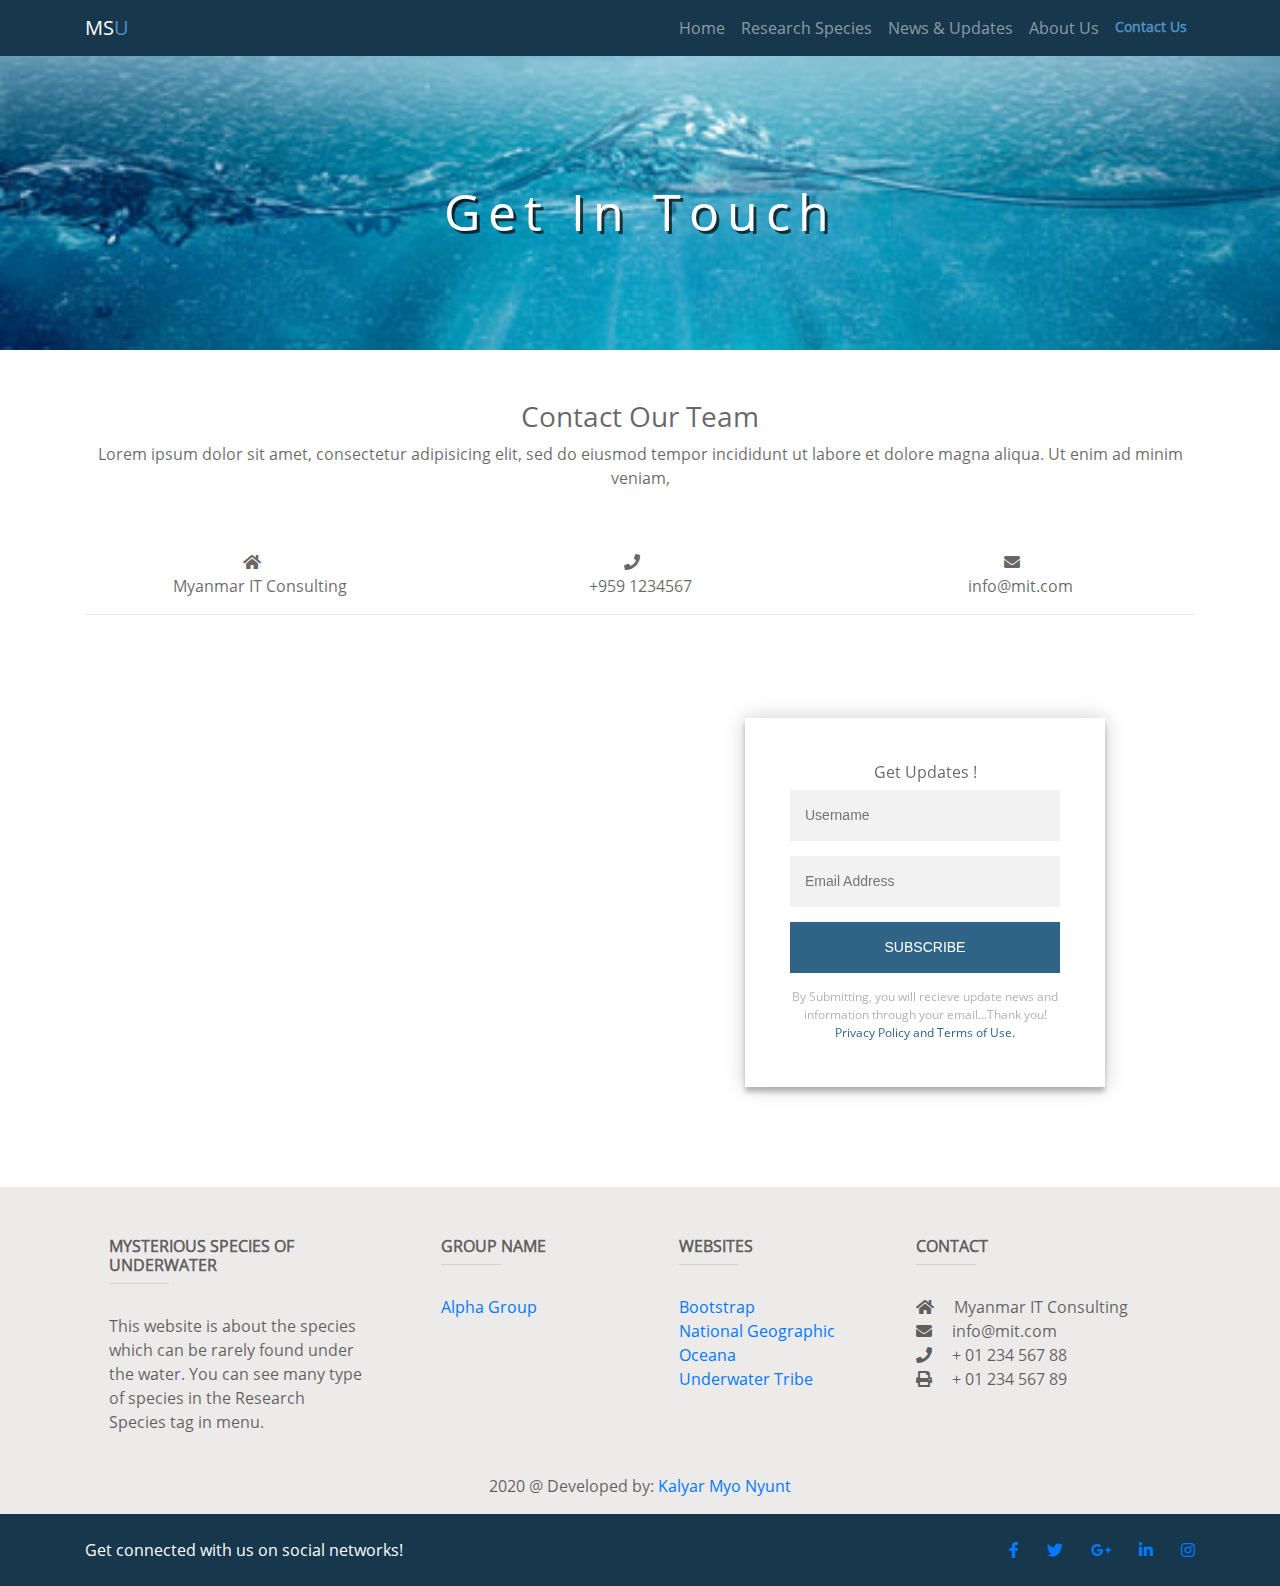
<file: contact.html>
<!DOCTYPE html>
<html>
<head>
	<title>Mysterious Speices of Underwater</title>
	<meta name="viewport" content="width=device-width, initial-scale=1, shrink-to-fit=no">
	<link rel="stylesheet" type="text/css" href="css/bootstrap.min.css">
	<script type="text/javascript" src="js/jquery.min.js"></script>
	<script type="text/javascript" src="js/bootstrap.bundle.min.js"></script>
	<link rel="stylesheet" type="text/css" href="style.css">
	<link rel="stylesheet" type="text/css" href="font.css">
	<link rel="stylesheet" type="text/css" href="fontawesome/css/all.min.css">
	<script type="text/javascript" href="custom.js"></script>
</head>
<body>

    
           <nav class="navbar navbar-expand-lg navbar-dark bg-transparent fixed-top">
                <div class="container">
                <a class="navbar-brand" href="index.html"> MS<span class="blue">U</span> </a>
                <button class="navbar-toggler" type="button" data-toggle="collapse" data-target="#navbarSupportedContent" aria-controls="navbarSupportedContent" aria-expanded="false" aria-label="Toggle navigation">
                <span class="navbar-toggler-icon"></span>
                </button>

                <div class="collapse navbar-collapse" id="navbarSupportedContent">
                <ul class="navbar-nav ml-auto">
                <li class="nav-item">
                <a class="nav-link" href="index.html">Home</a>
                </li>
                <li class="nav-item dropdown">
                <a class="nav-link dropdown-toggle" href="news.html" id="navbarDropdown" >
                Research Species 
                </a>

                <div class="dropdown-menu" >
                <a class="dropdown-item" href="newly.html">Newly Discovered Rare Species from last five years </a>
                <a class="dropdown-item" href="deep.html">Deep Ocean Sea Creatures </a>
               <a class="dropdown-item" href="end.html">Endangered Species </a>
                <a class="dropdown-item" href="rare.html">Rare Species </a>
                </div>
                </li>
                <li class="nav-item dropdown">
                <a class="nav-link dropdown-toggle" href="news.html" id="navbarDropdown" >
                News & Updates 
                </a>

                <div class="dropdown-menu" >
                <a class="dropdown-item" href="news.html">Popular News</a>
                 <a class="dropdown-item" href="news.html#upcoming">Upcoming Posts</a>
               
                </div>
                </li>
                <li class="nav-item">
                <a class="nav-link" href="about.html">About Us</a>
                </li>
                <li class="nav-item active">
                <a class="nav-link" href="contact.html">Contact Us<span class="sr-only">(current)</span></a>
                </li>

                </ul>
                </div>
                </div>
    </nav>
    <div class="bander10">
        <div class="bander-text">
       Get In Touch
        </div>
        <div class="overlay"></div>
    </div>
 
    <main class="container" style="margin-top: 50px">
            <section style="text-align: center">
            <h3>Contact Our Team </h3>
            <p>Lorem ipsum dolor sit amet, consectetur adipisicing elit, sed do eiusmod
            tempor incididunt ut labore et dolore magna aliqua. Ut enim ad minim veniam,
            </p>
            </section>
            
    </main>
    <main class="container" style="margin-top: 50px">
    <section class="row">
            <div class="col-lg-4 col-md-4 col-sm-6 col-xs-12">
            <p style="text-align: center">
            <i class="fas fa-home mr-3"></i> <br> Myanmar IT Consulting </p>
            <p>
            </div>
            <div class="col-lg-4 col-md-4 col-sm-6 col-xs-12">
            <p style="text-align: center">
           <i class="fas fa-phone mr-3"></i><br> +959 1234567</p>
            <p>
            </div>
            <div class="col-lg-4 col-md-4 col-sm-6 col-xs-12">
            <p style="text-align: center">
         <i class="fas fa-envelope mr-3"></i> <br> info@mit.com </p>
            <p>
            </div>
    </section>
<hr>
</main>
<main class="container" style="margin-top: 50px">
<section class="row">
            <div class="col-md-12 col-lg-6 col-sm-6 col-xs-12">
         <iframe src="https://www.google.com/maps/embed?pb=!1m18!1m12!1m3!1d3818.6059881264796!2d96.12316661467938!3d16.845891722630235!2m3!1f0!2f0!3f0!3m2!1i1024!2i768!4f13.1!3m3!1m2!1s0x30c1953fc49fb755%3A0x45b19605a43c3143!2sMyanmar%20IT%20Consulting!5e0!3m2!1sen!2smm!4v1588353828815!5m2!1sen!2smm" width="600" height="450" frameborder="0" style="border:0;" allowfullscreen="" aria-hidden="false" tabindex="0"></iframe>
           
            </div>
            <div class="col-md-12 col-lg-6  col-sm-6 col-xs-12">
                <div class="login-page">

                    <div class="form">
                    <h6>Get Updates !</h6>
                    <form class="login-form">
                    <input type="text" placeholder="Username"/>
                    <input type="email" placeholder="Email Address"/>
                    <button>Subscribe</button>
                    <p class="message">By Submitting, you will recieve update news and information through your email...Thank you! <br> <a href="#">Privacy Policy and Terms of Use.</a></p>
                    </form>
                    </div>
                </div>
            </div>
    </section>
              
</main>
<style type="text/css">
.login-page {
  width: 360px;
  padding: 8% 0 0;
  margin: auto;
}
.form {
  position: relative;
  z-index: 1;
  background: #FFFFFF;
  max-width: 360px;
  margin: 0 auto 100px;
  padding: 45px;
  text-align: center;
  box-shadow: 0 0 20px 0 rgba(0, 0, 0, 0.2), 0 5px 5px 0 rgba(0, 0, 0, 0.24);
}
.form input {
  font-family: "Roboto", sans-serif;
  outline: 0;
  background: #f2f2f2;
  width: 100%;
  border: 0;
  margin: 0 0 15px;
  padding: 15px;
  box-sizing: border-box;
  font-size: 14px;
}
.form button {
  font-family: "Roboto", sans-serif;
  text-transform: uppercase;
  outline: 0;
  background: #2f6487;
  width: 100%;
  border: 0;
  padding: 15px;
  color: #FFFFFF;
  font-size: 14px;
  -webkit-transition: all 0.3 ease;
  transition: all 0.3 ease;
  cursor: pointer;
}
.form button:hover,.form button:active,.form button:focus {
  background: #16374c;
}
.form .message {
  margin: 15px 0 0;
  color: #b3b3b3;
  font-size: 12px;
}
.form .message a {
  color: #2f6487;
  text-decoration: none;
}
.form .register-form {
  display: none;
}

</style>

<footer class="page-footer font-small unique-color-dark" style="background-color: #edeaea;" >
    <br>
    <div class="container text-center text-md-left mt-8">
    <div class="row mt-3">
    <div class="col-md-3 col-lg-4 col-xl-3 mx-auto mb-4">
    <h6 class="text-uppercase font-weight-bold">Mysterious Species of Underwater</h6>
    <hr class="deep-purple accent-2 mb-4 mt-0 d-inline-block mx-auto" style="width: 60px;">
    <p>This website is about the species which can be rarely found under the water. You can see many type of species in the Research Species tag in menu. </p>
    </div>
    <div class="col-md-2 col-lg-2 col-xl-2 mx-auto mb-4">

    <h6 class="text-uppercase font-weight-bold">Group Name</h6>
    <hr class="deep-purple accent-2 mb-4 mt-0 d-inline-block mx-auto" style="width: 60px;">
    <p>
    <a href="">Alpha Group</a>
    </p>
    

    </div>
    <div class="col-md-3 col-lg-2 col-xl-2 mx-auto mb-4">

    <h6 class="text-uppercase font-weight-bold">Websites</h6>
    <hr class="deep-purple accent-2 mb-4 mt-0 d-inline-block mx-auto" style="width: 60px;">
    <p>
    <a href="">Bootstrap</a>
    </p>
    <p>
    <a href="">National Geographic</a>
    </p>
    <p>
    <a href="">Oceana</a>
    </p>
    <p>
    <a href="">Underwater Tribe</a>
    </p>
    </div>

    <div class="col-md-4 col-lg-3 col-xl-3 mx-auto mb-md-0 mb-4">
    <h6 class="text-uppercase font-weight-bold">Contact</h6>
    <hr class="deep-purple accent-2 mb-4 mt-0 d-inline-block mx-auto" style="width: 60px;">
    <p>
    <i class="fas fa-home mr-3"></i> Myanmar IT Consulting</p>
    <p>
    <i class="fas fa-envelope mr-3"></i> info@mit.com</p>
    <p>
    <i class="fas fa-phone mr-3"></i> + 01 234 567 88</p>
    <p>
    <i class="fas fa-print mr-3"></i> + 01 234 567 89</p>
    </div>
    </div>
    </div>
    <div class="footer-copyright text-center py-3"> 2020 @ Developed by:
    <a href="https://mdbootstrap.com/"> Kalyar Myo Nyunt </a>
    </div>

    <div style="background-color: #16374c; ">
    <div class="container">
    <div class="row py-4 d-flex align-items-center">
    <div class="col-md-6 col-lg-5 text-center text-md-left mb-4 mb-md-0">
    <h6 class="mb-0" style="color: white;">Get connected with us on social networks!</h6>
    </div>
    <div class="col-md-6 col-lg-7 text-center text-md-right">
    <a href="" class="fb-ic">
      <i class="fab fa-facebook-f white-text mr-4"> </i>
    </a>
    <a href="" class="tw-ic">
      <i class="fab fa-twitter white-text mr-4"> </i>
    </a>
    <a  href="" class="gplus-ic">
      <i class="fab fa-google-plus-g white-text mr-4"> </i>
    </a>
    <a  href="" class="li-ic">
      <i class="fab fa-linkedin-in white-text mr-4"> </i>
    </a>
    <a href="" class="ins-ic">
      <i class="fab fa-instagram white-text"> </i>
    </a>
    </div>
    </div>
    </div>
    </div>
</footer>

</body>
</html>
</file>
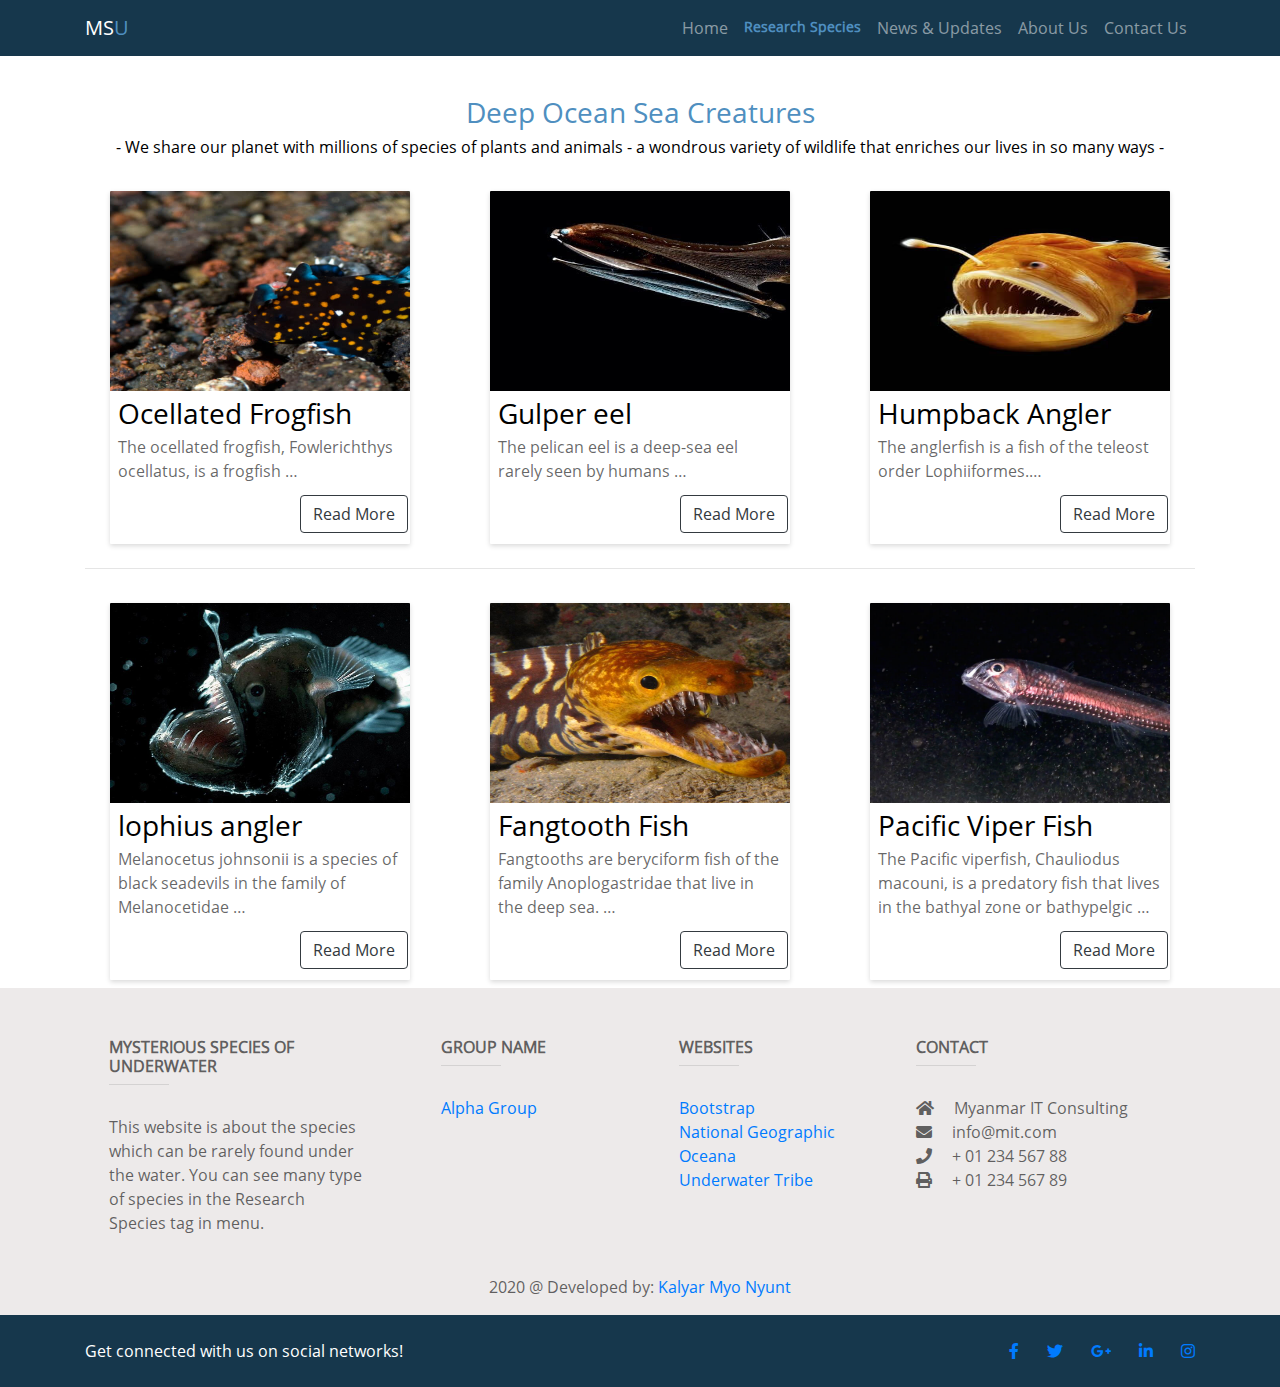
<file: deep.html>
<!DOCTYPE html>
<html>
<head>
	<title>Mysterious Speices of Underwater</title>
	<meta name="viewport" content="width=device-width, initial-scale=1, shrink-to-fit=no">
	<link rel="stylesheet" type="text/css" href="css/bootstrap.min.css">
	<script type="text/javascript" src="js/jquery.min.js"></script>
	<script type="text/javascript" src="js/bootstrap.bundle.min.js"></script>
	<link rel="stylesheet" type="text/css" href="style.css">
	<link rel="stylesheet" type="text/css" href="font.css">
	<link rel="stylesheet" type="text/css" href="fontawesome/css/all.min.css">
	<script type="text/javascript" href="custom.js"></script>
</head>
<body>

  
             <nav class="navbar navbar-expand-lg navbar-dark bg-transparent fixed-top">
                <div class="container">
                <a class="navbar-brand" href="index.html"> MS<span class="blue">U</span> </a>
                <button class="navbar-toggler" type="button" data-toggle="collapse" data-target="#navbarSupportedContent" aria-controls="navbarSupportedContent" aria-expanded="false" aria-label="Toggle navigation">
                <span class="navbar-toggler-icon"></span>
                </button>

                <div class="collapse navbar-collapse" id="navbarSupportedContent">
                <ul class="navbar-nav ml-auto">
                <li class="nav-item">
                <a class="nav-link" href="index.html">Home</a>
                </li>
                <li class="nav-item active dropdown">
                <a class="nav-link dropdown-toggle" href="news.html" id="navbarDropdown" >
                Research Species 
                </a>

                <div class="dropdown-menu" >
                <a class="dropdown-item" href="newly.html">Newly Discovered Rare Species from last five years </a>
                <a class="dropdown-item" href="deep.html">Deep Ocean Sea Creatures </a>
                <a class="dropdown-item" href="end.html">Endangered Species </a>
                <a class="dropdown-item" href="rare.html">Rare Species </a>
                </div>
                </li>
                <li class="nav-item dropdown">
                <a class="nav-link dropdown-toggle" href="news.html" id="navbarDropdown" >
                News & Updates 
               </a>

                <div class="dropdown-menu" >
                <a class="dropdown-item" href="news.html">Popular News</a>
                 <a class="dropdown-item" href="news.html#upcoming">Upcoming Posts</a>
               
                </div>
                </li>
                <li class="nav-item">
                <a class="nav-link" href="about.html">About Us</a>
                </li>
                <li class="nav-item">
                <a class="nav-link" href="contact.html">Contact Us</a>
                </li>

                </ul>
                </div>
                </div>
    </nav>
<br>
<br>

<div class="col-lg-12  mt-5 mb-1">
              <div>
              <h3 class='text-center' style="color:  #4F8FC0;">  Deep Ocean Sea Creatures </h3>
              <h6 class='text-center' style="color:  black;"> - We share our planet with millions of species of plants and animals -
              a wondrous variety of wildlife that enriches our lives in so many ways -</h6>

              </div>
</div>

<main class="container mt-3">

        <section class="row">
              <div class="col-lg-4 col-md-6 col-sm-6 col-xs-12">
                      <div class="my-2 mx-auto p-relative bg-white shadow-1 blue-hover" style="width: 300px ; overflow: hidden; border-radius: 1px;">
                      <img src="images/deep/ocellated frogfish3.jpg" alt="Man with backpack" style="height:200px; width:400px;">

                      <div class="px-2 py-2">

                      <h3 class="text-black" style="line-height: 1;">
                      Ocellated Frogfish
                      </h3>

                      <p class="mb-1">
                      The ocellated frogfish, Fowlerichthys ocellatus, is a frogfish &hellip;
                      </p>

                      </div>

                     <button type="button" onclick="window.location.href = 'ocellated.html' ;
                     "class="btn btn-outline-dark" style="margin-left: 190px; margin-bottom: 10px;" > Read More </button>
                      </div>
              </div>
               <div class="col-lg-4 col-md-6 col-sm-6 col-xs-12">
                      <div class="my-2 mx-auto p-relative bg-white shadow-1 blue-hover" style="width: 300px ; overflow: hidden; border-radius: 1px;">
                      <img src="images/deep/gulper eel.jpg" alt="Man with backpack" style="height:200px; width:400px;">

                      <div class="px-2 py-2">

                      <h3 class="text-black" style="line-height: 1;">
                     Gulper eel
                      </h3>

                      <p class="mb-1">
                     The pelican eel is a deep-sea eel rarely seen by humans &hellip;
                      </p>

                      </div>

                     <button type="button" onclick="window.location.href = 'nd1.html' ;
                     "class="btn btn-outline-dark" style="margin-left: 190px; margin-bottom: 10px;" > Read More </button>
                      </div>
              </div>
                <div class="col-lg-4 col-md-6 col-sm-6 col-xs-12">
                      <div class="my-2 mx-auto p-relative bg-white shadow-1 blue-hover" style="width: 300px ; overflow: hidden; border-radius: 1px;">
                      <img src="images/deep/humpback.jpg" alt="Man with backpack" style="height:200px; width:400px;">

                      <div class="px-2 py-2">

                      <h3 class="text-black" style="line-height: 1;">
                       Humpback Angler
                      </h3>

                      <p class="mb-1">
                      The anglerfish is a fish of the teleost order Lophiiformes.&hellip;
                      </p>

                      </div>

                     <button type="button" onclick="window.location.href = 'nd1.html' ;
                     "class="btn btn-outline-dark" style="margin-left: 190px; margin-bottom: 10px;" > Read More </button>
                      </div>
              </div>
               

              </section>
              <hr>
                      <section class="row">
             <div class="col-lg-4 col-md-6 col-sm-6 col-xs-12">
                      <div class="my-2 mx-auto p-relative bg-white shadow-1 blue-hover" style="width: 300px ; overflow: hidden; border-radius: 1px;">
                      <img src="images/deep/lophius angler.jpg" alt="Man with backpack" style="height:200px; width:400px;">

                      <div class="px-2 py-2">
                      <h3 class="text-black" style="line-height: 1;">
                      lophius angler
                      </h3>

                      <p class="mb-1">
                      Melanocetus johnsonii is a species of black seadevils in the family of Melanocetidae &hellip;
                      </p>

                      </div>

                     <button type="button" onclick="window.location.href = 'nd1.html' ;
                     "class="btn btn-outline-dark" style="margin-left: 190px; margin-bottom: 10px;" > Read More </button>
                      </div>
              </div>
               <div class="col-lg-4 col-md-6 col-sm-6 col-xs-12">
                      <div class="my-2 mx-auto p-relative bg-white shadow-1 blue-hover" style="width: 300px ; overflow: hidden; border-radius: 1px;">
                      <img src="images/deep/fangtooth fish3.jpg" alt="Man with backpack" style="height:200px; width:400px;">

                      <div class="px-2 py-2">

                      <h3 class="text-black" style="line-height: 1;">
                      Fangtooth Fish
                      </h3>

                      <p class="mb-1">
                     Fangtooths are beryciform fish of the family Anoplogastridae that live in the deep sea.   &hellip;
                      </p>

                      </div>

                     <button type="button" onclick="window.location.href = 'nd1.html' ;
                     "class="btn btn-outline-dark" style="margin-left: 190px; margin-bottom: 10px;" > Read More </button>
                      </div>
              </div>
               
                <div class="col-lg-4 col-md-6 col-sm-6 col-xs-12">
                      <div class="my-2 mx-auto p-relative bg-white shadow-1 blue-hover" style="width: 300px ; overflow: hidden; border-radius: 1px;">
                      <img src="images/deep/pacific viper fish 3.jpg" alt="Man with backpack" style="height:200px; width:400px;">

                      <div class="px-2 py-2">

                      <h3 class="text-black" style="line-height: 1;">
                      Pacific Viper Fish
                      </h3>

                      <p class="mb-1">
                      The Pacific viperfish, Chauliodus macouni, is a predatory fish that lives in the bathyal zone or bathypelgic &hellip;
                      </p>

                      </div>

                     <button type="button" onclick="window.location.href = 'nd1.html' ;
                     "class="btn btn-outline-dark" style="margin-left: 190px; margin-bottom: 10px;" > Read More </button>
                      </div>
              </div>
               

              </section>
            </main>
<footer class="page-footer font-small unique-color-dark" style="background-color: #edeaea;" >
    <br>
    <div class="container text-center text-md-left mt-8">
    <div class="row mt-3">
    <div class="col-md-3 col-lg-4 col-xl-3 mx-auto mb-4">
    <h6 class="text-uppercase font-weight-bold">Mysterious Species of Underwater</h6>
    <hr class="deep-purple accent-2 mb-4 mt-0 d-inline-block mx-auto" style="width: 60px;">
    <p>This website is about the species which can be rarely found under the water. You can see many type of species in the Research Species tag in menu. </p>
    </div>
    <div class="col-md-2 col-lg-2 col-xl-2 mx-auto mb-4">

    <h6 class="text-uppercase font-weight-bold">Group Name</h6>
    <hr class="deep-purple accent-2 mb-4 mt-0 d-inline-block mx-auto" style="width: 60px;">
    <p>
    <a href="">Alpha Group</a>
    </p>
    

    </div>
    <div class="col-md-3 col-lg-2 col-xl-2 mx-auto mb-4">

    <h6 class="text-uppercase font-weight-bold">Websites</h6>
    <hr class="deep-purple accent-2 mb-4 mt-0 d-inline-block mx-auto" style="width: 60px;">
    <p>
    <a href="">Bootstrap</a>
    </p>
    <p>
    <a href="">National Geographic</a>
    </p>
    <p>
    <a href="">Oceana</a>
    </p>
    <p>
    <a href="">Underwater Tribe</a>
    </p>
    </div>

    <div class="col-md-4 col-lg-3 col-xl-3 mx-auto mb-md-0 mb-4">
    <h6 class="text-uppercase font-weight-bold">Contact</h6>
    <hr class="deep-purple accent-2 mb-4 mt-0 d-inline-block mx-auto" style="width: 60px;">
    <p>
    <i class="fas fa-home mr-3"></i> Myanmar IT Consulting</p>
    <p>
    <i class="fas fa-envelope mr-3"></i> info@mit.com</p>
    <p>
    <i class="fas fa-phone mr-3"></i> + 01 234 567 88</p>
    <p>
    <i class="fas fa-print mr-3"></i> + 01 234 567 89</p>
    </div>
    </div>
    </div>
    <div class="footer-copyright text-center py-3"> 2020 @ Developed by:
    <a href="https://mdbootstrap.com/"> Kalyar Myo Nyunt </a>
    </div>

    <div style="background-color: #16374c; ">
    <div class="container">
    <div class="row py-4 d-flex align-items-center">
    <div class="col-md-6 col-lg-5 text-center text-md-left mb-4 mb-md-0">
    <h6 class="mb-0" style="color: white;">Get connected with us on social networks!</h6>
    </div>
    <div class="col-md-6 col-lg-7 text-center text-md-right">
    <a href="" class="fb-ic">
      <i class="fab fa-facebook-f white-text mr-4"> </i>
    </a>
    <a href="" class="tw-ic">
      <i class="fab fa-twitter white-text mr-4"> </i>
    </a>
    <a  href="" class="gplus-ic">
      <i class="fab fa-google-plus-g white-text mr-4"> </i>
    </a>
    <a  href="" class="li-ic">
      <i class="fab fa-linkedin-in white-text mr-4"> </i>
    </a>
    <a href="" class="ins-ic">
      <i class="fab fa-instagram white-text"> </i>
    </a>
    </div>
    </div>
    </div>
    </div>
</footer>


</body>
</html>
</file>
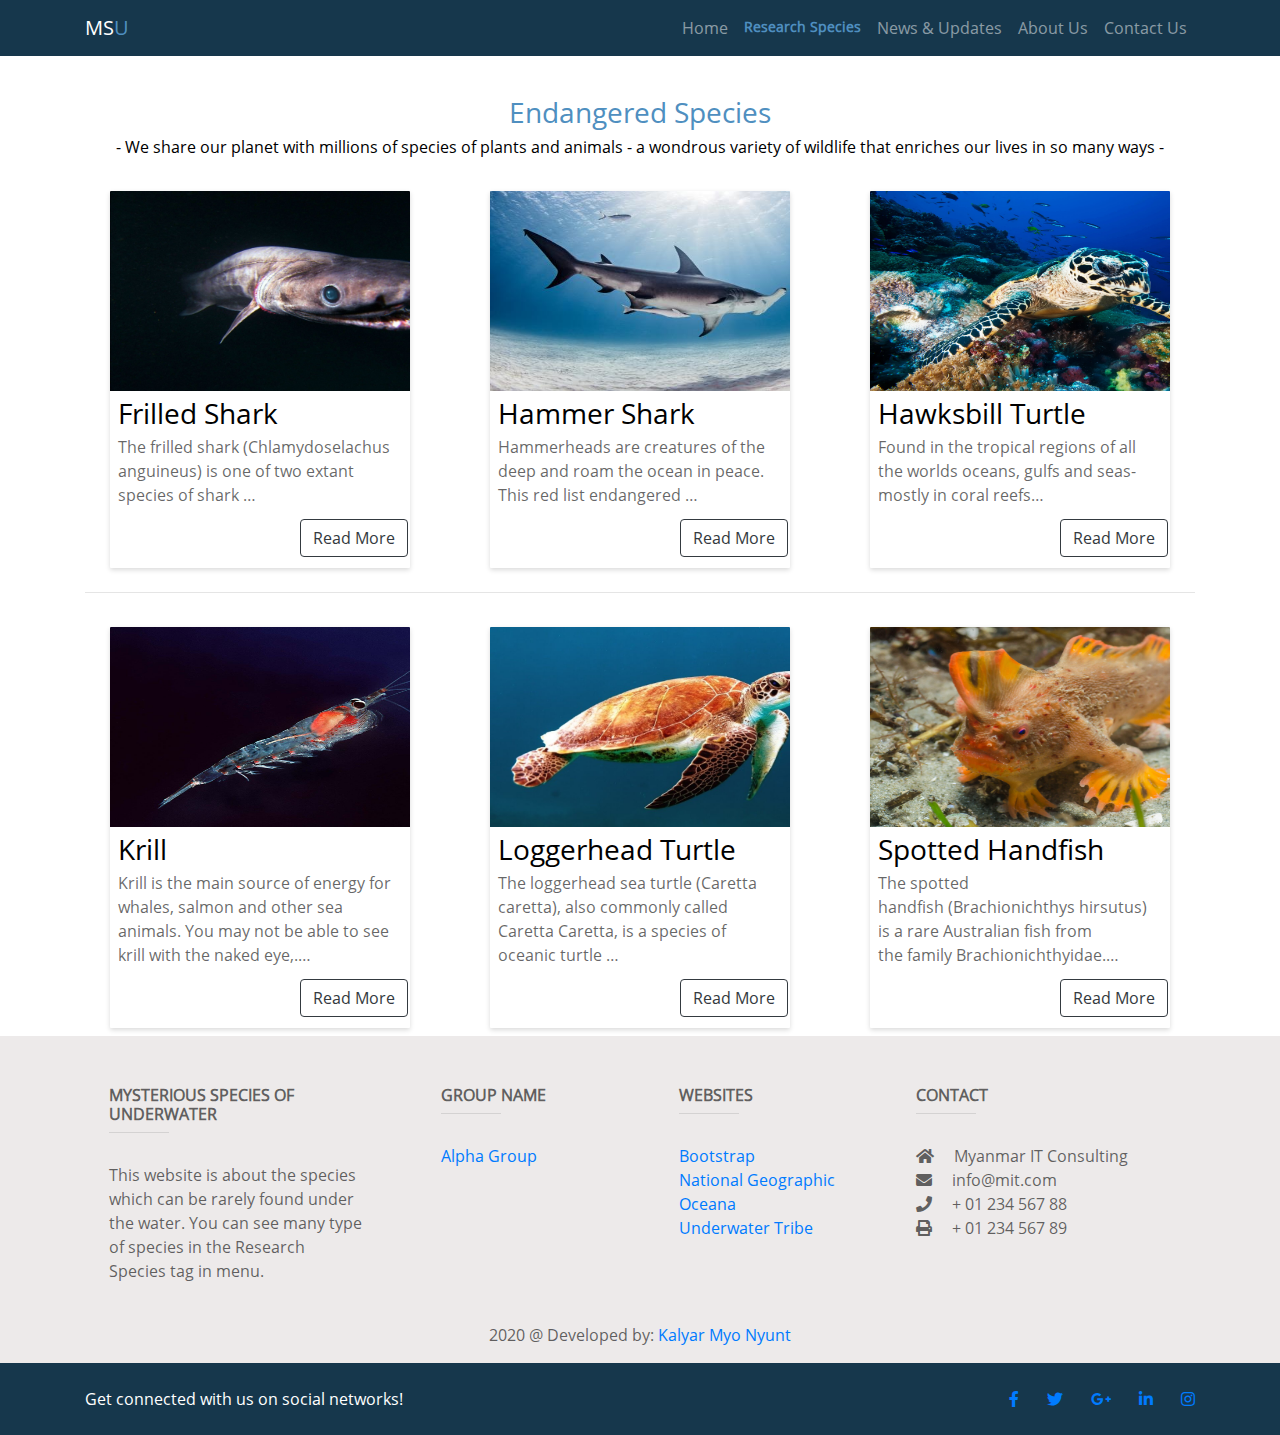
<file: end.html>
<!DOCTYPE html>
<html>
<head>
	<title>Mysterious Speices of Underwater</title>
	<meta name="viewport" content="width=device-width, initial-scale=1, shrink-to-fit=no">
	<link rel="stylesheet" type="text/css" href="css/bootstrap.min.css">
	<script type="text/javascript" src="js/jquery.min.js"></script>
	<script type="text/javascript" src="js/bootstrap.bundle.min.js"></script>
	<link rel="stylesheet" type="text/css" href="style.css">
	<link rel="stylesheet" type="text/css" href="font.css">
	<link rel="stylesheet" type="text/css" href="fontawesome/css/all.min.css">
	<script type="text/javascript" href="custom.js"></script>
</head>
<body>

  
             <nav class="navbar navbar-expand-lg navbar-dark bg-transparent fixed-top">
                <div class="container">
                <a class="navbar-brand" href="index.html"> MS<span class="blue">U</span> </a>
                <button class="navbar-toggler" type="button" data-toggle="collapse" data-target="#navbarSupportedContent" aria-controls="navbarSupportedContent" aria-expanded="false" aria-label="Toggle navigation">
                <span class="navbar-toggler-icon"></span>
                </button>

                <div class="collapse navbar-collapse" id="navbarSupportedContent">
                <ul class="navbar-nav ml-auto">
                <li class="nav-item">
                <a class="nav-link" href="index.html">Home</a>
                </li>
                <li class="nav-item active dropdown">
                <a class="nav-link dropdown-toggle" href="news.html" id="navbarDropdown" >
                Research Species 
                </a>

                <div class="dropdown-menu" >
                <a class="dropdown-item" href="newly.html">Newly Discovered Rare Species from last five years </a>
                <a class="dropdown-item" href="deep.html">Deep Ocean Sea Creatures </a>
                <a class="dropdown-item" href="end.html">Endangered Species </a>
                <a class="dropdown-item" href="rare.html">Rare Species </a>
                </div>
                </li>
                <li class="nav-item dropdown">
                <a class="nav-link dropdown-toggle" href="news.html" id="navbarDropdown" >
                News & Updates 
               </a>

                <div class="dropdown-menu" >
                <a class="dropdown-item" href="news.html">Popular News</a>
                 <a class="dropdown-item" href="news.html#upcoming">Upcoming Posts</a>
               
                </div>
                </li>
                <li class="nav-item">
                <a class="nav-link" href="about.html">About Us</a>
                </li>
                <li class="nav-item">
                <a class="nav-link" href="contact.html">Contact Us</a>
                </li>

                </ul>
                </div>
                </div>
    </nav>
<br>
<br>

<div class="col-lg-12  mt-5 mb-1">
              <div>
              <h3 class='text-center' style="color:  #4F8FC0;"> Endangered Species </h3>
              <h6 class='text-center' style="color:  black;"> - We share our planet with millions of species of plants and animals -
              a wondrous variety of wildlife that enriches our lives in so many ways -</h6>

              </div>
</div>

<main class="container mt-3">

        <section class="row">
              <div class="col-lg-4 col-md-6 col-sm-6 col-xs-12">
                      <div class="my-2 mx-auto p-relative bg-white shadow-1 blue-hover" style="width: 300px ; overflow: hidden; border-radius: 1px;">
                      <img src="images/end/frilled shark.jpg" alt="Man with backpack" style="height:200px; width:400px;">

                      <div class="px-2 py-2">
                      <h3 class="text-black" style="line-height: 1;">
                     Frilled Shark 
                      </h3>

                      <p class="mb-1">
                      The frilled shark (Chlamydoselachus anguineus) is one of two extant species of shark &hellip;
                      </p>

                      </div>

                     <button type="button" onclick="window.location.href = 'nd1.html' ;
                     "class="btn btn-outline-dark" style="margin-left: 190px; margin-bottom: 10px;" > Read More </button>
                      </div>
              </div>
                <div class="col-lg-4 col-md-6 col-sm-6 col-xs-12">
                      <div class="my-2 mx-auto p-relative bg-white shadow-1 blue-hover" style="width: 300px ; overflow: hidden; border-radius: 1px;">
                      <img src="images/end/hammershark3.jpeg" alt="Man with backpack" style="height:200px; width:400px;">

                      <div class="px-2 py-2">

                      <h3 class="text-black" style="line-height: 1;">
                    Hammer Shark 
                      </h3>

                      <p class="mb-1">
                  Hammerheads are creatures of the deep and roam the ocean in peace. This red list endangered &hellip;
                      </p>

                      </div>

                     <button type="button" onclick="window.location.href = '#' ;
                     "class="btn btn-outline-dark" style="margin-left: 190px; margin-bottom: 10px;" > Read More </button>
                      </div>
              </div>
                <div class="col-lg-4 col-md-6 col-sm-6 col-xs-12">
                      <div class="my-2 mx-auto p-relative bg-white shadow-1 blue-hover" style="width: 300px ; overflow: hidden; border-radius: 1px;">
                      <img src="images/end/hawksbill turtle.jpg" alt="Man with backpack" style="height:200px; width:400px;">

                      <div class="px-2 py-2">
                      <h3 class="text-black" style="line-height: 1;">
                      Hawksbill Turtle
                      </h3>

                      <p class="mb-1">
                     Found in the tropical regions of all the worlds oceans, gulfs and seas- mostly in coral reefs&hellip;
                      </p>

                      </div>

                     <button type="button" onclick="window.location.href = '#' ;
                     "class="btn btn-outline-dark" style="margin-left: 190px; margin-bottom: 10px;" > Read More </button>
                      </div>
              </div>
               

              </section>
              <hr>
                      <section class="row">
              <div class="col-lg-4 col-md-6 col-sm-6 col-xs-12">
                      <div class="my-2 mx-auto p-relative bg-white shadow-1 blue-hover" style="width: 300px ; overflow: hidden; border-radius: 1px;">
                      <img src="images/end/krill2.jpg" alt="Man with backpack" style="height:200px; width:400px;">

                      <div class="px-2 py-2">
                      <h3 class="text-black" style="line-height: 1;">
                      Krill
                      </h3>

                      <p class="mb-1">
                      Krill is the main source of energy for whales, salmon and other sea animals. You may not be able to see krill with the naked eye,.&hellip;
                      </p>

                      </div>

                     <button type="button" onclick="window.location.href = '#' ;
                     "class="btn btn-outline-dark" style="margin-left: 190px; margin-bottom: 10px;" > Read More </button>
                      </div>
              </div>
                <div class="col-lg-4 col-md-6 col-sm-6 col-xs-12">
                      <div class="my-2 mx-auto p-relative bg-white shadow-1 blue-hover" style="width: 300px ; overflow: hidden; border-radius: 1px;">
                      <img src="images/end/loggerhead sea turtle3.jpg" alt="Man with backpack" style="height:200px; width:400px;">

                      <div class="px-2 py-2">
                      <h3 class="text-black" style="line-height: 1;">
                      Loggerhead Turtle
                      </h3>

                      <p class="mb-1">
                      The loggerhead sea turtle (Caretta caretta), also commonly called Caretta Caretta, is a species of oceanic turtle &hellip;
                      </p>

                      </div>

                     <button type="button" onclick="window.location.href = '#' ;
                     "class="btn btn-outline-dark" style="margin-left: 190px; margin-bottom: 10px;" > Read More </button>
                      </div>
              </div>
                <div class="col-lg-4 col-md-6 col-sm-6 col-xs-12">
                      <div class="my-2 mx-auto p-relative bg-white shadow-1 blue-hover" style="width: 300px ; overflow: hidden; border-radius: 1px;">
                      <img src="images/end/spotted handfish 3.jpg" alt="Man with backpack" style="height:200px; width:400px;">

                      <div class="px-2 py-2">
                      <h3 class="text-black" style="line-height: 1;">
                      Spotted Handfish
                      </h3>

                      <p class="mb-1">
                     The spotted handfish (Brachionichthys hirsutus) is a rare Australian fish from the family Brachionichthyidae.&hellip;
                      </p>

                      </div>

                     <button type="button" onclick="window.location.href = '#' ;
                     "class="btn btn-outline-dark" style="margin-left: 190px; margin-bottom: 10px;" > Read More </button>
                      </div>
              </div>
               

              </section>
            </main>
<footer class="page-footer font-small unique-color-dark" style="background-color: #edeaea;" >
    <br>
    <div class="container text-center text-md-left mt-8">
    <div class="row mt-3">
    <div class="col-md-3 col-lg-4 col-xl-3 mx-auto mb-4">
    <h6 class="text-uppercase font-weight-bold">Mysterious Species of Underwater</h6>
    <hr class="deep-purple accent-2 mb-4 mt-0 d-inline-block mx-auto" style="width: 60px;">
    <p>This website is about the species which can be rarely found under the water. You can see many type of species in the Research Species tag in menu. </p>
    </div>
    <div class="col-md-2 col-lg-2 col-xl-2 mx-auto mb-4">

    <h6 class="text-uppercase font-weight-bold">Group Name</h6>
    <hr class="deep-purple accent-2 mb-4 mt-0 d-inline-block mx-auto" style="width: 60px;">
    <p>
    <a href="">Alpha Group</a>
    </p>
    

    </div>
    <div class="col-md-3 col-lg-2 col-xl-2 mx-auto mb-4">

    <h6 class="text-uppercase font-weight-bold">Websites</h6>
    <hr class="deep-purple accent-2 mb-4 mt-0 d-inline-block mx-auto" style="width: 60px;">
    <p>
    <a href="">Bootstrap</a>
    </p>
    <p>
    <a href="">National Geographic</a>
    </p>
    <p>
    <a href="">Oceana</a>
    </p>
    <p>
    <a href="">Underwater Tribe</a>
    </p>
    </div>

    <div class="col-md-4 col-lg-3 col-xl-3 mx-auto mb-md-0 mb-4">
    <h6 class="text-uppercase font-weight-bold">Contact</h6>
    <hr class="deep-purple accent-2 mb-4 mt-0 d-inline-block mx-auto" style="width: 60px;">
    <p>
    <i class="fas fa-home mr-3"></i> Myanmar IT Consulting</p>
    <p>
    <i class="fas fa-envelope mr-3"></i> info@mit.com</p>
    <p>
    <i class="fas fa-phone mr-3"></i> + 01 234 567 88</p>
    <p>
    <i class="fas fa-print mr-3"></i> + 01 234 567 89</p>
    </div>
    </div>
    </div>
    <div class="footer-copyright text-center py-3"> 2020 @ Developed by:
    <a href="https://mdbootstrap.com/"> Kalyar Myo Nyunt </a>
    </div>

    <div style="background-color: #16374c; ">
    <div class="container">
    <div class="row py-4 d-flex align-items-center">
    <div class="col-md-6 col-lg-5 text-center text-md-left mb-4 mb-md-0">
    <h6 class="mb-0" style="color: white;">Get connected with us on social networks!</h6>
    </div>
    <div class="col-md-6 col-lg-7 text-center text-md-right">
    <a href="" class="fb-ic">
      <i class="fab fa-facebook-f white-text mr-4"> </i>
    </a>
    <a href="" class="tw-ic">
      <i class="fab fa-twitter white-text mr-4"> </i>
    </a>
    <a  href="" class="gplus-ic">
      <i class="fab fa-google-plus-g white-text mr-4"> </i>
    </a>
    <a  href="" class="li-ic">
      <i class="fab fa-linkedin-in white-text mr-4"> </i>
    </a>
    <a href="" class="ins-ic">
      <i class="fab fa-instagram white-text"> </i>
    </a>
    </div>
    </div>
    </div>
    </div>
</footer>


</body>
</html>
</file>
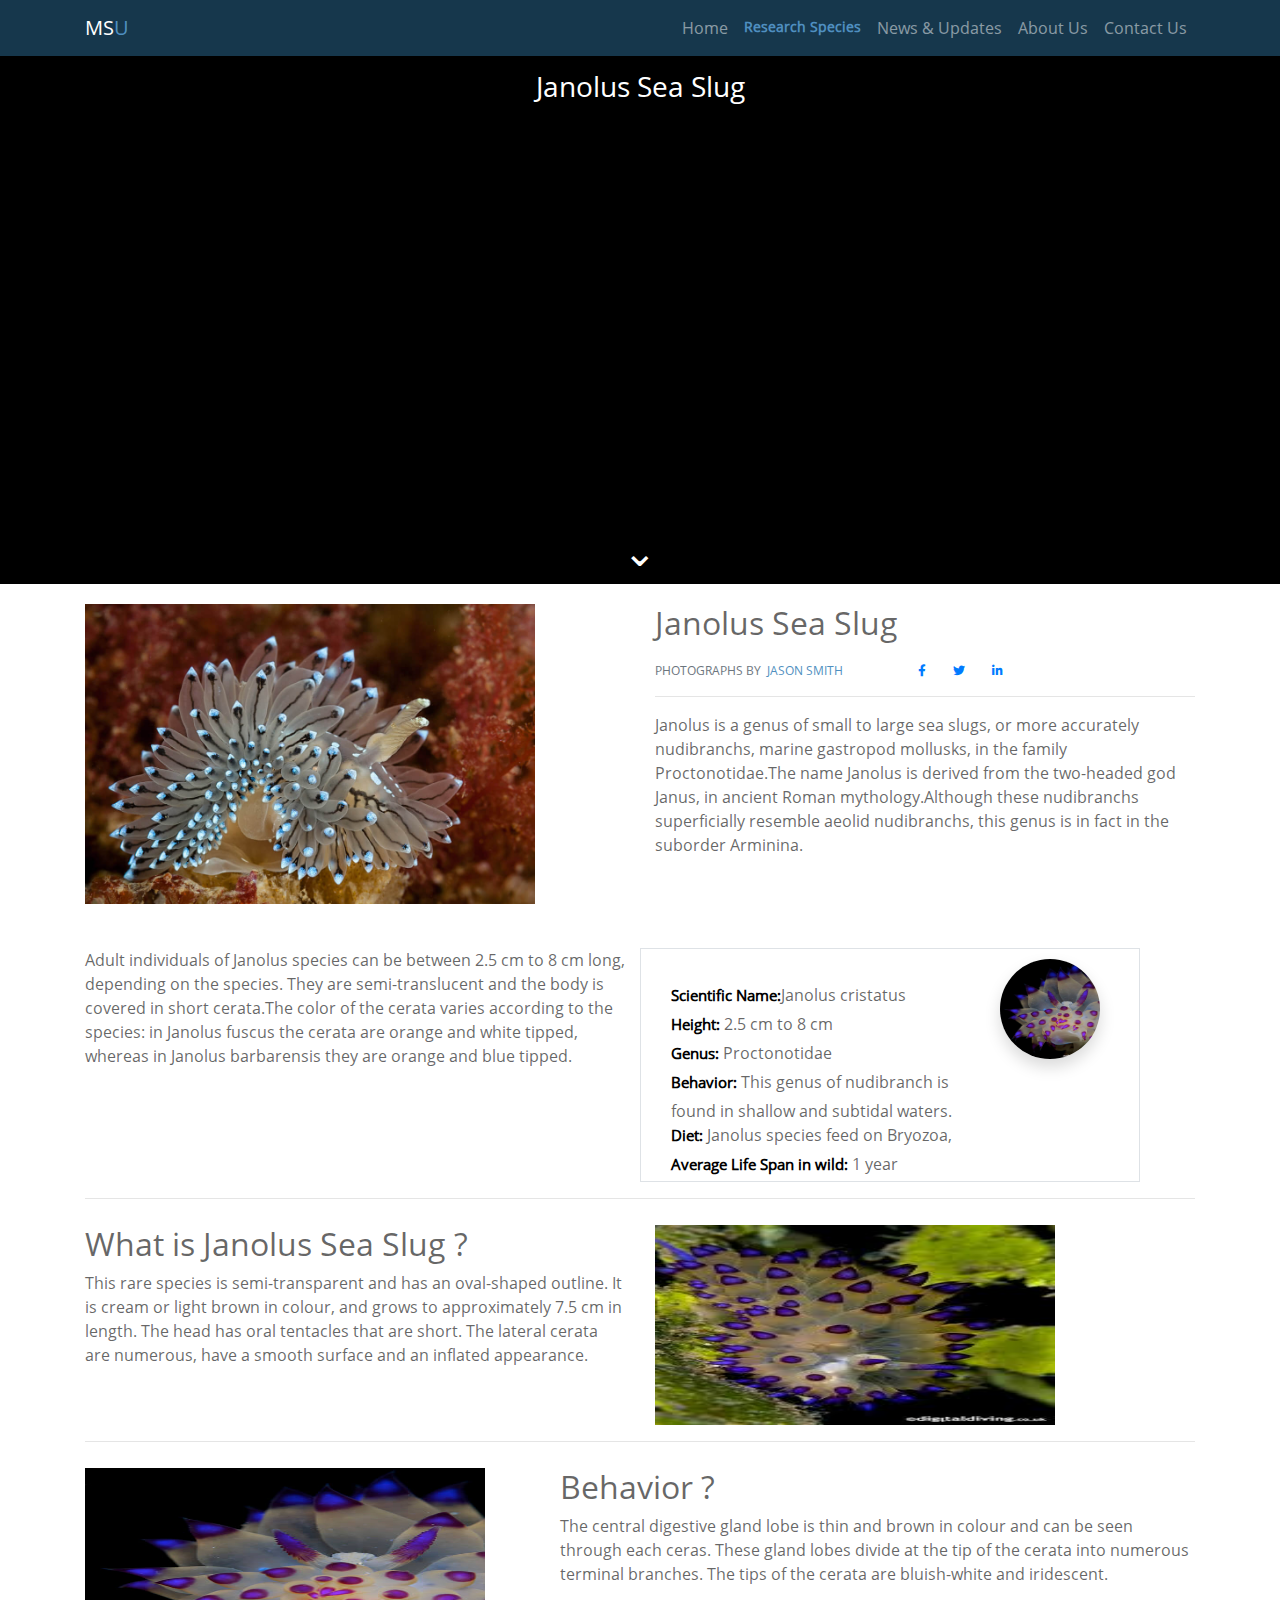
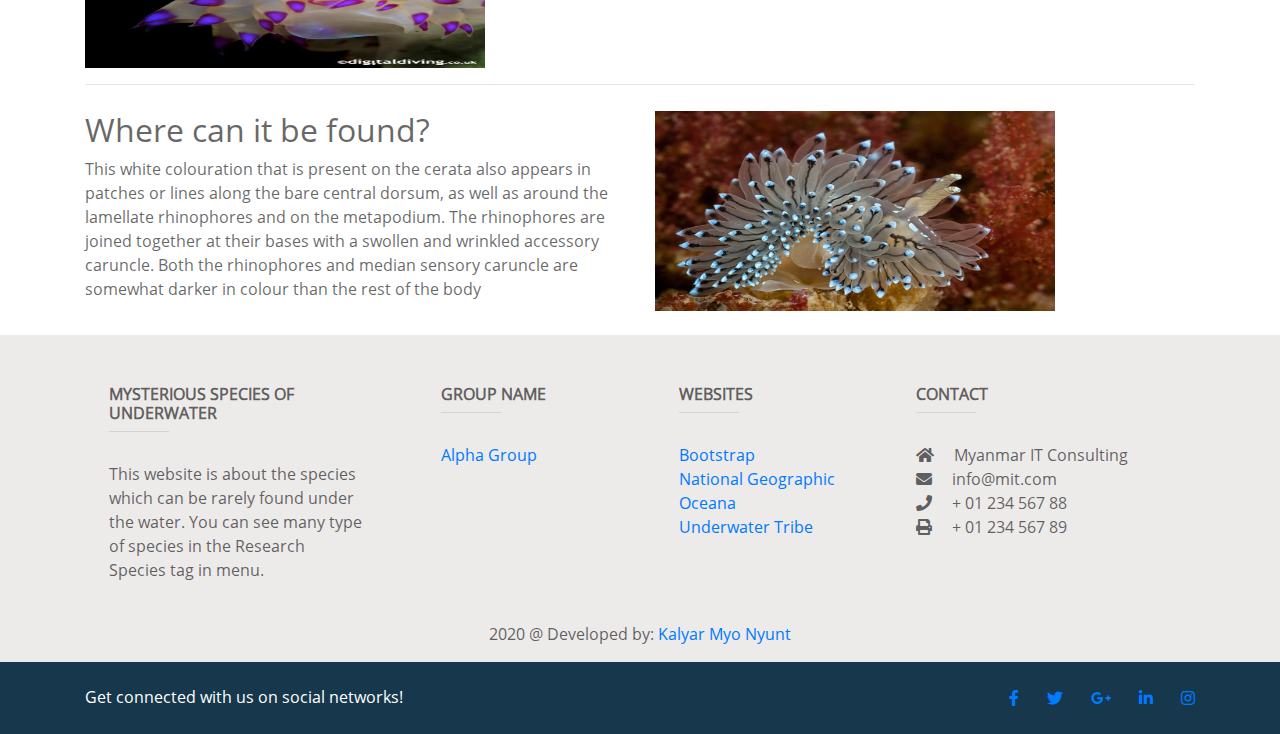
<file: janolus.html>
<!DOCTYPE html>
<html>
<head>
	<title>Mysterious Speices of Underwater</title>
	<meta name="viewport" content="width=device-width, initial-scale=1, shrink-to-fit=no">
	<link rel="stylesheet" type="text/css" href="css/bootstrap.min.css">
	<script type="text/javascript" src="js/jquery.min.js"></script>
	<script type="text/javascript" src="js/bootstrap.bundle.min.js"></script>
	<link rel="stylesheet" type="text/css" href="style.css">
	<link rel="stylesheet" type="text/css" href="font.css">
	<link rel="stylesheet" type="text/css" href="fontawesome/css/all.min.css">
	<script type="text/javascript" href="custom.js"></script>
</head>
<body>

            <nav class="navbar navbar-expand-lg navbar-dark bg-transparent fixed-top">
                <div class="container">
                <a class="navbar-brand" href="index.html"> MS<span class="blue">U</span> </a>
                <button class="navbar-toggler" type="button" data-toggle="collapse" data-target="#navbarSupportedContent" aria-controls="navbarSupportedContent" aria-expanded="false" aria-label="Toggle navigation">
                <span class="navbar-toggler-icon"></span>
                </button>

                <div class="collapse navbar-collapse" id="navbarSupportedContent">
                <ul class="navbar-nav ml-auto">
                <li class="nav-item ">
                <a class="nav-link" href="index.html">Home</a>
                </li>
                <li class="nav-item active dropdown">
                <a class="nav-link dropdown-toggle" href="news.html" id="navbarDropdown" >
                Research Species 
                <span class="sr-only">(current)</span></a>

                <div class="dropdown-menu" >
            <a class="dropdown-item" href="newly.html">Newly Discovered Rare Species from last five years </a>
                <a class="dropdown-item" href="deep.html">Deep Ocean Sea Creatures </a>
                 <a class="dropdown-item" href="end.html">Endangered Species </a>
                <a class="dropdown-item" href="rare.html">Rare Species </a>
                </div>
                </li>
                <li class="nav-item dropdown">
                <a class="nav-link dropdown-toggle" href="news.html" id="navbarDropdown" >
                News & Updates 
                </a>

                <div class="dropdown-menu" >
                <a class="dropdown-item" href="news.html">Popular News</a>
                 <a class="dropdown-item" href="news.html#upcoming">Upcoming Posts</a>
                
                </div>
                </li>
                <li class="nav-item">
                <a class="nav-link" href="about.html">About Us</a>
                </li>
                <li class="nav-item">
                <a class="nav-link" href="contact.html">Contact Us</a>
                </li>

                </ul>
                </div>
                </div>
    </nav>
<div style="background-color: black;">
            <main class="container" style="margin-top: 50px" >

            <section class="row" >

            <div class="col-lg-12 col-md-4 col-sm-6 col-xs-12" style="text-align: center">
            <h3 style="text-align: center; color:white; margin-top: 10px;">  Janolus Sea Slug </h3>
          <iframe width="700" height="400" src="https://www.youtube.com/embed/NSpF_jSnFb4" frameborder="0" allow="accelerometer; autoplay; encrypted-media; gyroscope; picture-in-picture" allowfullscreen></iframe>
            <br>
            <p class="down">  &#8964;</p>
            </div>
            </section>
            </main>
</div>

<main class="container" style="margin-top: 10px" >

        <section class="row" >


        <div class="col-lg-6 col-md-4 col-sm-6 col-xs-12">
        <img src="images/newly/janolus2.jpg" style="width:300; height:300px;">
        </div>

        <div class="col-lg-6 col-md-4 col-sm-6 col-xs-12">
        <h2>Janolus Sea Slug </h2>
        <p class="mb-0 small font-weight-medium text-uppercase mb-1 text-muted lts-2px" style=" margin-top: 20px;">
        Photographs By<span class="blue"> &nbsp;Jason Smith</span>
        &nbsp; &nbsp; &nbsp; &nbsp; &nbsp; &nbsp; &nbsp; &nbsp; &nbsp; &nbsp; &nbsp; &nbsp;
        <a href="" class="fb-ic">
        <i class="fab fa-facebook-f white-text mr-4"> </i>
        </a>
        <a href="" class="tw-ic">
        <i class="fab fa-twitter white-text mr-4"> </i>
        </a>
        <a  href="" class="li-ic">
        <i class="fab fa-linkedin-in white-text mr-4"> </i>
        </a>
        </p>
        <hr>
        <p>Janolus is a genus of small to large sea slugs, or more accurately nudibranchs, marine gastropod mollusks, in the family Proctonotidae.The name Janolus is derived from the two-headed god Janus, in ancient Roman mythology.Although these nudibranchs superficially resemble aeolid nudibranchs, this genus is in fact in the suborder Arminina.</p>
        </div>

        </section>
</main>
<br>

<main class="container" style="margin-top: 10px;" >
    <section class="row" >
        <div class="col-lg-6"> 
            <p>Adult individuals of Janolus species can be between 2.5 cm to 8 cm long, depending on the species. They are semi-translucent and the body is covered in short cerata.The color of the cerata varies according to the species: in Janolus fuscus the cerata are orange and white tipped, whereas in Janolus barbarensis they are orange and blue tipped.
        </p></div>
 <span class="border" style="width:500px">
        <div class="col-lg-12">
               

                <div class="col-lg-12 row">
                <div class="col-lg-9">
                <p>
                <br>
                <h3 class="catse"> Scientific Name: </h3>Janolus cristatus <br>
                <h3 class="catse"> Height: </h3> 2.5 cm to 8 cm  <br>
                <h3 class="catse"> Genus: </h3> Proctonotidae <br>
                <h3 class="catse"> Behavior: </h3> This genus of nudibranch is found in shallow and subtidal waters. <br>
                <h3 class="catse"> Diet: </h3>  Janolus species feed on Bryozoa, <br>
                <h3 class="catse">Average Life Span in wild: </h3>  1 year <br>
                </p>
                </div>
                <div class="col-lg-3">
                <img src="images/newly/janolus sea slug 3.jpg" alt="" class="rounded-circle shadow" width="100em;" height="100em;">
                </div>
                </div>
              
         </div>
          </span>
      </section>
      <hr>
  </main>


<div class="container"> 
    <section class="row"> 
        <div class="col-lg-6"> 
            <h2> What is Janolus Sea Slug ? </h2>
            <p>
            This rare species is semi-transparent and has an oval-shaped outline. It is cream or light brown in colour, and grows to approximately 7.5 cm in length. The head has oral tentacles that are short.
            The lateral cerata are numerous, have a smooth surface and an inflated appearance. 
            </p>
        </div>

        <div class="col-lg-6"> 
            <img src="images/newly/janolus sea slug2.jpg" style="width:400px; height:200px;">
        </div>
    </section>
    <hr>
        <section class="row"> 
        <div class="col-lg-5"> 
        <img src="images/newly/janolus sea slug 3.jpg" style="width:400px; height:200px;">
        </div>
        <div class="col-lg-7"> 
            <h2> Behavior ? </h2>
            <p>
               The central digestive gland lobe is thin and brown in colour and can be seen through each ceras. These gland lobes divide at the tip of the cerata into numerous terminal branches. The tips of the cerata are bluish-white and iridescent.
            </p>

        </div>

     
    </section>
    <hr>
            <section class="row"> 
            <div class="col-lg-6"> 
            <h2>Where can it be found? </h2>
            <p>  This white colouration that is present on the cerata also appears in patches or lines along the bare central dorsum, as well as around the lamellate rhinophores and on the metapodium. The rhinophores are joined together at their bases with a swollen and wrinkled accessory caruncle. Both the rhinophores and median sensory caruncle are somewhat darker in colour than the rest of the body</p>
            </div>
            <div class="col-lg-6"> 
           <img src="images/newly/janolus2.jpg " style="width:400px; height:200px;">
            </div>
    </section>
    <br>
</div>


<footer class="page-footer font-small unique-color-dark" style="background-color: #edeaea;" >
    <br>
    <div class="container text-center text-md-left mt-8">
    <div class="row mt-3">
    <div class="col-md-3 col-lg-4 col-xl-3 mx-auto mb-4">
    <h6 class="text-uppercase font-weight-bold">Mysterious Species of Underwater</h6>
    <hr class="deep-purple accent-2 mb-4 mt-0 d-inline-block mx-auto" style="width: 60px;">
    <p>This website is about the species which can be rarely found under the water. You can see many type of species in the Research Species tag in menu. </p>
    </div>
    <div class="col-md-2 col-lg-2 col-xl-2 mx-auto mb-4">

    <h6 class="text-uppercase font-weight-bold">Group Name</h6>
    <hr class="deep-purple accent-2 mb-4 mt-0 d-inline-block mx-auto" style="width: 60px;">
    <p>
    <a href="">Alpha Group</a>
    </p>
    

    </div>
    <div class="col-md-3 col-lg-2 col-xl-2 mx-auto mb-4">

    <h6 class="text-uppercase font-weight-bold">Websites</h6>
    <hr class="deep-purple accent-2 mb-4 mt-0 d-inline-block mx-auto" style="width: 60px;">
    <p>
    <a href="">Bootstrap</a>
    </p>
    <p>
    <a href="">National Geographic</a>
    </p>
    <p>
    <a href="">Oceana</a>
    </p>
    <p>
    <a href="">Underwater Tribe</a>
    </p>
    </div>

    <div class="col-md-4 col-lg-3 col-xl-3 mx-auto mb-md-0 mb-4">
    <h6 class="text-uppercase font-weight-bold">Contact</h6>
    <hr class="deep-purple accent-2 mb-4 mt-0 d-inline-block mx-auto" style="width: 60px;">
    <p>
    <i class="fas fa-home mr-3"></i> Myanmar IT Consulting</p>
    <p>
    <i class="fas fa-envelope mr-3"></i> info@mit.com</p>
    <p>
    <i class="fas fa-phone mr-3"></i> + 01 234 567 88</p>
    <p>
    <i class="fas fa-print mr-3"></i> + 01 234 567 89</p>
    </div>
    </div>
    </div>
    <div class="footer-copyright text-center py-3"> 2020 @ Developed by:
    <a href="https://mdbootstrap.com/"> Kalyar Myo Nyunt </a>
    </div>

    <div style="background-color: #16374c; ">
    <div class="container">
    <div class="row py-4 d-flex align-items-center">
    <div class="col-md-6 col-lg-5 text-center text-md-left mb-4 mb-md-0">
    <h6 class="mb-0" style="color: white;">Get connected with us on social networks!</h6>
    </div>
    <div class="col-md-6 col-lg-7 text-center text-md-right">
    <a href="" class="fb-ic">
      <i class="fab fa-facebook-f white-text mr-4"> </i>
    </a>
    <a href="" class="tw-ic">
      <i class="fab fa-twitter white-text mr-4"> </i>
    </a>
    <a  href="" class="gplus-ic">
      <i class="fab fa-google-plus-g white-text mr-4"> </i>
    </a>
    <a  href="" class="li-ic">
      <i class="fab fa-linkedin-in white-text mr-4"> </i>
    </a>
    <a href="" class="ins-ic">
      <i class="fab fa-instagram white-text"> </i>
    </a>
    </div>
    </div>
    </div>
    </div>
</footer>


</body>
</html>
</file>
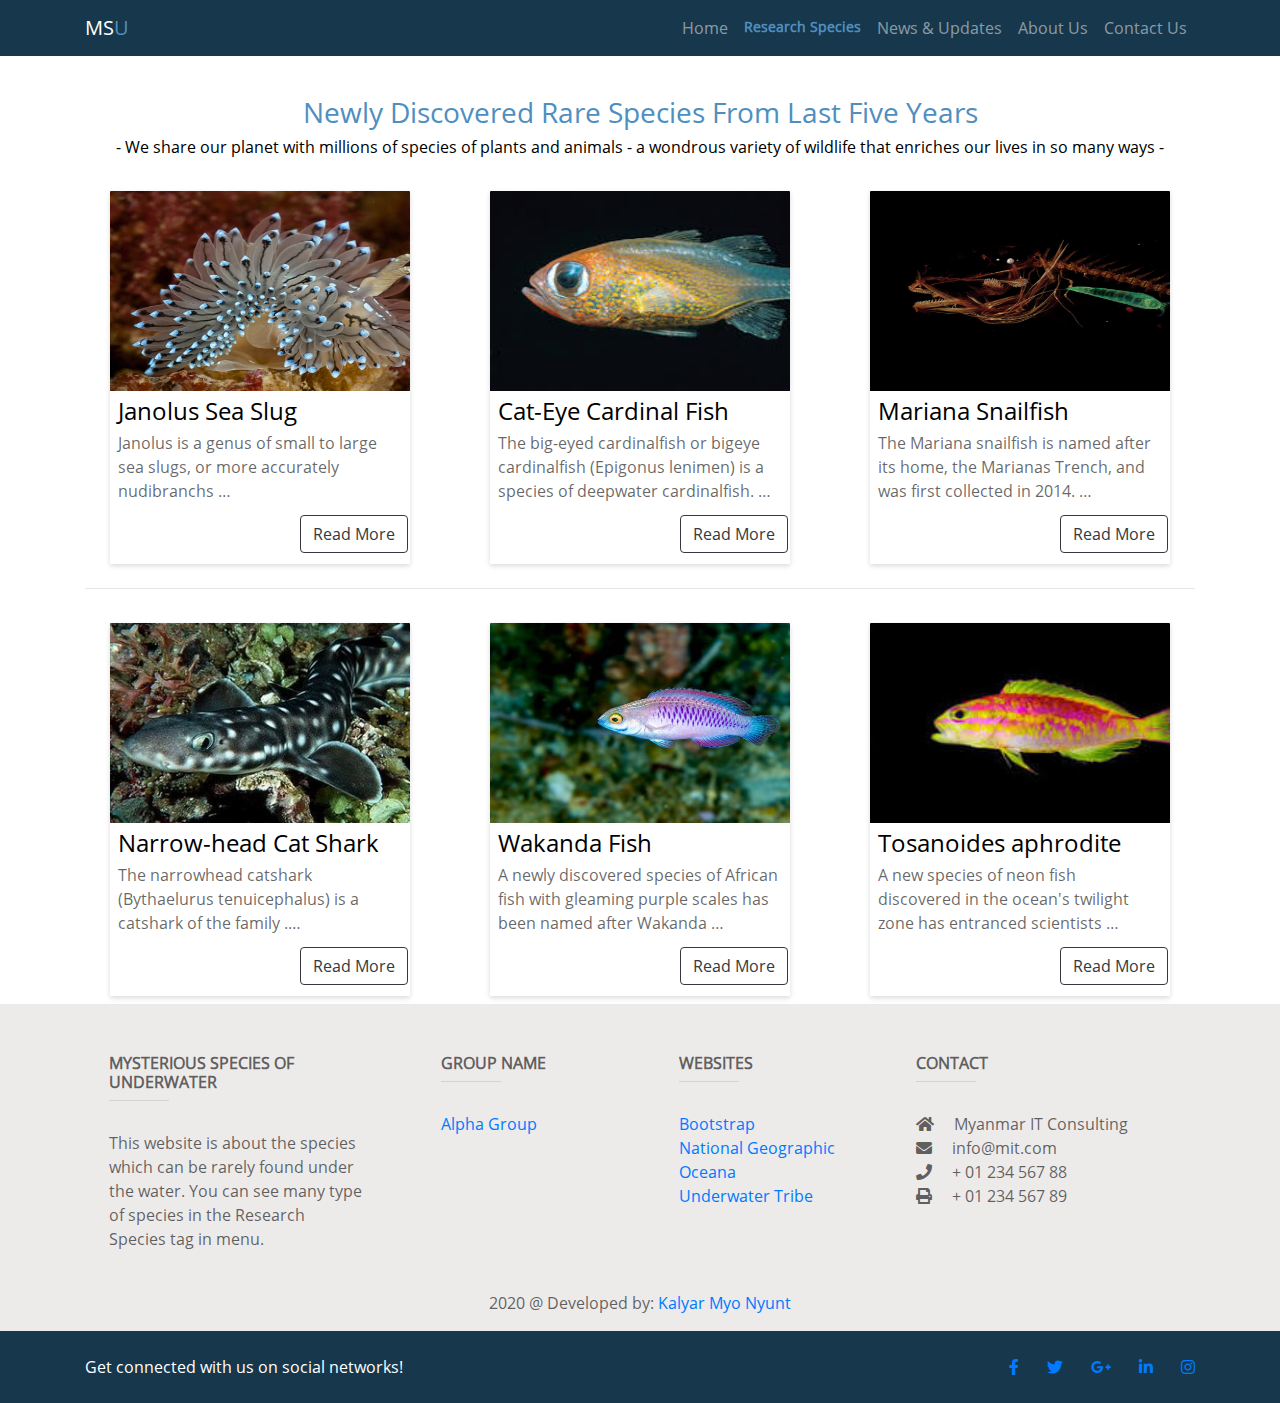
<file: newly.html>
<!DOCTYPE html>
<html>
<head>
	<title>Mysterious Speices of Underwater</title>
	<meta name="viewport" content="width=device-width, initial-scale=1, shrink-to-fit=no">
	<link rel="stylesheet" type="text/css" href="css/bootstrap.min.css">
	<script type="text/javascript" src="js/jquery.min.js"></script>
	<script type="text/javascript" src="js/bootstrap.bundle.min.js"></script>
	<link rel="stylesheet" type="text/css" href="style.css">
	<link rel="stylesheet" type="text/css" href="font.css">
	<link rel="stylesheet" type="text/css" href="fontawesome/css/all.min.css">
	<script type="text/javascript" href="custom.js"></script>
</head>
<body>

  
             <nav class="navbar navbar-expand-lg navbar-dark bg-transparent fixed-top">
                <div class="container">
                <a class="navbar-brand" href="index.html"> MS<span class="blue">U</span> </a>
                <button class="navbar-toggler" type="button" data-toggle="collapse" data-target="#navbarSupportedContent" aria-controls="navbarSupportedContent" aria-expanded="false" aria-label="Toggle navigation">
                <span class="navbar-toggler-icon"></span>
                </button>

                <div class="collapse navbar-collapse" id="navbarSupportedContent">
                <ul class="navbar-nav ml-auto">
                <li class="nav-item">
                <a class="nav-link" href="index.html">Home</a>
                </li>
                <li class="nav-item active dropdown">
                <a class="nav-link dropdown-toggle" href="news.html" id="navbarDropdown" >
                Research Species 
                </a>

                <div class="dropdown-menu" >
                <a class="dropdown-item" href="newly.html">Newly Discovered Rare Species from last five years </a>
                 <a class="dropdown-item" href="deep.html">Deep Ocean Sea Creatures </a>
                 <a class="dropdown-item" href="end.html">Endangered Species </a>
                <a class="dropdown-item" href="rare.html">Rare Species </a>
                </div>
                </li>
                <li class="nav-item dropdown">
                <a class="nav-link dropdown-toggle" href="news.html" id="navbarDropdown" >
                News & Updates 
               </a>

                <div class="dropdown-menu" >
                <a class="dropdown-item" href="news.html">Popular News</a>
                 <a class="dropdown-item" href="news.html#upcoming">Upcoming Posts</a>
               
                </div>
                </li>
                <li class="nav-item">
                <a class="nav-link" href="about.html">About Us</a>
                </li>
                <li class="nav-item">
                <a class="nav-link" href="contact.html">Contact Us</a>
                </li>

                </ul>
                </div>
                </div>
    </nav>
<br>
<br>

<div class="col-lg-12  mt-5 mb-1">
              <div>
              <h3 class='text-center' style="color:  #4F8FC0;">  Newly Discovered Rare Species From Last Five Years  </h3>
              <h6 class='text-center' style="color:  black;"> - We share our planet with millions of species of plants and animals -
              a wondrous variety of wildlife that enriches our lives in so many ways -</h6>

              </div>
</div>

<main class="container mt-3">

        <section class="row">
                <div class="col-lg-4 col-md-6 col-sm-6 col-xs-12">
                      <div class="my-2 mx-auto p-relative bg-white shadow-1 blue-hover" style="width: 300px ; overflow: hidden; border-radius: 1px;">
                      <img src="images/newly/janolus2.jpg" alt="Man with backpack" style="height:200px; width:400px;">

                      <div class="px-2 py-2">

                      <h4 class="text-black" style="line-height: 1;">
                       Janolus Sea Slug
                      </h4>

                      <p class="mb-1">
                      Janolus is a genus of small to large sea slugs, or more accurately nudibranchs &hellip;
                      </p>

                      </div>

                     <button type="button" onclick="window.location.href = 'janolus.html' ;
                     "class="btn btn-outline-dark" style="margin-left: 190px; margin-bottom: 10px;" > Read More </button>
                      </div>
              </div>
              <div class="col-lg-4 col-md-6 col-sm-6 col-xs-12">
                      <div class="my-2 mx-auto p-relative bg-white shadow-1 blue-hover" style="width: 300px ; overflow: hidden; border-radius: 1px;">
                      <img src="images/newly/cat eye.jpeg" alt="Man with backpack" style="height:200px; width:400px;">

                      <div class="px-2 py-2">

                      <h4 class="text-black" style="line-height: 1;">
                      Cat-Eye Cardinal Fish
                      </h4>

                      <p class="mb-1">
                      The big-eyed cardinalfish or bigeye cardinalfish (Epigonus lenimen) is a species of deepwater cardinalfish. &hellip;
                      </p>

                      </div>

                     <button type="button" onclick="window.location.href = 'nd1.html' ;
                     "class="btn btn-outline-dark" style="margin-left: 190px; margin-bottom: 10px;" > Read More </button>
                      </div>
              </div>
             
               <div class="col-lg-4 col-md-6 col-sm-6 col-xs-12">
                      <div class="my-2 mx-auto p-relative bg-white shadow-1 blue-hover" style="width: 300px ; overflow: hidden; border-radius: 1px;">
                      <img src="images/newly/maina.jpg" alt="Man with backpack" style="height:200px; width:400px;">

                      <div class="px-2 py-2">

                      <h4 class="text-black" style="line-height: 1;">
                     Mariana Snailfish
                      </h4>

                      <p class="mb-1">
                      The Mariana snailfish is named after its home, the Marianas Trench, and was first collected in 2014. &hellip;
                      </p>

                      </div>

                     <button type="button" onclick="window.location.href = 'nd1.html' ;
                     "class="btn btn-outline-dark" style="margin-left: 190px; margin-bottom: 10px;" > Read More </button>
                      </div>
              </div>

              </section>
              <hr>
                      <section class="row">
              <div class="col-lg-4 col-md-6 col-sm-6 col-xs-12">
                      <div class="my-2 mx-auto p-relative bg-white shadow-1 blue-hover" style="width: 300px ; overflow: hidden; border-radius: 1px;">
                      <img src="images/newly/cat shark3.jpg" alt="Man with backpack" style="height:200px; width:400px;">

                      <div class="px-2 py-2">

                      <h4 class="text-black" style="line-height: 1;">
                      Narrow-head Cat Shark
                      </h4>

                      <p class="mb-1">
                     The narrowhead catshark (Bythaelurus tenuicephalus) is a catshark of the family .&hellip;
                      </p>

                      </div>

                     <button type="button" onclick="window.location.href = '#' ;
                     "class="btn btn-outline-dark" style="margin-left: 190px; margin-bottom: 10px;" > Read More </button>
                      </div>
              </div>
                <div class="col-lg-4 col-md-6 col-sm-6 col-xs-12">
                      <div class="my-2 mx-auto p-relative bg-white shadow-1 blue-hover" style="width: 300px ; overflow: hidden; border-radius: 1px;">
                      <img src="images/newly/wakanda.jpg" alt="Man with backpack" style="height:200px; width:400px;">

                      <div class="px-2 py-2">
                      <h4 class="text-black" style="line-height: 1;">
                     Wakanda Fish
                      </h4>

                      <p class="mb-1">
                      A newly discovered species of African fish with gleaming purple scales has been named after Wakanda &hellip;
                      </p>

                      </div>

                     <button type="button" onclick="window.location.href = '#' ;
                     "class="btn btn-outline-dark" style="margin-left: 190px; margin-bottom: 10px;" > Read More </button>
                      </div>
              </div>
                <div class="col-lg-4 col-md-6 col-sm-6 col-xs-12">
                      <div class="my-2 mx-auto p-relative bg-white shadow-1 blue-hover" style="width: 300px ; overflow: hidden; border-radius: 1px;">
                      <img src="images/newly/Tosanoides aphrodite.jpeg" alt="Man with backpack" style="height:200px; width:400px;">

                      <div class="px-2 py-2">
                      <h4 class="text-black" style="line-height: 1;">
                      Tosanoides aphrodite 
                      </h4>

                      <p class="mb-1">
                    A new species of neon fish discovered in the ocean's twilight zone has entranced scientists  &hellip;
                      </p>

                      </div>

                     <button type="button" onclick="window.location.href = '#' ;
                     "class="btn btn-outline-dark" style="margin-left: 190px; margin-bottom: 10px;" > Read More </button>
                      </div>
              </div>
               

              </section>
            </main>
<footer class="page-footer font-small unique-color-dark" style="background-color: #edeaea;" >
    <br>
    <div class="container text-center text-md-left mt-8">
    <div class="row mt-3">
    <div class="col-md-3 col-lg-4 col-xl-3 mx-auto mb-4">
    <h6 class="text-uppercase font-weight-bold">Mysterious Species of Underwater</h6>
    <hr class="deep-purple accent-2 mb-4 mt-0 d-inline-block mx-auto" style="width: 60px;">
    <p>This website is about the species which can be rarely found under the water. You can see many type of species in the Research Species tag in menu. </p>
    </div>
    <div class="col-md-2 col-lg-2 col-xl-2 mx-auto mb-4">

    <h6 class="text-uppercase font-weight-bold">Group Name</h6>
    <hr class="deep-purple accent-2 mb-4 mt-0 d-inline-block mx-auto" style="width: 60px;">
    <p>
    <a href="">Alpha Group</a>
    </p>
    

    </div>
    <div class="col-md-3 col-lg-2 col-xl-2 mx-auto mb-4">

    <h6 class="text-uppercase font-weight-bold">Websites</h6>
    <hr class="deep-purple accent-2 mb-4 mt-0 d-inline-block mx-auto" style="width: 60px;">
    <p>
    <a href="">Bootstrap</a>
    </p>
    <p>
    <a href="">National Geographic</a>
    </p>
    <p>
    <a href="">Oceana</a>
    </p>
    <p>
    <a href="">Underwater Tribe</a>
    </p>
    </div>

    <div class="col-md-4 col-lg-3 col-xl-3 mx-auto mb-md-0 mb-4">
    <h6 class="text-uppercase font-weight-bold">Contact</h6>
    <hr class="deep-purple accent-2 mb-4 mt-0 d-inline-block mx-auto" style="width: 60px;">
    <p>
    <i class="fas fa-home mr-3"></i> Myanmar IT Consulting</p>
    <p>
    <i class="fas fa-envelope mr-3"></i> info@mit.com</p>
    <p>
    <i class="fas fa-phone mr-3"></i> + 01 234 567 88</p>
    <p>
    <i class="fas fa-print mr-3"></i> + 01 234 567 89</p>
    </div>
    </div>
    </div>
    <div class="footer-copyright text-center py-3"> 2020 @ Developed by:
    <a href="https://mdbootstrap.com/"> Kalyar Myo Nyunt </a>
    </div>

    <div style="background-color: #16374c; ">
    <div class="container">
    <div class="row py-4 d-flex align-items-center">
    <div class="col-md-6 col-lg-5 text-center text-md-left mb-4 mb-md-0">
    <h6 class="mb-0" style="color: white;">Get connected with us on social networks!</h6>
    </div>
    <div class="col-md-6 col-lg-7 text-center text-md-right">
    <a href="" class="fb-ic">
      <i class="fab fa-facebook-f white-text mr-4"> </i>
    </a>
    <a href="" class="tw-ic">
      <i class="fab fa-twitter white-text mr-4"> </i>
    </a>
    <a  href="" class="gplus-ic">
      <i class="fab fa-google-plus-g white-text mr-4"> </i>
    </a>
    <a  href="" class="li-ic">
      <i class="fab fa-linkedin-in white-text mr-4"> </i>
    </a>
    <a href="" class="ins-ic">
      <i class="fab fa-instagram white-text"> </i>
    </a>
    </div>
    </div>
    </div>
    </div>
</footer>


</body>
</html>
</file>
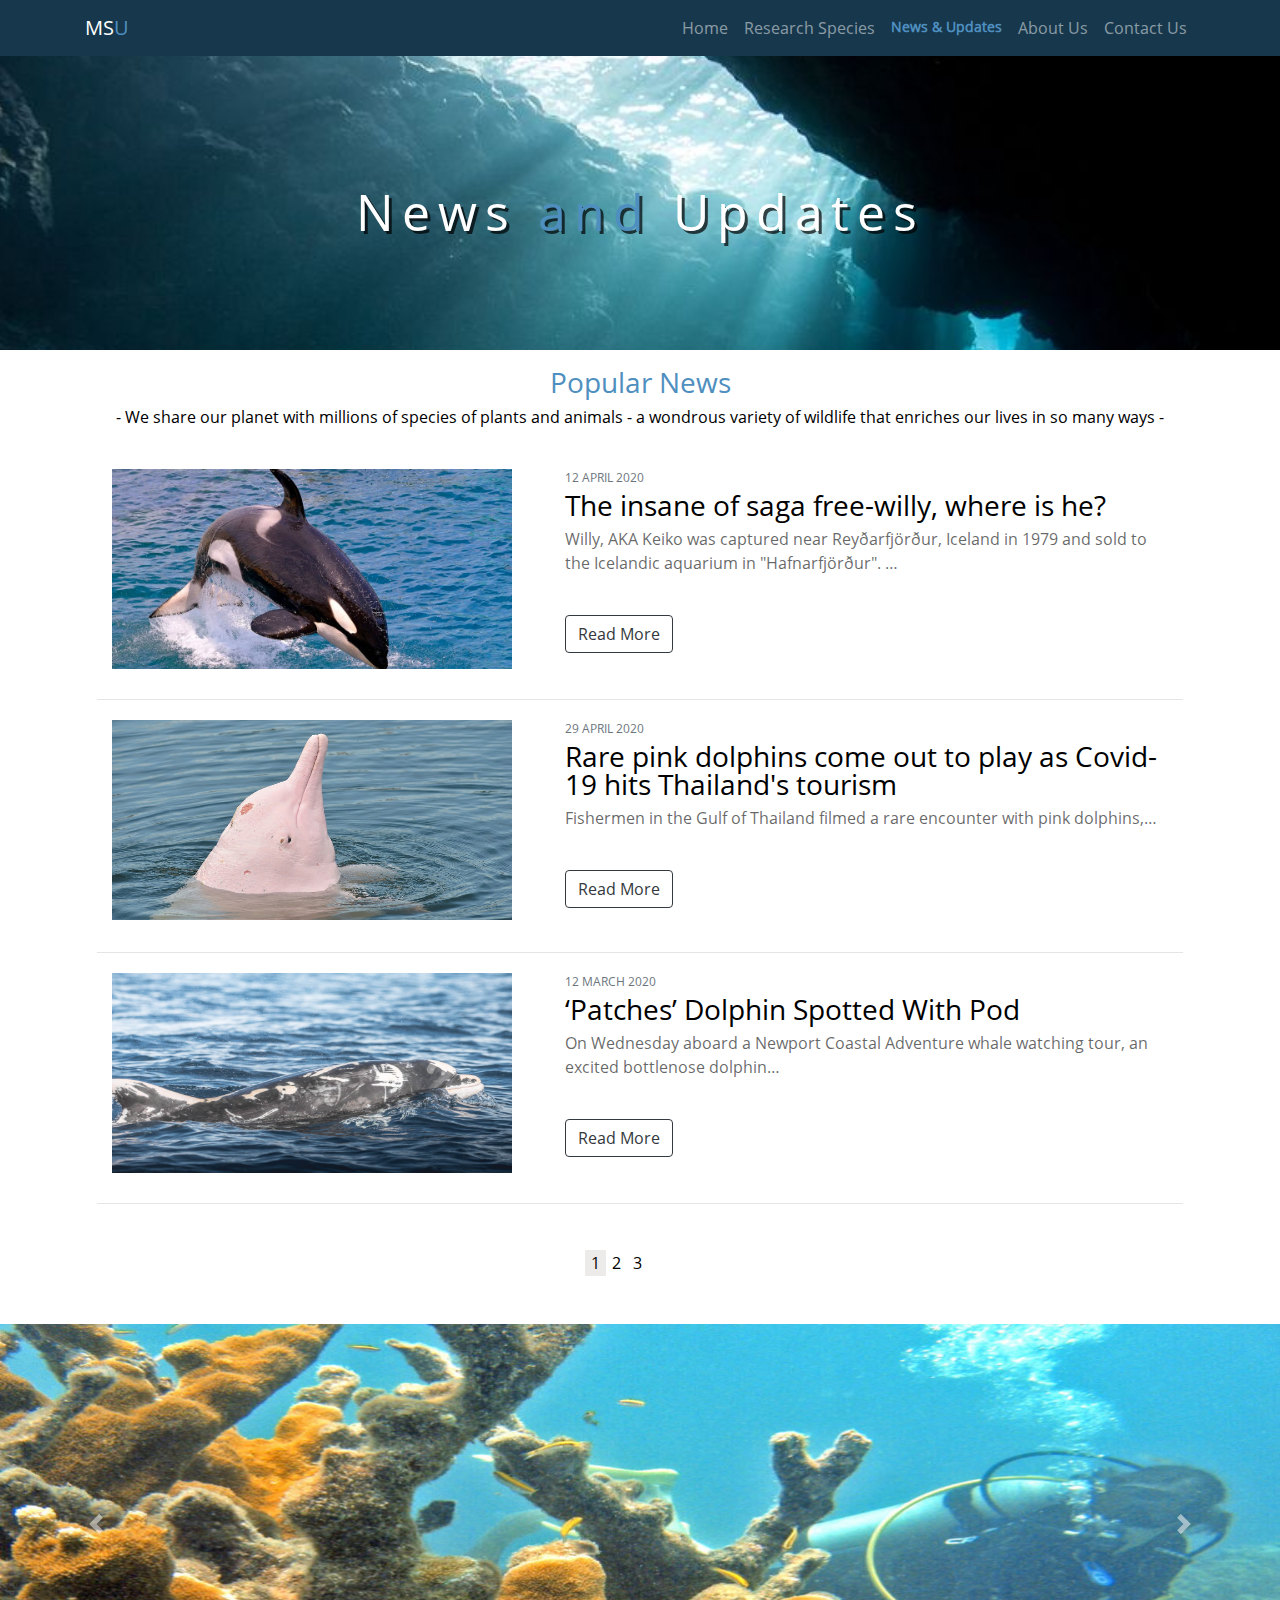
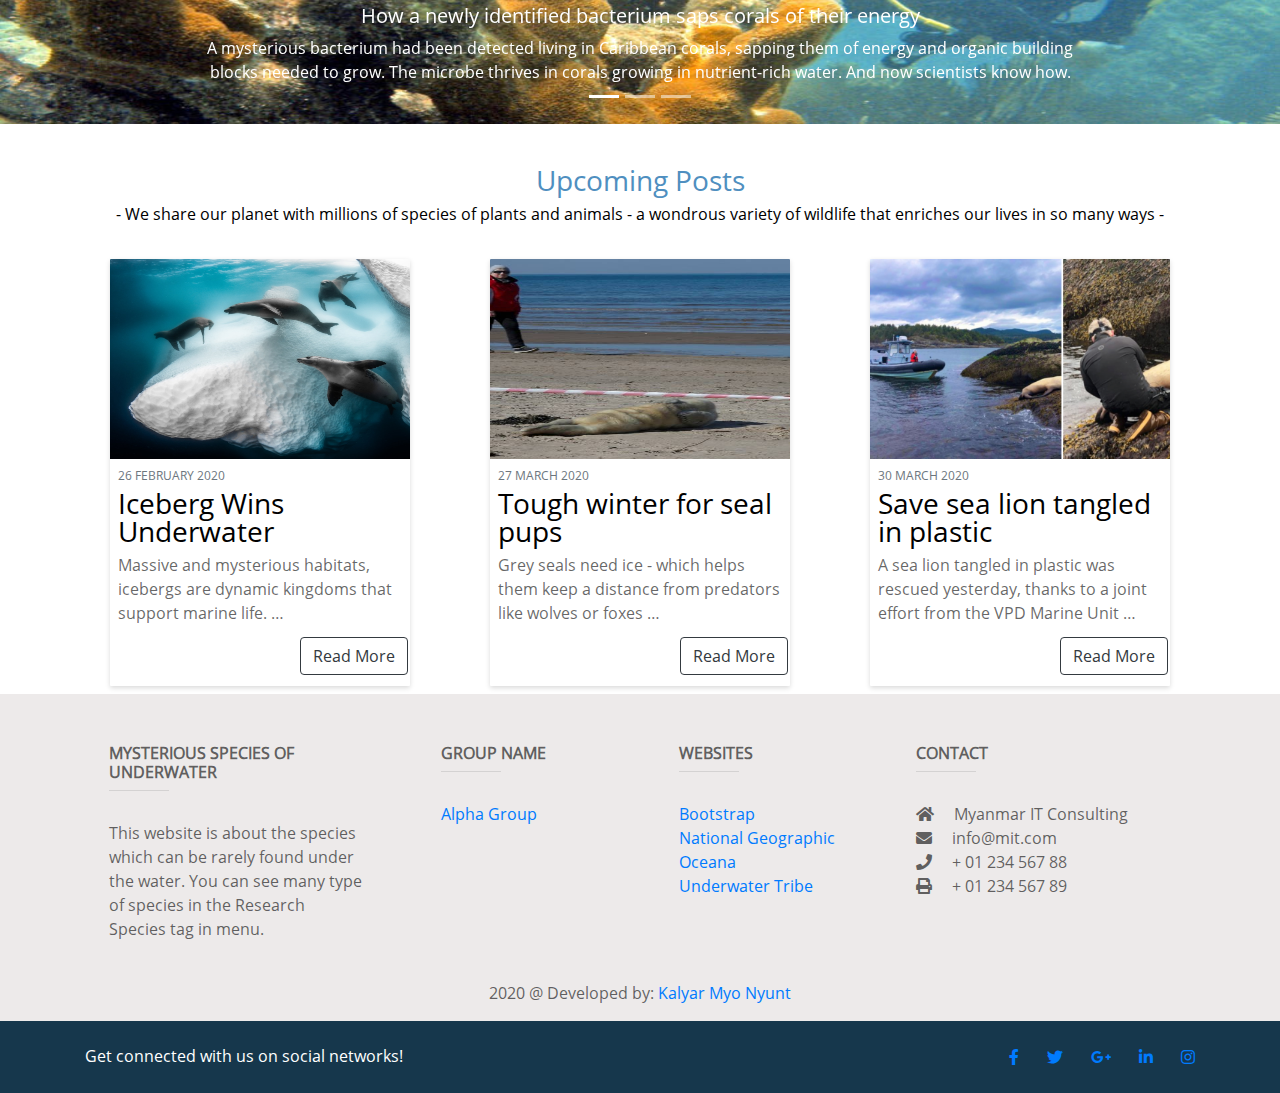
<file: news.html>
<!DOCTYPE html>
<html>
<head>
	<title>Mysterious Speices of Underwater</title>
	<meta name="viewport" content="width=device-width, initial-scale=1, shrink-to-fit=no">
	<link rel="stylesheet" type="text/css" href="css/bootstrap.min.css">
	<script type="text/javascript" src="js/jquery.min.js"></script>
	<script type="text/javascript" src="js/bootstrap.bundle.min.js"></script>
	<link rel="stylesheet" type="text/css" href="style.css">
	<link rel="stylesheet" type="text/css" href="font.css">
	<link rel="stylesheet" type="text/css" href="fontawesome/css/all.min.css">
	<script type="text/javascript" href="custom.js"></script>
</head>
<body>
      
    <nav class="navbar navbar-expand-lg navbar-dark bg-transparent fixed-top">
                <div class="container">
                <a class="navbar-brand" href="index.html"> MS<span class="blue">U</span> </a>
                <button class="navbar-toggler" type="button" data-toggle="collapse" data-target="#navbarSupportedContent" aria-controls="navbarSupportedContent" aria-expanded="false" aria-label="Toggle navigation">
                <span class="navbar-toggler-icon"></span>
                </button>

                <div class="collapse navbar-collapse" id="navbarSupportedContent">
                <ul class="navbar-nav ml-auto">
                <li class="nav-item">
                <a class="nav-link" href="index.html">Home</a>
                </li>
                <li class="nav-item dropdown">
                <a class="nav-link dropdown-toggle" href="news.html" id="navbarDropdown" >
                Research Species 
                </a>

                <div class="dropdown-menu" >
           <a class="dropdown-item" href="newly.html">Newly Discovered Rare Species from last five years </a>
            <a class="dropdown-item" href="deep.html">Deep Ocean Sea Creatures </a>
                <a class="dropdown-item" href="end.html">Endangered Species </a>
                <a class="dropdown-item" href="rare.html">Rare Species </a>
                </div>
                </li>
                <li class="nav-item active dropdown">
                <a class="nav-link dropdown-toggle" href="news.html" id="navbarDropdown" >
                News & Updates 
                <span class="sr-only">(current)</span></a>

                <div class="dropdown-menu" >
                <a class="dropdown-item" href="news.html">Popular News</a>
                 <a class="dropdown-item" href="#upcoming">Upcoming Posts</a>
                </div>
                </li>
                <li class="nav-item">
                <a class="nav-link" href="about.html">About Us</a>
                </li>
                <li class="nav-item">
                <a class="nav-link" href="contact.html">Contact Us</a>
                </li>

                </ul>
                </div>
                </div>
    </nav>

   
<div class="bander4">
    <div class="bander-text4">
    News <span class="blue"> and </span> Updates
    </div>
    <div class="overlay"></div>
</div>

<div class="col-lg-12  mt-3 mb-1">
              <div>
              <h3 class='text-center' style="color:  #4F8FC0;">  Popular News </h3>
              <h6 class='text-center' style="color:  black;"> - We share our planet with millions of species of plants and animals -
              a wondrous variety of wildlife that enriches our lives in so many ways -</h6>

              </div>
</div>

<main class="container mt-3">
          <div id="f" class="tabcontent">
                          <section class="row4" style=" margin-bottom: 30px; margin-top: 20px;">
                            <div class="col-lg-5 col-md-4 col-sm-6 col-xs-12">
                            <img src="images/news/Free-Willy.jpg" style="width:400px; height:200px; ">
                            </div>
                            <div class="col-lg-7 col-md-8 col-sm-6 col-xs-12">

                            <p class="mb-0 small font-weight-medium text-uppercase mb-1 text-muted lts-2px">
                            12 APRIL 2020
                            </p>

                            <h3 class="text-black" style="line-height: 1;">
                            The insane of saga free-willy, where is he?
                            </h3>

                            <p class="mb-1">
                            Willy, AKA Keiko was captured near Reyðarfjörður, Iceland in 1979 and sold to the Icelandic aquarium in "Hafnarfjörður". &hellip; <br>
                            <button type="button" onclick="window.location.href = 'willy.html' ;
                            "class="btn btn-outline-dark" style="margin-bottom: 10px; margin-top: 40px;"> Read More </button>
                            </p>

                            </div>
                          </section>
                          <hr>
                          <section class="row4" style=" margin-bottom: 30px; margin-top: 20px;">
                            <div class="col-lg-5 col-md-6 col-sm-6 col-xs-12">
                            <img src="images/news/rarepinkdolphin.jpg" style="width:400px; height:200px; ">
                            </div>
                            <div class="col-lg-7 col-md-6 col-sm-6 col-xs-12">

                            <p class="mb-0 small font-weight-medium text-uppercase mb-1 text-muted lts-2px">
                            29 April 2020
                            </p>

                            <h3 class="text-black" style="line-height: 1;">
                           Rare pink dolphins come out to play as Covid-19 hits Thailand's tourism
                            </h3>

                            <p class="mb-1">
                          Fishermen in the Gulf of Thailand filmed a rare encounter with pink dolphins,&hellip; <br>
                            <button type="button" onclick="window.location.href = '#' ;
                            "class="btn btn-outline-dark" style="margin-bottom: 10px; margin-top: 40px;"> Read More </button>
                            </p>

                            </div>
                          </section>
                          <hr>
                          <section class="row4" style=" margin-bottom: 30px; margin-top: 20px;">
                            <div class="col-lg-5 col-md-6 col-sm-6 col-xs-12">
                            <img src="images/news/pacthes.jpg" style="width:400px; height:200px; ">
                            </div>
                            <div class="col-lg-7 col-md-6 col-sm-6 col-xs-12">

                            <p class="mb-0 small font-weight-medium text-uppercase mb-1 text-muted lts-2px">
                            12 March 2020
                            </p>

                            <h3 class="text-black" style="line-height: 1;">
                          ‘Patches’ Dolphin Spotted With Pod
                            </h3>

                            <p class="mb-1">
                           On Wednesday aboard a Newport Coastal Adventure whale watching tour, an excited bottlenose dolphin&hellip; <br>
                            <button type="button" onclick="window.location.href = '#' ;
                            "class="btn btn-outline-dark" style="margin-bottom: 10px; margin-top: 40px;"> Read More </button>
                            </p>

                            </div>
                          </section>
                          <hr>
          </div>
          <div id="s" class="tabcontent">
                          <section class="row4" style=" margin-bottom: 30px; margin-top: 20px;">
                            <div class="col-lg-5 col-md-4 col-sm-6 col-xs-12">
                            <img src="images/news/dolphin_excite.webp" style="width:400px; height:200px; ">
                            </div>
                            <div class="col-lg-7 col-md-8 col-sm-6 col-xs-12">

                            <p class="mb-0 small font-weight-medium text-uppercase mb-1 text-muted lts-2px">
                            01 May 2020
                            </p>

                            <h3 class="text-black" style="line-height: 1;">
                           Dolphins Get Very Excited When A Sloth Is Placed Outside
                            </h3>

                            <p class="mb-1">
                           Animals at zoos around the world are coming to terms with no visitors  &hellip; <br>
                            <button type="button" onclick="window.location.href = '#' ;
                            "class="btn btn-outline-dark" style="margin-bottom: 10px; margin-top: 40px;"> Read More </button>
                            </p>

                            </div>
                          </section>
                          <hr>
                          <section class="row4" style=" margin-bottom: 30px; margin-top: 20px;">
                            <div class="col-lg-5 col-md-6 col-sm-6 col-xs-12">
                            <img src="images/news/floridakey.jpg" style="width:400px; height:200px; ">
                            </div>
                            <div class="col-lg-7 col-md-6 col-sm-6 col-xs-12">

                            <p class="mb-0 small font-weight-medium text-uppercase mb-1 text-muted lts-2px">
                            02 April 2020
                            </p>

                            <h3 class="text-black" style="line-height: 1;">
                            Florida Keys, dolphins and sea lions entertain and educate during cornavirus crisis
                            </h3>

                            <p class="mb-1">
                            Florida Keys are closed to tourists because of the threat of the coronavirus &hellip; <br>
                            <button type="button" onclick="window.location.href = '#' ;
                            "class="btn btn-outline-dark" style="margin-bottom: 10px; margin-top: 40px;"> Read More </button>
                            </p>

                            </div>
                          </section>
                          <hr>
                          <section class="row4" style=" margin-bottom: 30px; margin-top: 20px;">
                            <div class="col-lg-5 col-md-6 col-sm-6 col-xs-12">
                            <img src="images/news/river_dolphin.jpg" style="width:400px; height:200px; ">
                            </div>
                            <div class="col-lg-7 col-md-6 col-sm-6 col-xs-12">

                            <p class="mb-0 small font-weight-medium text-uppercase mb-1 text-muted lts-2px">
                            25 March 2020
                            </p>

                            <h3 class="text-black" style="line-height: 1;">
                            Critically Endangered River Dolphins in Borneo
                            </h3>

                            <p class="mb-1">
                          The Irrawaddy Dolphin is technically an oceanic species &hellip; <br>
                            <button type="button" onclick="window.location.href = '#' ;
                            "class="btn btn-outline-dark" style="margin-bottom: 10px; margin-top: 40px;"> Read More </button>
                            </p>

                            </div>
                          </section>
                          <hr>
          </div>
          <div id="t" class="tabcontent">
                          <section class="row4" style=" margin-bottom: 30px; margin-top: 20px;">
                            <div class="col-lg-5 col-md-4 col-sm-6 col-xs-12">
                            <img src="images/news/myanmar.jpg" style="width:400px; height:200px; ">
                            </div>
                            <div class="col-lg-7 col-md-8 col-sm-6 col-xs-12">

                            <p class="mb-0 small font-weight-medium text-uppercase mb-1 text-muted lts-2px">
                            23 FEB 2020
                            </p>

                            <h3 class="text-black" style="line-height: 1;">
                            Myanmar survey finds record number of Ayeyarwady dolphins
                            </h3>

                            <p class="mb-1">
                            A new survey found 79 Ayeyarwady dolphins inhabiting the Ayeyarwady River &hellip; <br>
                            <button type="button" onclick="window.location.href = '#' ;
                            "class="btn btn-outline-dark" style="margin-bottom: 10px; margin-top: 40px;"> Read More </button>
                            </p>

                            </div>
                          </section>
                          <hr>
                          <section class="row4" style=" margin-bottom: 30px; margin-top: 20px;">
                            <div class="col-lg-5 col-md-6 col-sm-6 col-xs-12">
                            <img src="images/news/stan.jpeg" style="width:400px; height:200px; ">
                            </div>
                            <div class="col-lg-7 col-md-6 col-sm-6 col-xs-12">

                            <p class="mb-0 small font-weight-medium text-uppercase mb-1 text-muted lts-2px">
                            11 FEBRUARY 2020
                            </p>

                            <h3 class="text-black" style="line-height: 1;">
                           Marineland announces sudden death of dolphin Stan
                            </h3>

                            <p class="mb-1">
                            Summer is coming to a close just around the corner. But it's not too late  &hellip; <br>
                            <button type="button" onclick="window.location.href = '#' ;
                            "class="btn btn-outline-dark" style="margin-bottom: 10px; margin-top: 40px;"> Read More </button>
                            </p>

                            </div>
                          </section>
                          <hr>
                          <section class="row4" style=" margin-bottom: 30px; margin-top: 20px;">
                            <div class="col-lg-5 col-md-6 col-sm-6 col-xs-12">
                            <img src="images/news/otter.jpg" style="width:400px; height:200px; ">
                            </div>
                            <div class="col-lg-7 col-md-6 col-sm-6 col-xs-12">

                            <p class="mb-0 small font-weight-medium text-uppercase mb-1 text-muted lts-2px">
                            10 March 2020
                            </p>

                            <h3 class="text-black" style="line-height: 1;">
                           One shell of a catch!
                            </h3>

                            <p class="mb-1">
                           A sea otter's diet consists of fish and marine invertebrates but they can eat up to 30% of body &hellip; <br>
                            <button type="button" onclick="window.location.href = '#' ;
                            "class="btn btn-outline-dark" style="margin-bottom: 10px; margin-top: 40px;"> Read More </button>
                            </p>

                            </div>
                          </section>
                          <hr>
          </div>

          <br>
          <div class="tab">
                <button class="tablinks" onclick="opentab(event, 'f')" id="first">1</button>
                <button class="tablinks" onclick="opentab(event, 's')">2</button>
                <button class="tablinks" onclick="opentab(event, 't')">3</button>
          </div>


          <script type="text/javascript">
                function opentab(evt, number) {

                var i, tabcontent, tablinks;

                tabcontent = document.getElementsByClassName("tabcontent");
                for (i = 0; i < tabcontent.length; i++) {
                tabcontent[i].style.display = "none";
                }
                tablinks = document.getElementsByClassName("tablinks");
                for (i = 0; i < tablinks.length; i++) {
                tablinks[i].className = tablinks[i].className.replace(" active", "");
                }
                document.getElementById(number).style.display = "block";
                evt.currentTarget.className += " active";
                }
                document.getElementById("first").click();
          </script>
</main>
<br>
<br>
<div id="carouselExampleIndicators" class="carousel slide" data-ride="carousel" >
  <ol class="carousel-indicators">
    <li data-target="#carouselExampleIndicators" data-slide-to="0" class="active"></li>
    <li data-target="#carouselExampleIndicators" data-slide-to="1"></li>
    <li data-target="#carouselExampleIndicators" data-slide-to="2"></li>
  </ol>
  <div class="carousel-inner">
  

      <div class="carousel-item active">
      <img  src="images/news/newlysea.jpg" alt="Third slide"style="width:100%; height:400px; background-image: cover">
            <div class="carousel-caption d-none d-md-block">
            <h5>How a newly identified bacterium saps corals of their energy</h5>
            <p>A mysterious bacterium had been detected living in Caribbean corals, sapping them of energy and organic building blocks needed to grow. The microbe thrives in corals growing in nutrient-rich water. And now scientists know how.</p>
            </div>
    </div>
    <div class="carousel-item">
      <img  src="images/news/acient.jpg" alt="Second slide"style="width:100%; height:400px; background-image: cover">
        <div class="carousel-caption d-none d-md-block">
        <h5>Ancient crystal growths in caves reveal seas rose 16 meters in a warmer world</h5>
        <p>The future of sea level rise may be written into the walls of coastal Spanish caves.
        Mineral “bathtub rings” deposited inside the limestone Artà Caves on the Balearic island of Mallorca show how high seas rose during the Pliocene Epoch — a time when Earth was about as warm as it’s expected to get by 2100. </p>
        </div>
    </div>
  
  <div class="carousel-item">
      <img src="images/news/climate.jpg" alt="First slide" style="width:100%; height:400px; background-image: cover">
       <div class="carousel-caption d-none d-md-block">
        <h5>Climate change may be throwing coral</h5>
        <p>Spawning is out of sync for at least three widespread coral species in the Red Sea, says Tom Shlesinger, a marine biologist at Tel Aviv University. And warmer seawater temperatures could be playing a role.  </p>
  </div>
    </div>

  </div>
  <a class="carousel-control-prev" href="#carouselExampleIndicators" role="button" data-slide="prev">
    <span class="carousel-control-prev-icon" aria-hidden="true"></span>
    <span class="sr-only">Previous</span>
  </a>
  <a class="carousel-control-next" href="#carouselExampleIndicators" role="button" data-slide="next">
    <span class="carousel-control-next-icon" aria-hidden="true"></span>
    <span class="sr-only">Next</span>
  </a>
</div>
<br>
<a id="upcoming"> 
  <div class="col-lg-12  mt-3 mb-1"> </a>
              <div>
             <h3 class='text-center'  style="color:  #4F8FC0;"> Upcoming Posts </h3>
              <h6 class='text-center' style="color:  black;"> - We share our planet with millions of species of plants and animals -
              a wondrous variety of wildlife that enriches our lives in so many ways -</h6>

              </div>
</div>




<main class="container mt-3">
    <section class="row">
          <div class="col-lg-4 col-md-4 col-sm-6 col-xs-12">
          <div class="my-2 mx-auto p-relative bg-white shadow-1 blue-hover" style="width: 300px ; overflow: hidden; border-radius: 1px;">
          <img src="images/news/stunning.jpg" alt="Man with backpack" style="height:200px; width:400px;">

          <div class="px-2 py-2">
          <p class="mb-0 small font-weight-medium text-uppercase mb-1 text-muted lts-2px">
          26 February 2020
          </p>

          <h3 class="text-black" style="line-height: 1;">
          Iceberg Wins Underwater 
          </h3>

          <p class="mb-1">
       Massive and mysterious habitats, icebergs are dynamic kingdoms that support marine life. &hellip;
          </p>

          </div>
          <button type="button" onclick="window.location.href = '#' ;
          "class="btn btn-outline-dark" style="margin-left: 190px; margin-bottom: 10px;"> Read More </button>
          </div>
          </div>
          </div>
          </div>

          <div class="col-lg-4 col-md-4 col-sm-6 col-xs-12">
          <div class="my-2 mx-auto p-relative bg-white shadow-1 blue-hover" style="width: 300px ; overflow: hidden; border-radius: 1px;">
          <img src="images/news/noice.jpg" alt="Man with backpack" style="height:200px; width:400px;">

          <div class="px-2 py-2">
          <p class="mb-0 small font-weight-medium text-uppercase mb-1 text-muted lts-2px">
          27 March 2020
          </p>

          <h3 class="text-black" style="line-height: 1;">
          Tough winter for seal pups
          </h3>

          <p class="mb-1">
          Grey seals need ice - which helps them keep a distance from predators like wolves or foxes  &hellip;
          </p>

          </div>

          <button type="button" onclick="window.location.href = '#' ;
          "class="btn btn-outline-dark" style="margin-left: 190px; margin-bottom: 10px;"> Read More </button>

          </div>
          </div>
          </div>
          </div>
          <div class="col-lg-4 col-md-4 col-sm-6 col-xs-12">
          <div class="my-2 mx-auto p-relative bg-white shadow-1 blue-hover" style="width: 300px ; overflow: hidden; border-radius: 1px;">
          <img src="images/news/sealion.png" alt="Man with backpack" style="height:200px; width:400px;">

          <div class="px-2 py-2">
          <p class="mb-0 small font-weight-small text-uppercase mb-1 text-muted lts-2px">
          30 March 2020
          </p>

          <h3 class="text-black" style="line-height: 1;">
         Save sea lion tangled in plastic
          </h3>

          <p class="mb-1">
         A sea lion tangled in plastic was rescued yesterday, thanks to a joint effort from the VPD Marine Unit  &hellip;
          </p>

          </div>

          <button type="button" onclick="window.location.href = '#' ;
          "class="btn btn-outline-dark" style="margin-left: 190px; margin-bottom: 10px;" > Read More </button>

          </div>
          </div>
    </section>

</main>

 
<footer class="page-footer font-small unique-color-dark" style="background-color: #edeaea;" >
    <br>
    <div class="container text-center text-md-left mt-8">
    <div class="row mt-3">
    <div class="col-md-3 col-lg-4 col-xl-3 mx-auto mb-4">
    <h6 class="text-uppercase font-weight-bold">Mysterious Species of Underwater</h6>
    <hr class="deep-purple accent-2 mb-4 mt-0 d-inline-block mx-auto" style="width: 60px;">
    <p>This website is about the species which can be rarely found under the water. You can see many type of species in the Research Species tag in menu. </p>
    </div>
    <div class="col-md-2 col-lg-2 col-xl-2 mx-auto mb-4">

    <h6 class="text-uppercase font-weight-bold">Group Name</h6>
    <hr class="deep-purple accent-2 mb-4 mt-0 d-inline-block mx-auto" style="width: 60px;">
    <p>
    <a href="">Alpha Group</a>
    </p>
    

    </div>
    <div class="col-md-3 col-lg-2 col-xl-2 mx-auto mb-4">

    <h6 class="text-uppercase font-weight-bold">Websites</h6>
    <hr class="deep-purple accent-2 mb-4 mt-0 d-inline-block mx-auto" style="width: 60px;">
    <p>
    <a href="">Bootstrap</a>
    </p>
    <p>
    <a href="">National Geographic</a>
    </p>
    <p>
    <a href="">Oceana</a>
    </p>
    <p>
    <a href="">Underwater Tribe</a>
    </p>
    </div>

    <div class="col-md-4 col-lg-3 col-xl-3 mx-auto mb-md-0 mb-4">
    <h6 class="text-uppercase font-weight-bold">Contact</h6>
    <hr class="deep-purple accent-2 mb-4 mt-0 d-inline-block mx-auto" style="width: 60px;">
    <p>
    <i class="fas fa-home mr-3"></i> Myanmar IT Consulting</p>
    <p>
    <i class="fas fa-envelope mr-3"></i> info@mit.com</p>
    <p>
    <i class="fas fa-phone mr-3"></i> + 01 234 567 88</p>
    <p>
    <i class="fas fa-print mr-3"></i> + 01 234 567 89</p>
    </div>
    </div>
    </div>
    <div class="footer-copyright text-center py-3"> 2020 @ Developed by:
    <a href="https://mdbootstrap.com/"> Kalyar Myo Nyunt </a>
    </div>

    <div style="background-color: #16374c; ">
    <div class="container">
    <div class="row py-4 d-flex align-items-center">
    <div class="col-md-6 col-lg-5 text-center text-md-left mb-4 mb-md-0">
    <h6 class="mb-0" style="color: white;">Get connected with us on social networks!</h6>
    </div>
    <div class="col-md-6 col-lg-7 text-center text-md-right">
    <a href="" class="fb-ic">
      <i class="fab fa-facebook-f white-text mr-4"> </i>
    </a>
    <a href="" class="tw-ic">
      <i class="fab fa-twitter white-text mr-4"> </i>
    </a>
    <a  href="" class="gplus-ic">
      <i class="fab fa-google-plus-g white-text mr-4"> </i>
    </a>
    <a  href="" class="li-ic">
      <i class="fab fa-linkedin-in white-text mr-4"> </i>
    </a>
    <a href="" class="ins-ic">
      <i class="fab fa-instagram white-text"> </i>
    </a>
    </div>
    </div>
    </div>
    </div>
</footer>

</body>
</html>
</file>
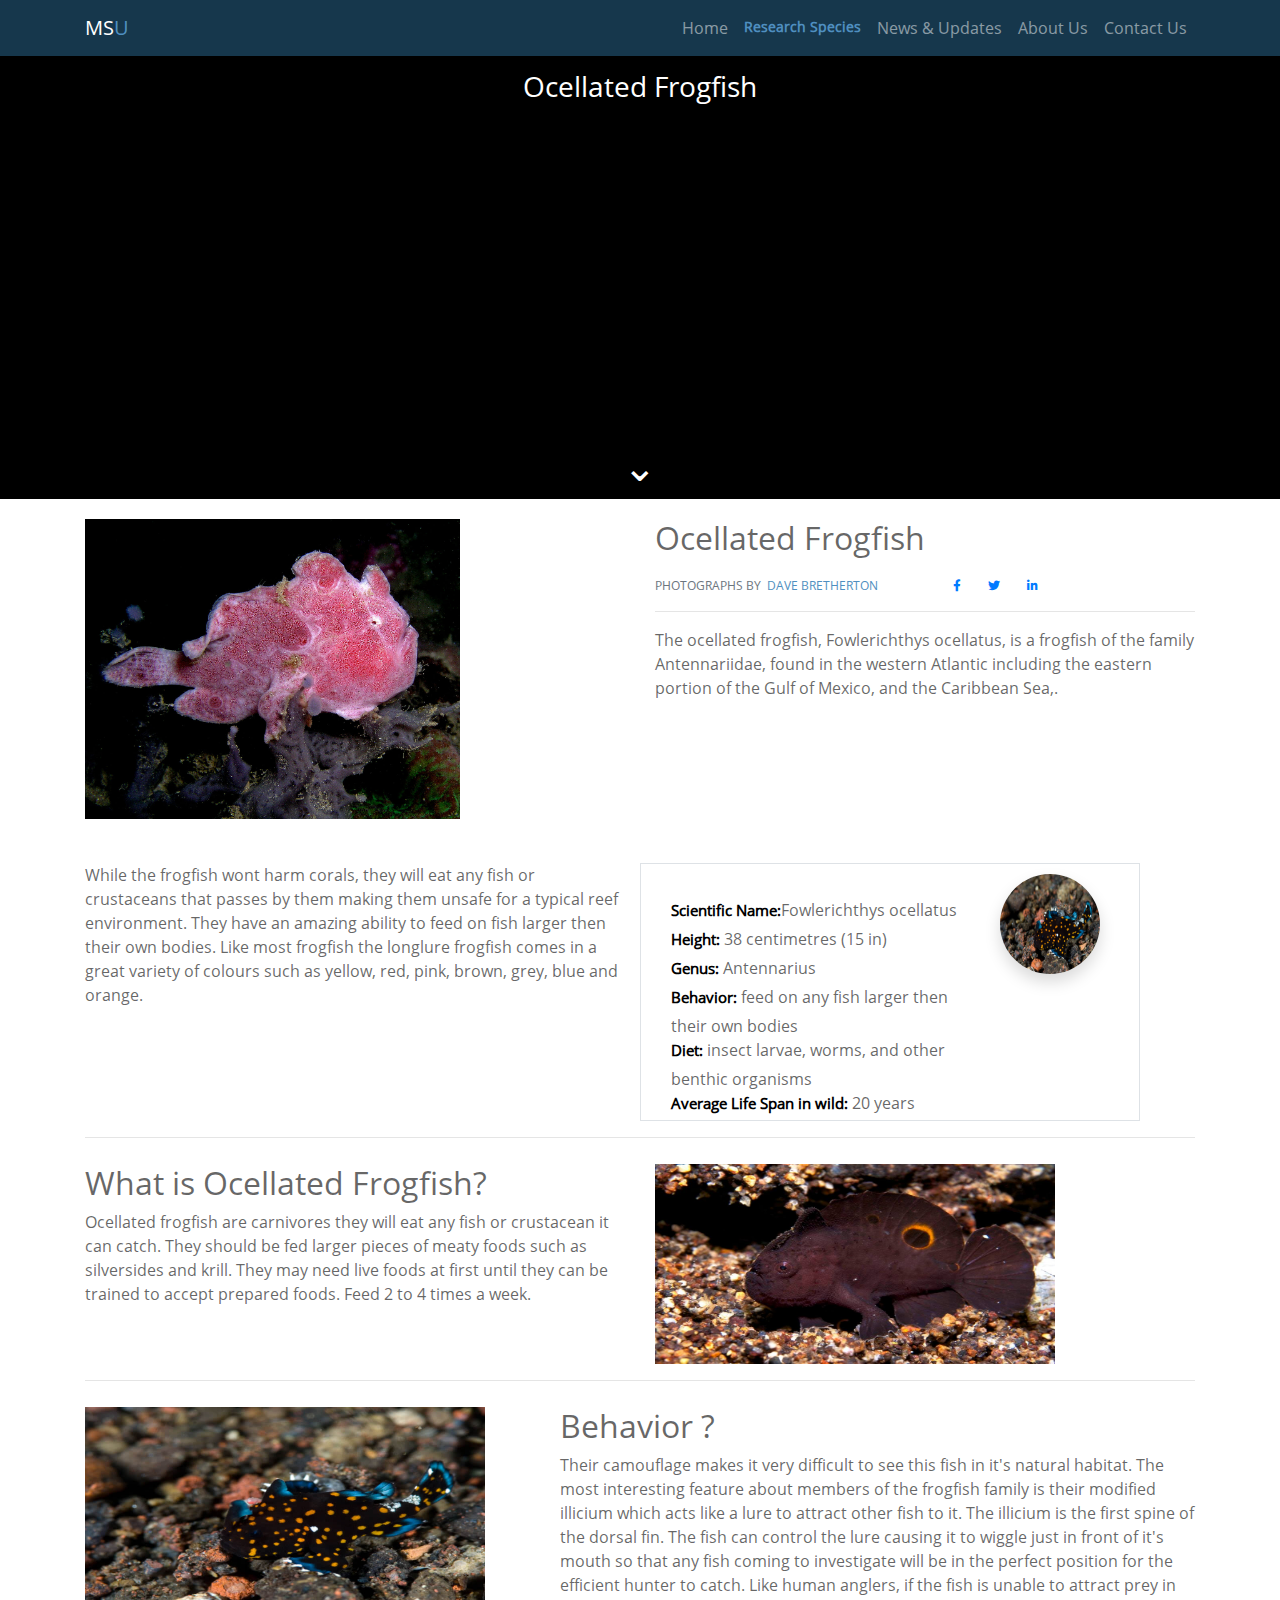
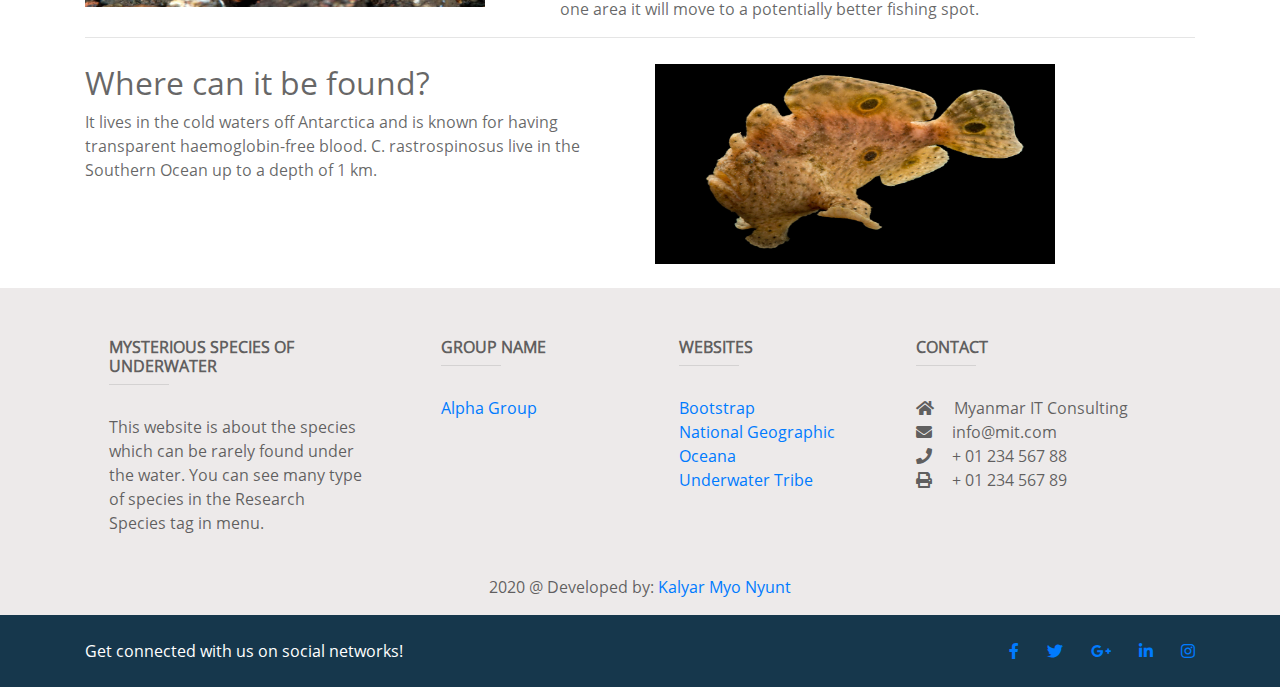
<file: ocellated.html>
<!DOCTYPE html>
<html>
<head>
	<title>Mysterious Speices of Underwater</title>
	<meta name="viewport" content="width=device-width, initial-scale=1, shrink-to-fit=no">
	<link rel="stylesheet" type="text/css" href="css/bootstrap.min.css">
	<script type="text/javascript" src="js/jquery.min.js"></script>
	<script type="text/javascript" src="js/bootstrap.bundle.min.js"></script>
	<link rel="stylesheet" type="text/css" href="style.css">
	<link rel="stylesheet" type="text/css" href="font.css">
	<link rel="stylesheet" type="text/css" href="fontawesome/css/all.min.css">
	<script type="text/javascript" href="custom.js"></script>
</head>
<body>

            <nav class="navbar navbar-expand-lg navbar-dark bg-transparent fixed-top">
                <div class="container">
                <a class="navbar-brand" href="index.html"> MS<span class="blue">U</span> </a>
                <button class="navbar-toggler" type="button" data-toggle="collapse" data-target="#navbarSupportedContent" aria-controls="navbarSupportedContent" aria-expanded="false" aria-label="Toggle navigation">
                <span class="navbar-toggler-icon"></span>
                </button>

                <div class="collapse navbar-collapse" id="navbarSupportedContent">
                <ul class="navbar-nav ml-auto">
                <li class="nav-item ">
                <a class="nav-link" href="index.html">Home</a>
                </li>
                <li class="nav-item active dropdown">
                <a class="nav-link dropdown-toggle" href="news.html" id="navbarDropdown" >
                Research Species 
                <span class="sr-only">(current)</span></a>

                <div class="dropdown-menu" >
            <a class="dropdown-item" href="newly.html">Newly Discovered Rare Species from last five years </a>
                <a class="dropdown-item" href="deep.html">Deep Ocean Sea Creatures </a>
                 <a class="dropdown-item" href="end.html">Endangered Species </a>
                <a class="dropdown-item" href="rare.html">Rare Species </a>
                </div>
                </li>
                <li class="nav-item dropdown">
                <a class="nav-link dropdown-toggle" href="news.html" id="navbarDropdown" >
                News & Updates 
                </a>

                <div class="dropdown-menu" >
                <a class="dropdown-item" href="news.html">Popular News</a>
                 <a class="dropdown-item" href="news.html#upcoming">Upcoming Posts</a>
                
                </div>
                </li>
                <li class="nav-item">
                <a class="nav-link" href="about.html">About Us</a>
                </li>
                <li class="nav-item">
                <a class="nav-link" href="contact.html">Contact Us</a>
                </li>

                </ul>
                </div>
                </div>
    </nav>
<div style="background-color: black;">
            <main class="container" style="margin-top: 50px" >

            <section class="row" >

            <div class="col-lg-12 col-md-4 col-sm-6 col-xs-12" style="text-align: center">
            <h3 style="text-align: center; color:white; margin-top: 10px;"> Ocellated Frogfish </h3>
         <iframe width="560" height="315" src="https://www.youtube.com/embed/qxPUtXOQaLQ" frameborder="0" allow="accelerometer; autoplay; encrypted-media; gyroscope; picture-in-picture" allowfullscreen></iframe>
            <br>
            <p class="down">  &#8964;</p>
            </div>
            </section>
            </main>
</div>

<main class="container" style="margin-top: 10px" >

        <section class="row" >


        <div class="col-lg-6 col-md-4 col-sm-6 col-xs-12">
        <img src="images/deep/ocellated frogfish.jpg" style="width:300; height:300px;">
        </div>

        <div class="col-lg-6 col-md-4 col-sm-6 col-xs-12">
        <h2>Ocellated Frogfish  </h2>
        <p class="mb-0 small font-weight-medium text-uppercase mb-1 text-muted lts-2px" style=" margin-top: 20px;">
        Photographs By<span class="blue"> &nbsp;Dave Bretherton </span>
        &nbsp; &nbsp; &nbsp; &nbsp; &nbsp; &nbsp; &nbsp; &nbsp; &nbsp; &nbsp; &nbsp; &nbsp;
        <a href="" class="fb-ic">
        <i class="fab fa-facebook-f white-text mr-4"> </i>
        </a>
        <a href="" class="tw-ic">
        <i class="fab fa-twitter white-text mr-4"> </i>
        </a>
        <a  href="" class="li-ic">
        <i class="fab fa-linkedin-in white-text mr-4"> </i>
        </a>
        </p>
        <hr>
        <p>The ocellated frogfish, Fowlerichthys ocellatus, is a frogfish of the family Antennariidae, found in the western Atlantic including the eastern portion of the Gulf of Mexico, and the Caribbean Sea,.</p>
        </div>

        </section>
</main>
<br>

<main class="container" style="margin-top: 10px;" >
    <section class="row" >
        <div class="col-lg-6"> 
            <p>While the frogfish wont harm corals, they will eat any fish or crustaceans that passes by them making them unsafe for a typical reef environment. They have an amazing ability to feed on fish larger then their own bodies. Like most frogfish the longlure frogfish comes in a great variety of colours such as yellow, red, pink, brown, grey, blue and orange.
        </p></div>
 <span class="border" style="width:500px">
        <div class="col-lg-12">
               

                <div class="col-lg-12 row">
                <div class="col-lg-9">
                <p>
                <br>
                <h3 class="catse"> Scientific Name: </h3>Fowlerichthys ocellatus <br>
                <h3 class="catse"> Height: </h3> 38 centimetres (15 in) <br>
                <h3 class="catse"> Genus: </h3> Antennarius <br>
                <h3 class="catse"> Behavior: </h3> feed on any fish larger then their own bodies <br>
                <h3 class="catse"> Diet: </h3>  insect larvae, worms, and other benthic organisms<br>
                <h3 class="catse">Average Life Span in wild: </h3> 20 years<br>
                </p>
                </div>
                <div class="col-lg-3">
                <img src="images/deep/ocellated frogfish3.jpg" alt="" class="rounded-circle shadow" width="100em;" height="100em;">
                </div>
                </div>
              
         </div>
          </span>
      </section>
      <hr>
  </main>


<div class="container"> 
    <section class="row"> 
        <div class="col-lg-6"> 
            <h2> What is Ocellated Frogfish? </h2>
            <p>
            Ocellated frogfish are carnivores they will eat any fish or crustacean it can catch. They should be fed larger pieces of meaty foods such as silversides and krill. They may need live foods at first until they can be trained to accept prepared foods. Feed 2 to 4 times a week.
            </p>
        </div>

        <div class="col-lg-6"> 
            <img src="images/deep/ocellated frogfish4.jpg" style="width:400px; height:200px;">
        </div>
    </section>
    <hr>
        <section class="row"> 
        <div class="col-lg-5"> 
        <img src="images/deep/ocellated frogfish3.jpg" style="width:400px; height:200px;">
        </div>
        <div class="col-lg-7"> 
            <h2> Behavior ? </h2>
            <p>
               Their camouflage makes it very difficult to see this fish in it's natural habitat. The most interesting feature about members of the frogfish family is their modified illicium which acts like a lure to attract other fish to it. The illicium is the first spine of the dorsal fin. The fish can control the lure causing it to wiggle just in front of it's mouth so that any fish coming to investigate will be in the perfect position for the efficient hunter to catch. Like human anglers, if the fish is unable to attract prey in one area it will move to a potentially better fishing spot.
            </p>

        </div>

     
    </section>
    <hr>
            <section class="row"> 
            <div class="col-lg-6"> 
            <h2>Where can it be found? </h2>
            <p>  It lives in the cold waters off Antarctica and is known for having transparent haemoglobin-free blood. C. rastrospinosus live in the Southern Ocean up to a depth of 1 km.</p>
            </div>
            <div class="col-lg-6"> 
           <img src="images/deep/ocellated frogfish2.jpg " style="width:400px; height:200px;">
            </div>
    </section>
    <br>
</div>


<footer class="page-footer font-small unique-color-dark" style="background-color: #edeaea;" >
    <br>
    <div class="container text-center text-md-left mt-8">
    <div class="row mt-3">
    <div class="col-md-3 col-lg-4 col-xl-3 mx-auto mb-4">
    <h6 class="text-uppercase font-weight-bold">Mysterious Species of Underwater</h6>
    <hr class="deep-purple accent-2 mb-4 mt-0 d-inline-block mx-auto" style="width: 60px;">
    <p>This website is about the species which can be rarely found under the water. You can see many type of species in the Research Species tag in menu. </p>
    </div>
    <div class="col-md-2 col-lg-2 col-xl-2 mx-auto mb-4">

    <h6 class="text-uppercase font-weight-bold">Group Name</h6>
    <hr class="deep-purple accent-2 mb-4 mt-0 d-inline-block mx-auto" style="width: 60px;">
    <p>
    <a href="">Alpha Group</a>
    </p>
    

    </div>
    <div class="col-md-3 col-lg-2 col-xl-2 mx-auto mb-4">

    <h6 class="text-uppercase font-weight-bold">Websites</h6>
    <hr class="deep-purple accent-2 mb-4 mt-0 d-inline-block mx-auto" style="width: 60px;">
    <p>
    <a href="">Bootstrap</a>
    </p>
    <p>
    <a href="">National Geographic</a>
    </p>
    <p>
    <a href="">Oceana</a>
    </p>
    <p>
    <a href="">Underwater Tribe</a>
    </p>
    </div>

    <div class="col-md-4 col-lg-3 col-xl-3 mx-auto mb-md-0 mb-4">
    <h6 class="text-uppercase font-weight-bold">Contact</h6>
    <hr class="deep-purple accent-2 mb-4 mt-0 d-inline-block mx-auto" style="width: 60px;">
    <p>
    <i class="fas fa-home mr-3"></i> Myanmar IT Consulting</p>
    <p>
    <i class="fas fa-envelope mr-3"></i> info@mit.com</p>
    <p>
    <i class="fas fa-phone mr-3"></i> + 01 234 567 88</p>
    <p>
    <i class="fas fa-print mr-3"></i> + 01 234 567 89</p>
    </div>
    </div>
    </div>
    <div class="footer-copyright text-center py-3"> 2020 @ Developed by:
    <a href="https://mdbootstrap.com/"> Kalyar Myo Nyunt </a>
    </div>

    <div style="background-color: #16374c; ">
    <div class="container">
    <div class="row py-4 d-flex align-items-center">
    <div class="col-md-6 col-lg-5 text-center text-md-left mb-4 mb-md-0">
    <h6 class="mb-0" style="color: white;">Get connected with us on social networks!</h6>
    </div>
    <div class="col-md-6 col-lg-7 text-center text-md-right">
    <a href="" class="fb-ic">
      <i class="fab fa-facebook-f white-text mr-4"> </i>
    </a>
    <a href="" class="tw-ic">
      <i class="fab fa-twitter white-text mr-4"> </i>
    </a>
    <a  href="" class="gplus-ic">
      <i class="fab fa-google-plus-g white-text mr-4"> </i>
    </a>
    <a  href="" class="li-ic">
      <i class="fab fa-linkedin-in white-text mr-4"> </i>
    </a>
    <a href="" class="ins-ic">
      <i class="fab fa-instagram white-text"> </i>
    </a>
    </div>
    </div>
    </div>
    </div>
</footer>


</body>
</html>
</file>
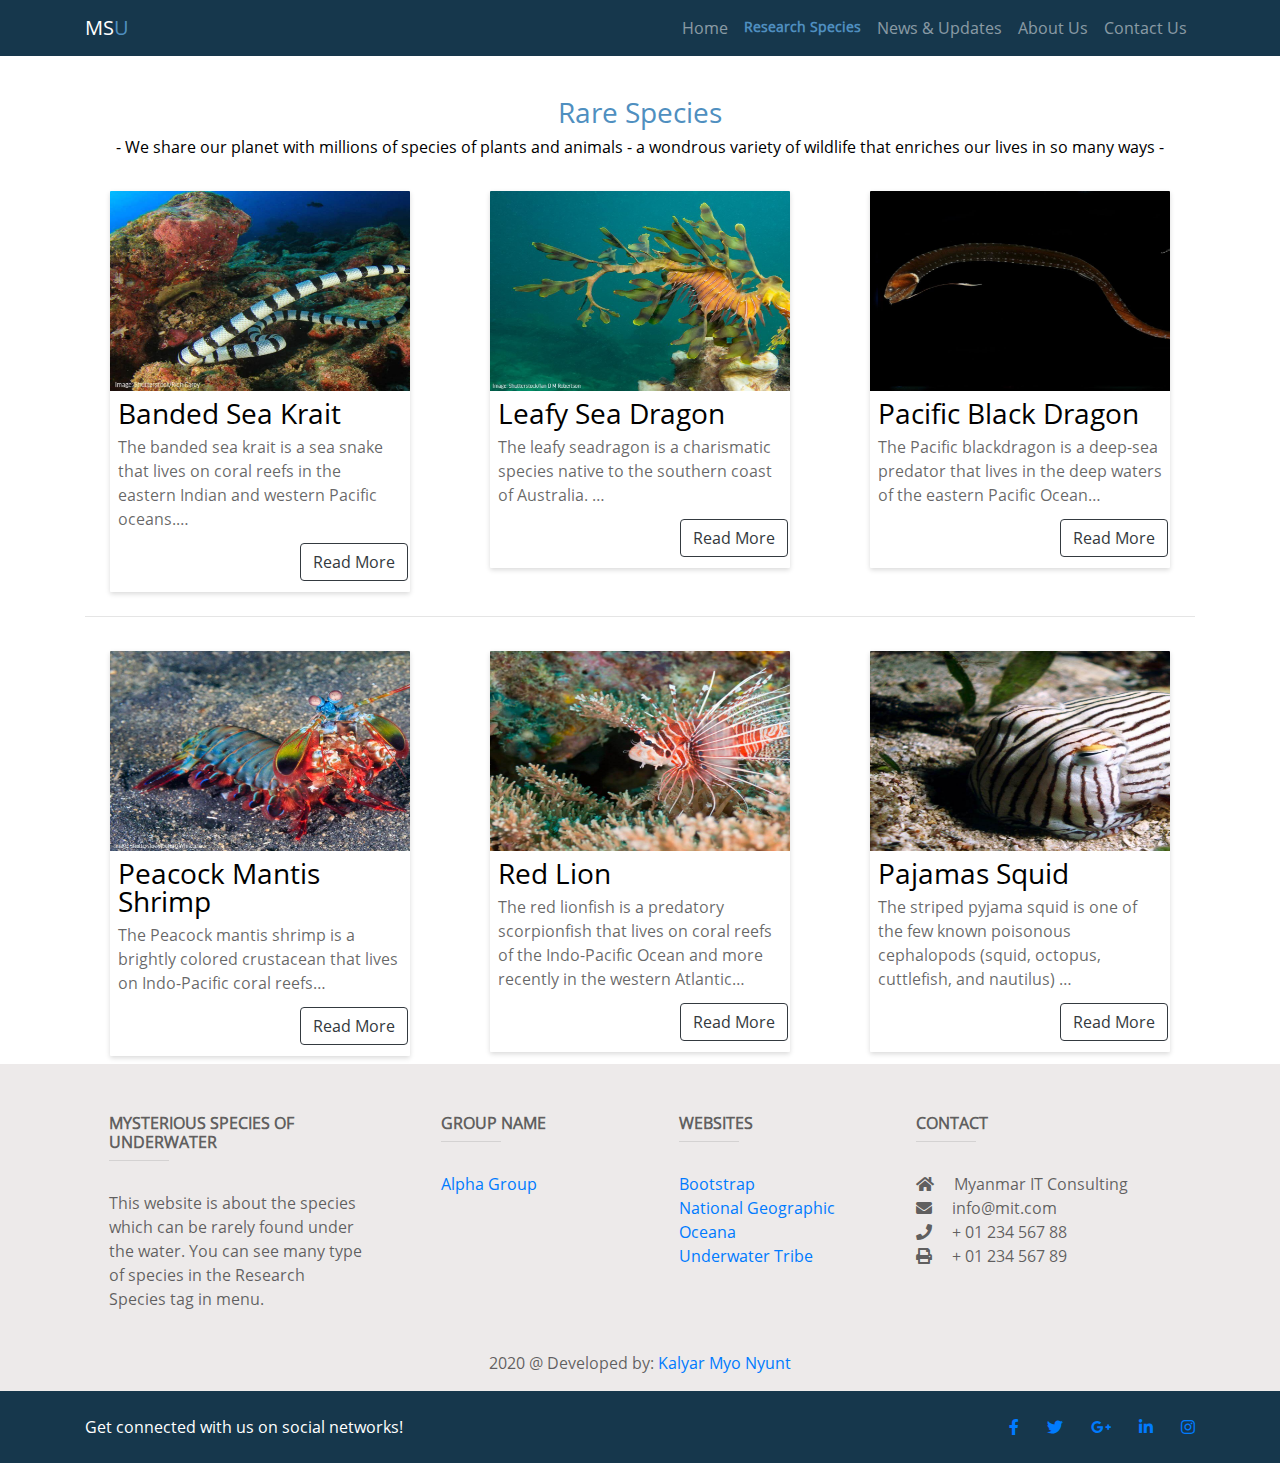
<file: rare.html>
<!DOCTYPE html>
<html>
<head>
	<title>Mysterious Speices of Underwater</title>
	<meta name="viewport" content="width=device-width, initial-scale=1, shrink-to-fit=no">
	<link rel="stylesheet" type="text/css" href="css/bootstrap.min.css">
	<script type="text/javascript" src="js/jquery.min.js"></script>
	<script type="text/javascript" src="js/bootstrap.bundle.min.js"></script>
	<link rel="stylesheet" type="text/css" href="style.css">
	<link rel="stylesheet" type="text/css" href="font.css">
	<link rel="stylesheet" type="text/css" href="fontawesome/css/all.min.css">
	<script type="text/javascript" href="custom.js"></script>
</head>
<body>

  
             <nav class="navbar navbar-expand-lg navbar-dark bg-transparent fixed-top">
                <div class="container">
                <a class="navbar-brand" href="index.html"> MS<span class="blue">U</span> </a>
                <button class="navbar-toggler" type="button" data-toggle="collapse" data-target="#navbarSupportedContent" aria-controls="navbarSupportedContent" aria-expanded="false" aria-label="Toggle navigation">
                <span class="navbar-toggler-icon"></span>
                </button>

                <div class="collapse navbar-collapse" id="navbarSupportedContent">
                <ul class="navbar-nav ml-auto">
                <li class="nav-item">
                <a class="nav-link" href="index.html">Home</a>
                </li>
                <li class="nav-item active dropdown">
                <a class="nav-link dropdown-toggle" href="news.html" id="navbarDropdown" >
                Research Species 
                </a>

                <div class="dropdown-menu" >
                <a class="dropdown-item" href="newly.html">Newly Discovered Rare Species from last five years </a>
                 <a class="dropdown-item" href="deep.html">Deep Ocean Sea Creatures </a>
                 <a class="dropdown-item" href="end.html">Endangered Species </a>
                <a class="dropdown-item" href="rare.html">Rare Species </a>
                </div>
                </li>
                <li class="nav-item dropdown">
                <a class="nav-link dropdown-toggle" href="news.html" id="navbarDropdown" >
                News & Updates 
               </a>

                <div class="dropdown-menu" >
                <a class="dropdown-item" href="news.html">Popular News</a>
                 <a class="dropdown-item" href="news.html#upcoming">Upcoming Posts</a>
               
                </div>
                </li>
                <li class="nav-item">
                <a class="nav-link" href="about.html">About Us</a>
                </li>
                <li class="nav-item">
                <a class="nav-link" href="contact.html">Contact Us</a>
                </li>

                </ul>
                </div>
                </div>
    </nav>
<br>
<br>

<div class="col-lg-12  mt-5 mb-1">
              <div>
              <h3 class='text-center' style="color:  #4F8FC0;">  Rare Species  </h3>
              <h6 class='text-center' style="color:  black;"> - We share our planet with millions of species of plants and animals -
              a wondrous variety of wildlife that enriches our lives in so many ways -</h6>

              </div>
</div>

<main class="container mt-3">

        <section class="row">
              <div class="col-lg-4 col-md-6 col-sm-6 col-xs-12">
                      <div class="my-2 mx-auto p-relative bg-white shadow-1 blue-hover" style="width: 300px ; overflow: hidden; border-radius: 1px;">
                      <img src="images/rare/banded sea krait.jpg" alt="Man with backpack" style="height:200px; width:400px;">

                      <div class="px-2 py-2">
                      <h3 class="text-black" style="line-height: 1;">
                      Banded Sea Krait
                      </h3>

                      <p class="mb-1">
                      The banded sea krait is a sea snake that lives on coral reefs in the eastern Indian and western Pacific oceans.&hellip;
                      </p>

                      </div>

                     <button type="button" onclick="window.location.href = 'seakrait.html' ;
                     "class="btn btn-outline-dark" style="margin-left: 190px; margin-bottom: 10px;" > Read More </button>
                      </div>
              </div>
                <div class="col-lg-4 col-md-6 col-sm-6 col-xs-12">
                      <div class="my-2 mx-auto p-relative bg-white shadow-1 blue-hover" style="width: 300px ; overflow: hidden; border-radius: 1px;">
                      <img src="images/rare/leafy sea dragon.jpg" alt="Man with backpack" style="height:200px; width:400px;">

                      <div class="px-2 py-2">
                      <h3 class="text-black" style="line-height: 1;">
                     Leafy Sea Dragon
                      </h3>

                      <p class="mb-1">
                      The leafy seadragon is a charismatic species native to the southern coast of Australia. &hellip;
                      </p>

                      </div>

                     <button type="button" onclick="window.location.href = '#' ;
                     "class="btn btn-outline-dark" style="margin-left: 190px; margin-bottom: 10px;" > Read More </button>
                      </div>
              </div>
                <div class="col-lg-4 col-md-6 col-sm-6 col-xs-12">
                      <div class="my-2 mx-auto p-relative bg-white shadow-1 blue-hover" style="width: 300px ; overflow: hidden; border-radius: 1px;">
                      <img src="images/rare/pacific black dragon.jpg" alt="Man with backpack" style="height:200px; width:400px;">

                      <div class="px-2 py-2">
                      <h3 class="text-black" style="line-height: 1;">
                      Pacific Black Dragon
                      </h3>

                      <p class="mb-1">
                     The Pacific blackdragon is a deep-sea predator that lives in the deep waters of the eastern Pacific Ocean&hellip;
                      </p>

                      </div>

                     <button type="button" onclick="window.location.href = '#' ;
                     "class="btn btn-outline-dark" style="margin-left: 190px; margin-bottom: 10px;" > Read More </button>
                      </div>
              </div>
               

              </section>
              <hr>
                      <section class="row">
              <div class="col-lg-4 col-md-6 col-sm-6 col-xs-12">
                      <div class="my-2 mx-auto p-relative bg-white shadow-1 blue-hover" style="width: 300px ; overflow: hidden; border-radius: 1px;">
                      <img src="images/rare/peacock mantis shrimp.jpg" alt="Man with backpack" style="height:200px; width:400px;">

                      <div class="px-2 py-2">
                      <h3 class="text-black" style="line-height: 1;">
                      Peacock Mantis Shrimp
                      </h3>

                      <p class="mb-1">
                      The Peacock mantis shrimp is a brightly colored crustacean that lives on Indo-Pacific coral reefs&hellip;
                      </p>

                      </div>

                     <button type="button" onclick="window.location.href = '#' ;
                     "class="btn btn-outline-dark" style="margin-left: 190px; margin-bottom: 10px;" > Read More </button>
                      </div>
              </div>
                <div class="col-lg-4 col-md-6 col-sm-6 col-xs-12">
                      <div class="my-2 mx-auto p-relative bg-white shadow-1 blue-hover" style="width: 300px ; overflow: hidden; border-radius: 1px;">
                      <img src="images/rare/red lion.jpg" alt="Man with backpack" style="height:200px; width:400px;">

                      <div class="px-2 py-2">

                      <h3 class="text-black" style="line-height: 1;">
                      Red Lion
                      </h3>

                      <p class="mb-1">
                      The red lionfish is a predatory scorpionfish that lives on coral reefs of the Indo-Pacific Ocean and more recently in the western Atlantic&hellip;
                      </p>

                      </div>

                     <button type="button" onclick="window.location.href = '#' ;
                     "class="btn btn-outline-dark" style="margin-left: 190px; margin-bottom: 10px;" > Read More </button>
                      </div>
              </div>
                <div class="col-lg-4 col-md-6 col-sm-6 col-xs-12">
                      <div class="my-2 mx-auto p-relative bg-white shadow-1 blue-hover" style="width: 300px ; overflow: hidden; border-radius: 1px;">
                      <img src="images/rare/striped pajamas squid.jpg" alt="Man with backpack" style="height:200px; width:400px;">

                      <div class="px-2 py-2">
                      <h3 class="text-black" style="line-height: 1;">
                      Pajamas Squid
                      </h3>

                      <p class="mb-1">
                     The striped pyjama squid is one of the few known poisonous cephalopods (squid, octopus, cuttlefish, and nautilus) &hellip;
                      </p>

                      </div>

                     <button type="button" onclick="window.location.href = '#' ;
                     "class="btn btn-outline-dark" style="margin-left: 190px; margin-bottom: 10px;" > Read More </button>
                      </div>
              </div>
               

              </section>
            </main>
<footer class="page-footer font-small unique-color-dark" style="background-color: #edeaea;" >
    <br>
    <div class="container text-center text-md-left mt-8">
    <div class="row mt-3">
    <div class="col-md-3 col-lg-4 col-xl-3 mx-auto mb-4">
    <h6 class="text-uppercase font-weight-bold">Mysterious Species of Underwater</h6>
    <hr class="deep-purple accent-2 mb-4 mt-0 d-inline-block mx-auto" style="width: 60px;">
    <p>This website is about the species which can be rarely found under the water. You can see many type of species in the Research Species tag in menu. </p>
    </div>
    <div class="col-md-2 col-lg-2 col-xl-2 mx-auto mb-4">

    <h6 class="text-uppercase font-weight-bold">Group Name</h6>
    <hr class="deep-purple accent-2 mb-4 mt-0 d-inline-block mx-auto" style="width: 60px;">
    <p>
    <a href="">Alpha Group</a>
    </p>
    

    </div>
    <div class="col-md-3 col-lg-2 col-xl-2 mx-auto mb-4">

    <h6 class="text-uppercase font-weight-bold">Websites</h6>
    <hr class="deep-purple accent-2 mb-4 mt-0 d-inline-block mx-auto" style="width: 60px;">
    <p>
    <a href="">Bootstrap</a>
    </p>
    <p>
    <a href="">National Geographic</a>
    </p>
    <p>
    <a href="">Oceana</a>
    </p>
    <p>
    <a href="">Underwater Tribe</a>
    </p>
    </div>

    <div class="col-md-4 col-lg-3 col-xl-3 mx-auto mb-md-0 mb-4">
    <h6 class="text-uppercase font-weight-bold">Contact</h6>
    <hr class="deep-purple accent-2 mb-4 mt-0 d-inline-block mx-auto" style="width: 60px;">
    <p>
    <i class="fas fa-home mr-3"></i> Myanmar IT Consulting</p>
    <p>
    <i class="fas fa-envelope mr-3"></i> info@mit.com</p>
    <p>
    <i class="fas fa-phone mr-3"></i> + 01 234 567 88</p>
    <p>
    <i class="fas fa-print mr-3"></i> + 01 234 567 89</p>
    </div>
    </div>
    </div>
    <div class="footer-copyright text-center py-3"> 2020 @ Developed by:
    <a href="https://mdbootstrap.com/"> Kalyar Myo Nyunt </a>
    </div>

    <div style="background-color: #16374c; ">
    <div class="container">
    <div class="row py-4 d-flex align-items-center">
    <div class="col-md-6 col-lg-5 text-center text-md-left mb-4 mb-md-0">
    <h6 class="mb-0" style="color: white;">Get connected with us on social networks!</h6>
    </div>
    <div class="col-md-6 col-lg-7 text-center text-md-right">
    <a href="" class="fb-ic">
      <i class="fab fa-facebook-f white-text mr-4"> </i>
    </a>
    <a href="" class="tw-ic">
      <i class="fab fa-twitter white-text mr-4"> </i>
    </a>
    <a  href="" class="gplus-ic">
      <i class="fab fa-google-plus-g white-text mr-4"> </i>
    </a>
    <a  href="" class="li-ic">
      <i class="fab fa-linkedin-in white-text mr-4"> </i>
    </a>
    <a href="" class="ins-ic">
      <i class="fab fa-instagram white-text"> </i>
    </a>
    </div>
    </div>
    </div>
    </div>
</footer>


</body>
</html>
</file>
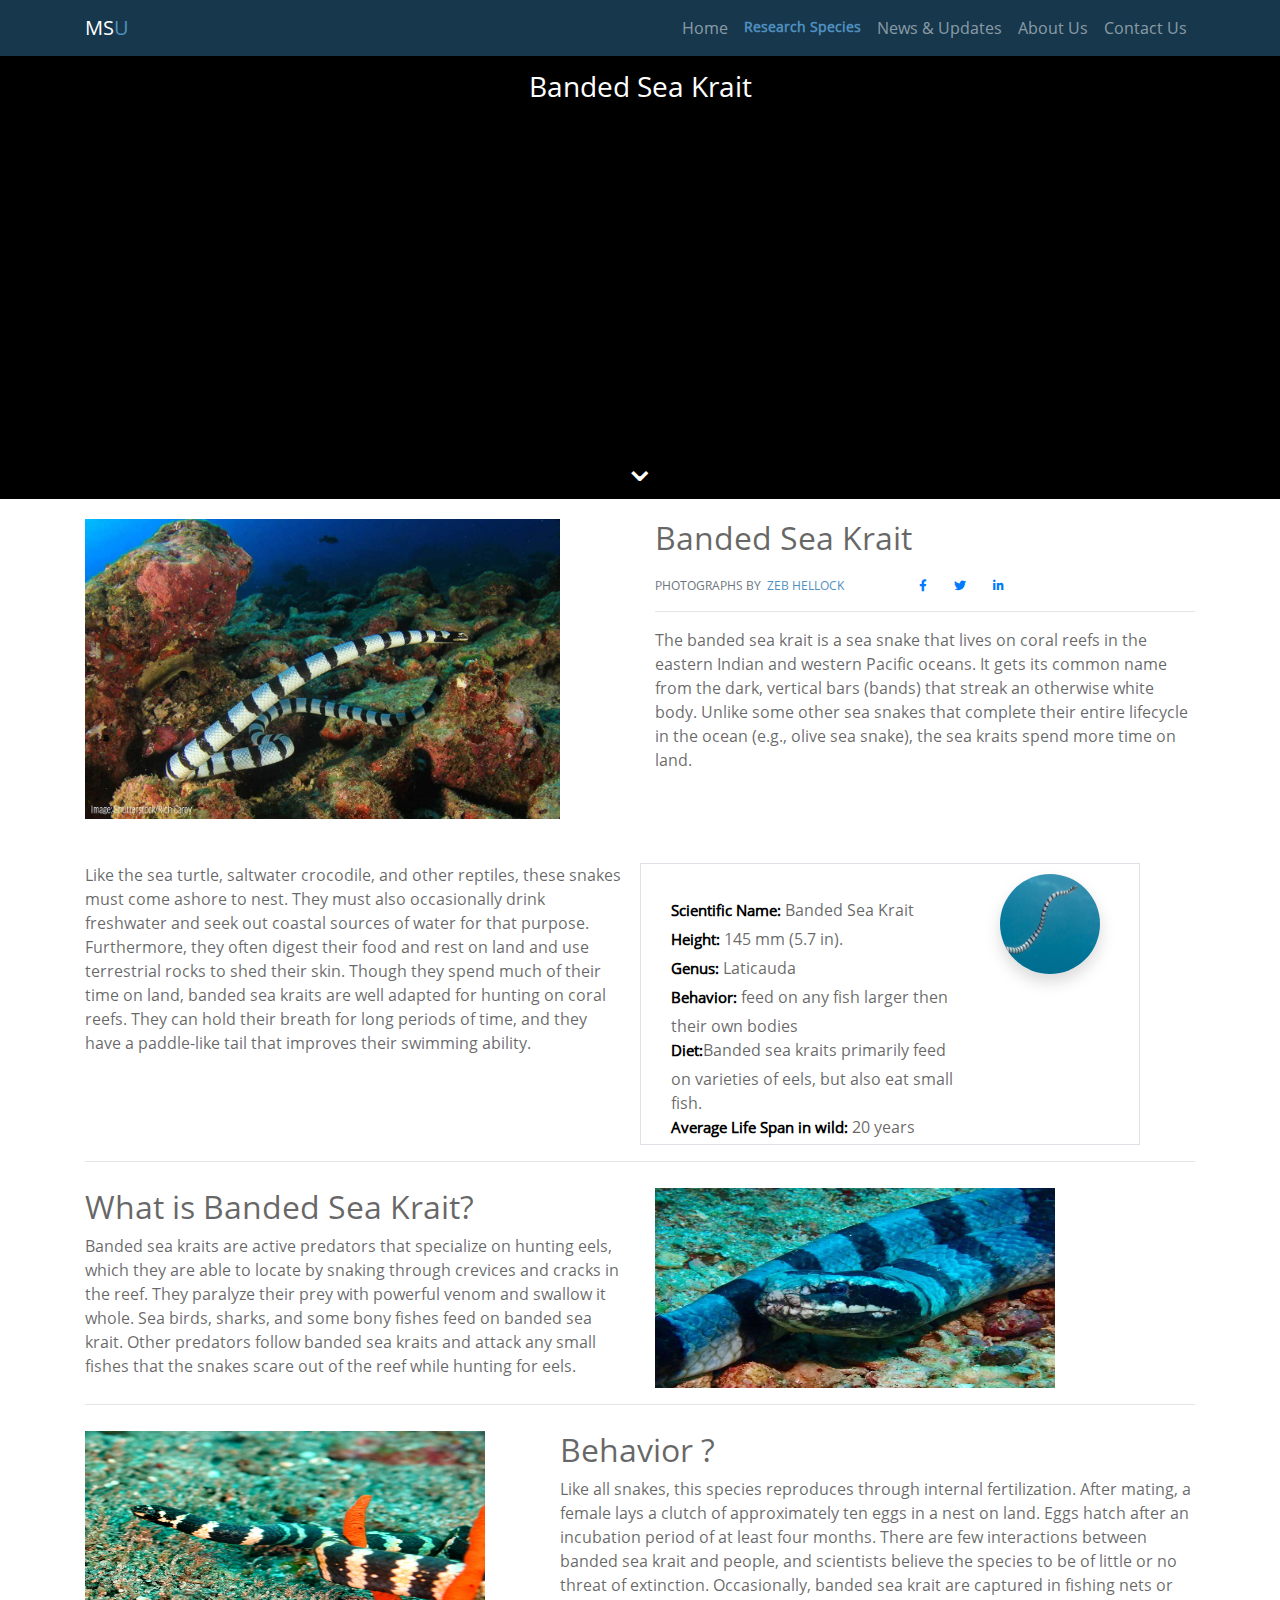
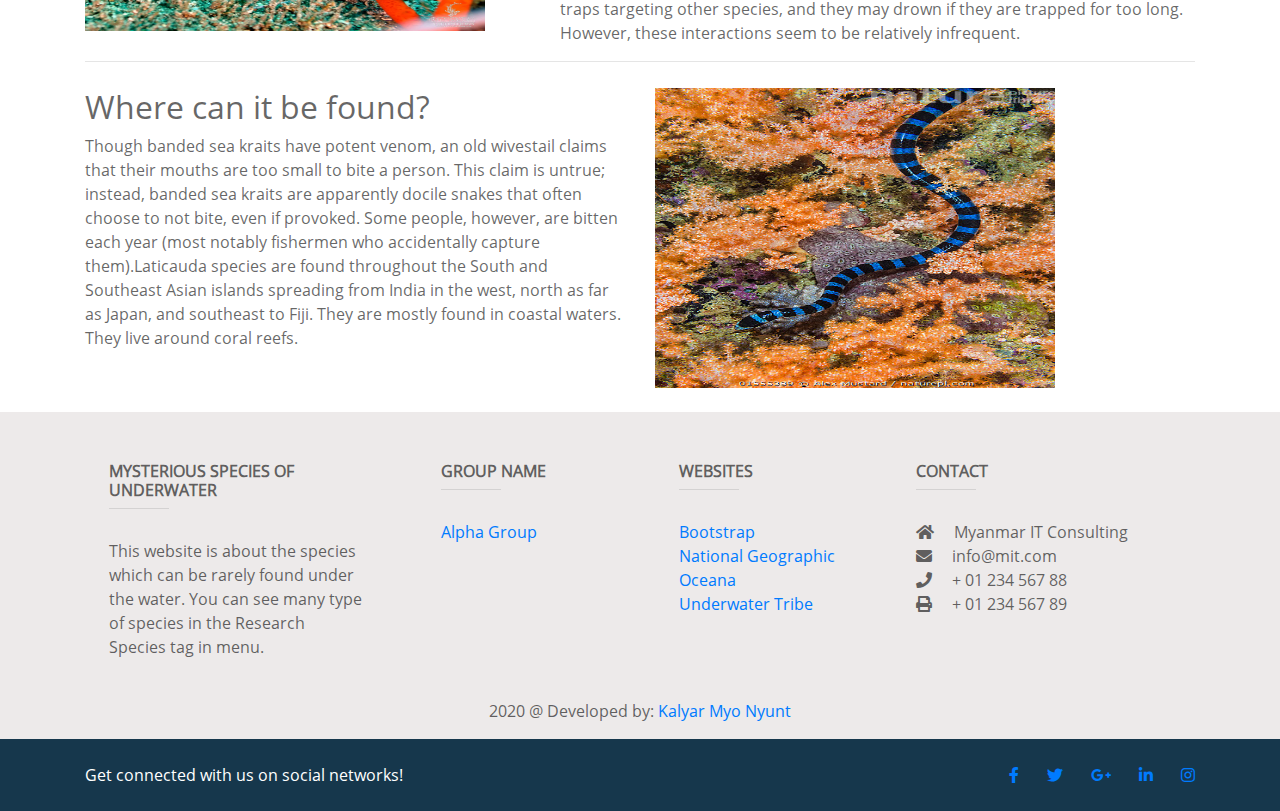
<file: seakrait.html>
<!DOCTYPE html>
<html>
<head>
	<title>Mysterious Speices of Underwater</title>
	<meta name="viewport" content="width=device-width, initial-scale=1, shrink-to-fit=no">
	<link rel="stylesheet" type="text/css" href="css/bootstrap.min.css">
	<script type="text/javascript" src="js/jquery.min.js"></script>
	<script type="text/javascript" src="js/bootstrap.bundle.min.js"></script>
	<link rel="stylesheet" type="text/css" href="style.css">
	<link rel="stylesheet" type="text/css" href="font.css">
	<link rel="stylesheet" type="text/css" href="fontawesome/css/all.min.css">
	<script type="text/javascript" href="custom.js"></script>
</head>
<body>

            <nav class="navbar navbar-expand-lg navbar-dark bg-transparent fixed-top">
                <div class="container">
                <a class="navbar-brand" href="index.html"> MS<span class="blue">U</span> </a>
                <button class="navbar-toggler" type="button" data-toggle="collapse" data-target="#navbarSupportedContent" aria-controls="navbarSupportedContent" aria-expanded="false" aria-label="Toggle navigation">
                <span class="navbar-toggler-icon"></span>
                </button>

                <div class="collapse navbar-collapse" id="navbarSupportedContent">
                <ul class="navbar-nav ml-auto">
                <li class="nav-item ">
                <a class="nav-link" href="index.html">Home</a>
                </li>
                <li class="nav-item active dropdown">
                <a class="nav-link dropdown-toggle" href="news.html" id="navbarDropdown" >
                Research Species 
                <span class="sr-only">(current)</span></a>

                <div class="dropdown-menu" >
            <a class="dropdown-item" href="newly.html">Newly Discovered Rare Species from last five years </a>
                <a class="dropdown-item" href="deep.html">Deep Ocean Sea Creatures </a>
                 <a class="dropdown-item" href="end.html">Endangered Species </a>
                <a class="dropdown-item" href="rare.html">Rare Species </a>
                </div>
                </li>
                <li class="nav-item dropdown">
                <a class="nav-link dropdown-toggle" href="news.html" id="navbarDropdown" >
                News & Updates 
                </a>

                <div class="dropdown-menu" >
                <a class="dropdown-item" href="news.html">Popular News</a>
                 <a class="dropdown-item" href="news.html#upcoming">Upcoming Posts</a>
                
                </div>
                </li>
                <li class="nav-item">
                <a class="nav-link" href="about.html">About Us</a>
                </li>
                <li class="nav-item">
                <a class="nav-link" href="contact.html">Contact Us</a>
                </li>

                </ul>
                </div>
                </div>
    </nav>
<div style="background-color: black;">
            <main class="container" style="margin-top: 50px" >

            <section class="row" >

            <div class="col-lg-12 col-md-4 col-sm-6 col-xs-12" style="text-align: center">
            <h3 style="text-align: center; color:white; margin-top: 10px;">Banded Sea Krait </h3>
        <iframe width="560" height="315" src="https://www.youtube.com/embed/gOTXRfHyaRM" frameborder="0" allow="accelerometer; autoplay; encrypted-media; gyroscope; picture-in-picture" allowfullscreen></iframe>
            <br>
            <p class="down">  &#8964;</p>
            </div>
            </section>
            </main>
</div>

<main class="container" style="margin-top: 10px" >

        <section class="row" >


        <div class="col-lg-6 col-md-4 col-sm-6 col-xs-12">
        <img src="images/rare/banded sea krait.jpg" style="width:300; height:300px;">
        </div>

        <div class="col-lg-6 col-md-4 col-sm-6 col-xs-12">
        <h2>Banded Sea Krait </h2>
        <p class="mb-0 small font-weight-medium text-uppercase mb-1 text-muted lts-2px" style=" margin-top: 20px;">
        Photographs By<span class="blue"> &nbsp;Zeb Hellock </span>
        &nbsp; &nbsp; &nbsp; &nbsp; &nbsp; &nbsp; &nbsp; &nbsp; &nbsp; &nbsp; &nbsp; &nbsp;
        <a href="" class="fb-ic">
        <i class="fab fa-facebook-f white-text mr-4"> </i>
        </a>
        <a href="" class="tw-ic">
        <i class="fab fa-twitter white-text mr-4"> </i>
        </a>
        <a  href="" class="li-ic">
        <i class="fab fa-linkedin-in white-text mr-4"> </i>
        </a>
        </p>
        <hr>
        <p>The banded sea krait is a sea snake that lives on coral reefs in the eastern Indian and western Pacific oceans. It gets its common name from the dark, vertical bars (bands) that streak an otherwise white body. Unlike some other sea snakes that complete their entire lifecycle in the ocean (e.g., olive sea snake), the sea kraits spend more time on land.</p>
        </div>

        </section>
</main>
<br>

<main class="container" style="margin-top: 10px;" >
    <section class="row" >
        <div class="col-lg-6"> 
            <p>Like the sea turtle, saltwater crocodile, and other reptiles, these snakes must come ashore to nest. They must also occasionally drink freshwater and seek out coastal sources of water for that purpose. Furthermore, they often digest their food and rest on land and use terrestrial rocks to shed their skin. Though they spend much of their time on land, banded sea kraits are well adapted for hunting on coral reefs. They can hold their breath for long periods of time, and they have a paddle-like tail that improves their swimming ability.
        </p></div>
 <span class="border" style="width:500px">
        <div class="col-lg-12">
               

                <div class="col-lg-12 row">
                <div class="col-lg-9">
                <p>
                <br>
                <h3 class="catse"> Scientific Name: </h3> Banded Sea Krait <br>
                <h3 class="catse"> Height: </h3> 145 mm (5.7 in). <br>
                <h3 class="catse"> Genus: </h3> Laticauda <br>
                <h3 class="catse"> Behavior: </h3> feed on any fish larger then their own bodies <br>
                <h3 class="catse"> Diet: </h3>Banded sea kraits primarily feed on varieties of eels, but also eat small fish. <br>
                <h3 class="catse">Average Life Span in wild: </h3> 20 years<br>
                </p>
                </div>
                <div class="col-lg-3">
                <img src="images/rare/seakrait.jpg" alt="" class="rounded-circle shadow" width="100em;" height="100em;">
                </div>
                </div>
              
         </div>
          </span>
      </section>
      <hr>
  </main>


<div class="container"> 
    <section class="row"> 
        <div class="col-lg-6"> 
            <h2> What is Banded Sea Krait? </h2>
            <p>
            Banded sea kraits are active predators that specialize on hunting eels, which they are able to locate by snaking through crevices and cracks in the reef. They paralyze their prey with powerful venom and swallow it whole. Sea birds, sharks, and some bony fishes feed on banded sea krait. Other predators follow banded sea kraits and attack any small fishes that the snakes scare out of the reef while hunting for eels. 
            </p>
        </div>

        <div class="col-lg-6"> 
            <img src="images/rare/seakrait2.jpg" style="width:400px; height:200px;">
        </div>
    </section>
    <hr>
        <section class="row"> 
        <div class="col-lg-5"> 
        <img src="images/rare/seakrait3.jpg" style="width:400px; height:200px;">
        </div>
        <div class="col-lg-7"> 
            <h2> Behavior ? </h2>
            <p>
               Like all snakes, this species reproduces through internal fertilization. After mating, a female lays a clutch of approximately ten eggs in a nest on land. Eggs hatch after an incubation period of at least four months. There are few interactions between banded sea krait and people, and scientists believe the species to be of little or no threat of extinction. Occasionally, banded sea krait are captured in fishing nets or traps targeting other species, and they may drown if they are trapped for too long. However, these interactions seem to be relatively infrequent. 
            </p>

        </div>

     
    </section>
    <hr>
            <section class="row"> 
            <div class="col-lg-6"> 
            <h2>Where can it be found? </h2>
            <p>  Though banded sea kraits have potent venom, an old wivestail claims that their mouths are too small to bite a person. This claim is untrue; instead, banded sea kraits are apparently docile snakes that often choose to not bite, even if provoked. Some people, however, are bitten each year (most notably fishermen who accidentally capture them).Laticauda species are found throughout the South and Southeast Asian islands spreading from India in the west, north as far as Japan, and southeast to Fiji. They are mostly found in coastal waters. They live around coral reefs.</p>
            </div>
            <div class="col-lg-6"> 
           <img src="images/rare/seakrait4.jpg " style="width:400px; height:300px;">
            </div>
    </section>
    <br>
</div>


<footer class="page-footer font-small unique-color-dark" style="background-color: #edeaea;" >
    <br>
    <div class="container text-center text-md-left mt-8">
    <div class="row mt-3">
    <div class="col-md-3 col-lg-4 col-xl-3 mx-auto mb-4">
    <h6 class="text-uppercase font-weight-bold">Mysterious Species of Underwater</h6>
    <hr class="deep-purple accent-2 mb-4 mt-0 d-inline-block mx-auto" style="width: 60px;">
    <p>This website is about the species which can be rarely found under the water. You can see many type of species in the Research Species tag in menu. </p>
    </div>
    <div class="col-md-2 col-lg-2 col-xl-2 mx-auto mb-4">

    <h6 class="text-uppercase font-weight-bold">Group Name</h6>
    <hr class="deep-purple accent-2 mb-4 mt-0 d-inline-block mx-auto" style="width: 60px;">
    <p>
    <a href="">Alpha Group</a>
    </p>
    

    </div>
    <div class="col-md-3 col-lg-2 col-xl-2 mx-auto mb-4">

    <h6 class="text-uppercase font-weight-bold">Websites</h6>
    <hr class="deep-purple accent-2 mb-4 mt-0 d-inline-block mx-auto" style="width: 60px;">
    <p>
    <a href="">Bootstrap</a>
    </p>
    <p>
    <a href="">National Geographic</a>
    </p>
    <p>
    <a href="">Oceana</a>
    </p>
    <p>
    <a href="">Underwater Tribe</a>
    </p>
    </div>

    <div class="col-md-4 col-lg-3 col-xl-3 mx-auto mb-md-0 mb-4">
    <h6 class="text-uppercase font-weight-bold">Contact</h6>
    <hr class="deep-purple accent-2 mb-4 mt-0 d-inline-block mx-auto" style="width: 60px;">
    <p>
    <i class="fas fa-home mr-3"></i> Myanmar IT Consulting</p>
    <p>
    <i class="fas fa-envelope mr-3"></i> info@mit.com</p>
    <p>
    <i class="fas fa-phone mr-3"></i> + 01 234 567 88</p>
    <p>
    <i class="fas fa-print mr-3"></i> + 01 234 567 89</p>
    </div>
    </div>
    </div>
    <div class="footer-copyright text-center py-3"> 2020 @ Developed by:
    <a href="https://mdbootstrap.com/"> Kalyar Myo Nyunt </a>
    </div>

    <div style="background-color: #16374c; ">
    <div class="container">
    <div class="row py-4 d-flex align-items-center">
    <div class="col-md-6 col-lg-5 text-center text-md-left mb-4 mb-md-0">
    <h6 class="mb-0" style="color: white;">Get connected with us on social networks!</h6>
    </div>
    <div class="col-md-6 col-lg-7 text-center text-md-right">
    <a href="" class="fb-ic">
      <i class="fab fa-facebook-f white-text mr-4"> </i>
    </a>
    <a href="" class="tw-ic">
      <i class="fab fa-twitter white-text mr-4"> </i>
    </a>
    <a  href="" class="gplus-ic">
      <i class="fab fa-google-plus-g white-text mr-4"> </i>
    </a>
    <a  href="" class="li-ic">
      <i class="fab fa-linkedin-in white-text mr-4"> </i>
    </a>
    <a href="" class="ins-ic">
      <i class="fab fa-instagram white-text"> </i>
    </a>
    </div>
    </div>
    </div>
    </div>
</footer>


</body>
</html>
</file>
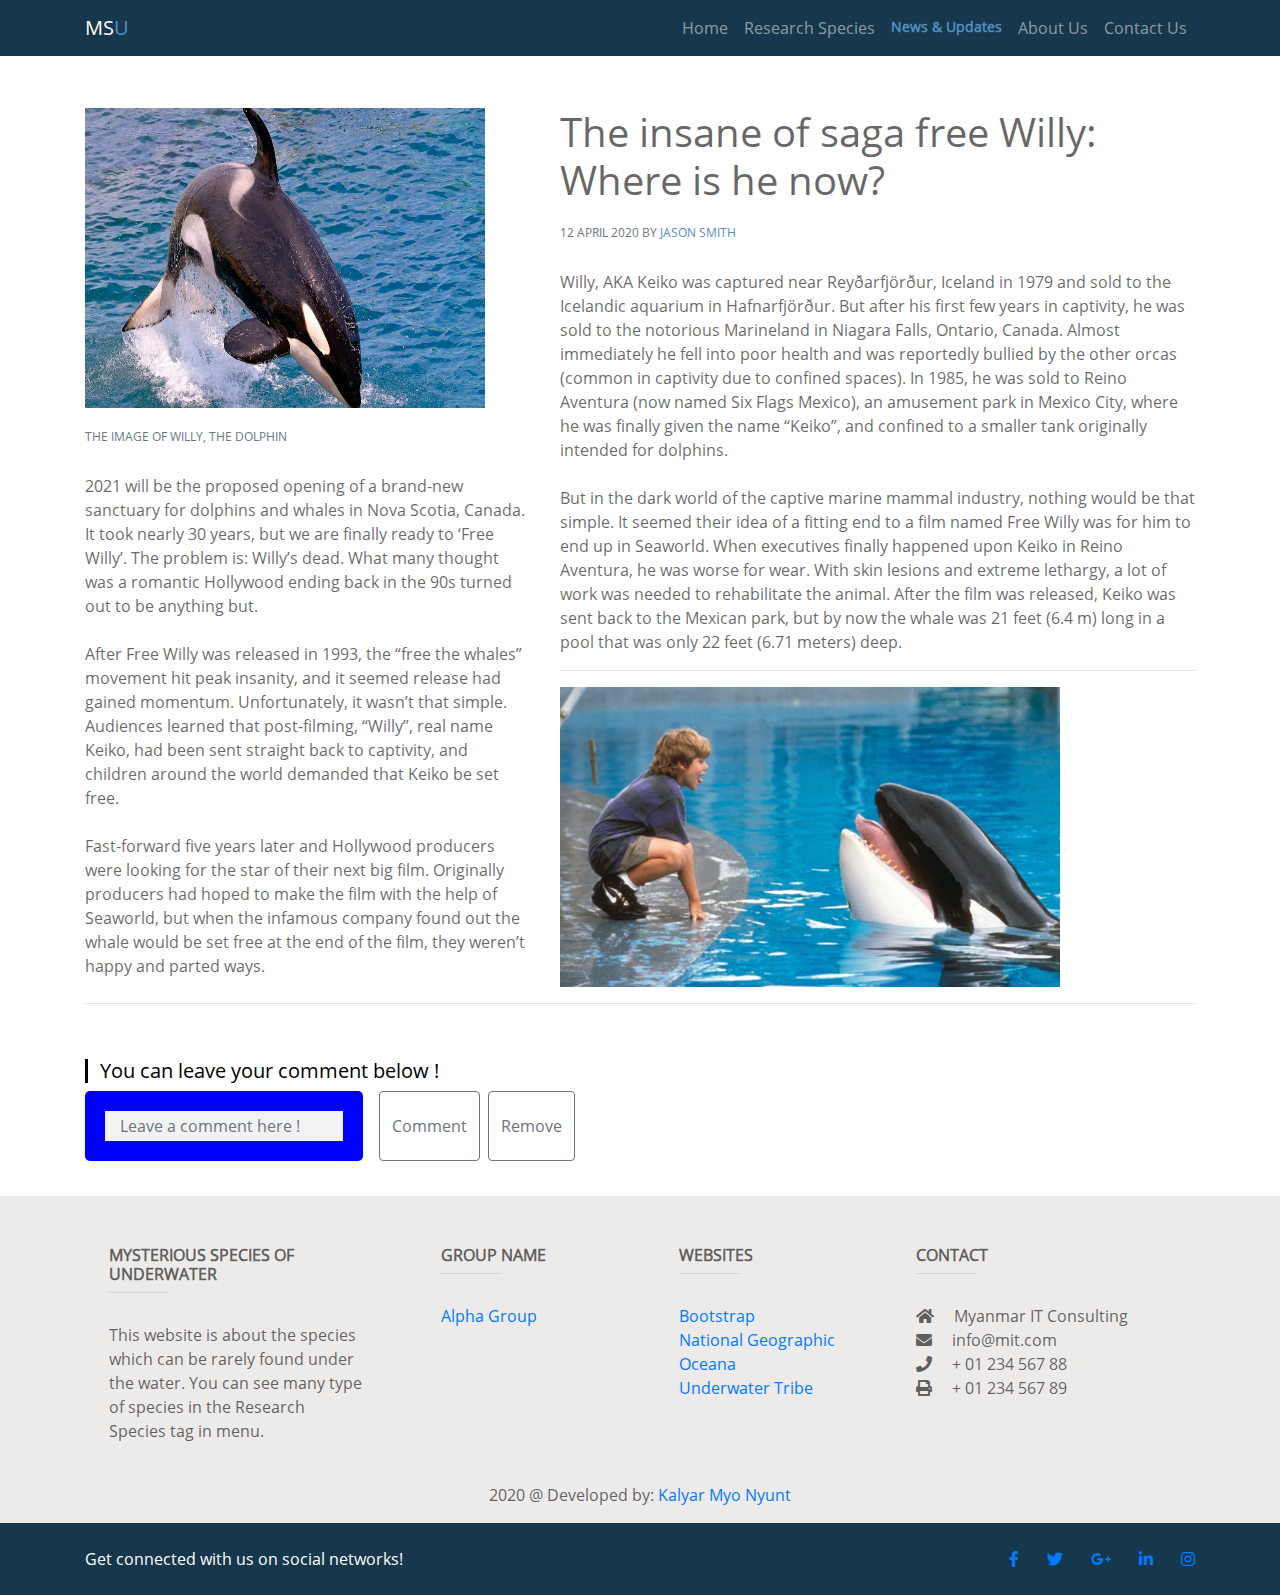
<file: willy.html>
<!DOCTYPE html>
<html>
<head>
	<title>Mysterious Speices of Underwater</title>
	<meta name="viewport" content="width=device-width, initial-scale=1, shrink-to-fit=no">
	<link rel="stylesheet" type="text/css" href="css/bootstrap.min.css">
	<script type="text/javascript" src="js/jquery.min.js"></script>
	<script type="text/javascript" src="js/bootstrap.bundle.min.js"></script>
	<link rel="stylesheet" type="text/css" href="style.css">
	<link rel="stylesheet" type="text/css" href="font.css">
	<link rel="stylesheet" type="text/css" href="fontawesome/css/all.min.css">
	<script type="text/javascript" href="custom.js"></script>
</head>
<body>

   
             <nav class="navbar navbar-expand-lg navbar-dark bg-transparent fixed-top">
                <div class="container">
                <a class="navbar-brand" href="index.html"> MS<span class="blue">U</span> </a>
                <button class="navbar-toggler" type="button" data-toggle="collapse" data-target="#navbarSupportedContent" aria-controls="navbarSupportedContent" aria-expanded="false" aria-label="Toggle navigation">
                <span class="navbar-toggler-icon"></span>
                </button>

                <div class="collapse navbar-collapse" id="navbarSupportedContent">
                <ul class="navbar-nav ml-auto">
                <li class="nav-item">
                <a class="nav-link" href="index.html">Home</a>
                </li>
                <li class="nav-item dropdown">
                <a class="nav-link dropdown-toggle" href="news.html" id="navbarDropdown" >
                Research Species 
                </a>

                <div class="dropdown-menu" >
           <a class="dropdown-item" href="newly.html">Newly Discovered Rare Species from last five years </a>
               <a class="dropdown-item" href="deep.html">Deep Ocean Sea Creatures </a>
              <a class="dropdown-item" href="end.html">Endangered Species </a>
                <a class="dropdown-item" href="rare.html">Rare Species </a>
                </div>
                </li>
                <li class="nav-item active dropdown">
                <a class="nav-link dropdown-toggle" href="news.html" id="navbarDropdown" >
                News & Updates 
                <span class="sr-only">(current)</span></a>

                <div class="dropdown-menu" >
                <a class="dropdown-item" href="news.html">Popular News</a>
                 <a class="dropdown-item" href="news.html#upcoming">Upcoming Posts</a>
         
                </div>
                </li>
                <li class="nav-item">
                <a class="nav-link" href="about.html">About Us</a>
                </li>
                <li class="nav-item">
                <a class="nav-link" href="contact.html">Contact Us</a>
                </li>

                </ul>
                </div>
                </div>
    </nav>
<br>
<br>	
	<main class="container" style="margin-top: 50px">
    <section class="row">
          <div class="col-lg-5 col-md-4 col-sm-6 col-xs-12">
          	<img src="images/news/Free-Willy.jpg" style="width:400px; height: 300px;">
			<p class="mb-0 small font-weight-medium text-uppercase mb-1 text-muted lts-2px" style=" margin-top: 20px;">
			The image of Willy, the dolphin
			</p>
			<br>
        <p>2021 will be the proposed opening of a brand-new sanctuary for dolphins and whales in Nova Scotia, Canada. It took nearly 30 years, but we are finally ready to ‘Free Willy’. The problem is: Willy’s dead.
        What many thought was a romantic Hollywood ending back in the 90s turned out to be anything but. 
          <br>
          <br>
          After Free Willy was released in 1993, the “free the whales” movement hit peak insanity, and it seemed release had gained momentum. Unfortunately, it wasn’t that simple. Audiences learned that post-filming, “Willy”, real name Keiko, had been sent straight back to captivity, and children around the world demanded that Keiko be set free.
          <br>
          <br>
          Fast-forward five years later and Hollywood producers were looking for the star of their next big film. Originally producers had hoped to make the film with the help of Seaworld, but when the infamous company found out the whale would be set free at the end of the film, they weren’t happy and parted ways. 
          </p>
          </div>
          <div class="col-lg-7 col-md-4 col-sm-6 col-xs-12">
          	<h1>The insane of saga free Willy: Where is he now? </h1>
          	<p class="mb-0 small font-weight-medium text-uppercase mb-1 text-muted lts-2px" style=" margin-top: 20px;">
			12 APRIL 2020 by <span class="blue">Jason Smith</span>
			</p>
			<br>
          	<p>
          		Willy, AKA Keiko was captured near Reyðarfjörður, Iceland in 1979 and sold to the Icelandic aquarium in Hafnarfjörður. But after his first few years in captivity, he was sold to the notorious Marineland in Niagara Falls, Ontario, Canada. Almost immediately he fell into poor health and was reportedly bullied by the other orcas (common in captivity due to confined spaces). In 1985, he was sold to Reino Aventura (now named Six Flags Mexico), an amusement park in Mexico City, where he was finally given the name “Keiko”, and confined to a smaller tank originally intended for dolphins.

          	</p>
          	<br>
          	
          	<p>
               But in the dark world of the captive marine mammal industry, nothing would be that simple. It seemed their idea of a fitting end to a film named Free Willy was for him to end up in Seaworld.
                When executives finally happened upon Keiko in Reino Aventura, he was worse for wear. With skin lesions and extreme lethargy, a lot of work was needed to rehabilitate the animal. After the film was released, Keiko was sent back to the Mexican park, but by now the whale was 21 feet (6.4 m) long in a pool that was only 22 feet (6.71 meters) deep. 
          	</p>
          	<hr>
          	<div>
          		 <img src="images/news/FreeWilly1.jpg" style="width:500px; height: 300px;">
               
          	</div>
          </div>
    </section>
<hr>
</main>
<br>

<main class="container" style="margin-top: 5px">
    <section class="row">
    <div class="col-lg-8 col-md-4 col-sm-6 col-xs-12">
    <div class="warning" id="no_go"></div>
    <div class="commentbox-a">
    <div class="containerbox" >
    <h6 class="heading"
    style=" 
    color: black;
    border-left: 3px solid black;
    padding-left: 12px;
    font-size: 20px;
    }
    "> You can leave your comment below !</h6>

    <form id="comment-form"  class="form-inline">
    <input type="text" class="form-control comment-input mr-3" id="comment-input" placeholder="Leave a comment here !" aria-describedby="emailHelp" placeholder="Enter email"
    style="border-radius: 5px;
    padding: 5px 10px 10px 20px;
    border-color: blue;
    background-color: #f2f2f2;
    padding: 15px;">

    <button type="submit" value="Comment" class="comment-btn btn btn-outline-secondary mr-2">Comment</button>

    <button type="remove-all-btn" id="remove-all" value="Comment" class="comment-btn btn btn-outline-secondary mr-2">Remove</button>

    </form>
    <div>
    </div>

    <ul id="comment-stream" class="comment-stream list-group" 

    style="font-size: 18px;
    color: black;
    padding-left: 10px;
    border-left: 15px solid white;
    margin-bottom: 25px;
    text-indent: black; 
    margin-top: 10px;"
    >
    </ul>


    </div>
    </div>
    </section>
    </main>


<style type="text/css">
  .warning {
  background-color: orange;
  color: #fff;
  padding: 2em;
}

.clearfix::after {
  content: "";
  display: table;
  clear: both;
}

.commentbox-a {
  font-family: 'open_sans';
  color: #4a4a4a;
  font-size: 45px;
  .containerbox{
    margin: auto;
}
  
  .comment-input,
  .comment-btn {
    float: left;
    display: inline-block;
    height: 70px;
  }
  
  .comment-input {
    appearance: none;
    border: 20px solid transparent;
    background-color: #EEE;
  }
  
  .comment-stream {
    padding: 0;
    margin-top: 30px;
  }
    
    .comment-remove {
      display: none;
              background-color: red;
        color: #fff;
      font-size: 20px;
      text-decoration: none;
      margin-left: 12px;
      padding: 0 12px;
      opacity: .75;
      cursor: pointer;
     
    }
    
    li {
      font-size: 5px;
      padding-left: 10px;
      border-left: 3px solid orange;
      margin-bottom: 25px;
    }
      
    }
  }
  
}
</style>
<script type="text/javascript">
  function hideWarning() {
  document.getElementById('no_go').style.display = 'none';
}

function showWarning () {
  document.getElementById('no_go').style.display = 'block';
  document.getElementById('no_go').innerHTML = '<strong>Warning:</strong> App will not work if local storage is disabled or unsupported.';
  console.warn('App will not work if local storage is disabled or unsupported.');
} 

function supportsLocalStorage () {
  return typeof localStorage !== 'undefined';
}

function getComments() {
  return JSON.parse(localStorage.getItem('comments')) || [];
}

function saveComment (comments, commentStr, action) {
  if (!commentStr && comments.indexOf(commentStr) < 0) {
    action(err);
  }
  
  action(undefined, commentStr);
  
}

function appendToStream(stream, str, index) {
  var li = document.createElement('LI');
  li.setAttribute('data-index', index);
  li.innerHTML = str;
  stream.appendChild(li);
}

function loadComments(stream) {
  var comments = getComments();
  if (comments) {
    for (var i = 0; i < comments.length; i++) {
      appendToStream(stream, comments[i], i);
    }    
  }
}

function clearComments(stream) {
  localStorage.removeItem('comments');
  stream.innerHTML = '';
}

if (supportsLocalStorage()) {
  initApp();
} else {
  showWarning();
}

function initApp() {
  hideWarning();
  
  var commentForm = document.getElementById('comment-form'),
      commentList = document.getElementById('comment-stream'),
      commentInput = document.getElementById('comment-input'),
      removeAll = document.getElementById('remove-all');
 
  loadComments(commentList);
  
  removeAll.addEventListener('click', function() {
    clearComments(commentList);
  }, true);
  
  commentForm.addEventListener('submit', function (event) {
    event.preventDefault();
    var commStr = commentInput.value,
        comments = getComments();
    
    saveComment(comments, commStr, function(err, value) {
      
      if (err) {
        return;
      }
      
      comments.push(value);
      localStorage.setItem('comments', JSON.stringify(comments));  
      appendToStream(commentList, commStr);
      commentInput.value = '';      
    });
    
  }, true);
}
</script>



</body>
</html>


<footer class="page-footer font-small unique-color-dark" style="background-color: #edeaea;" >
    <br>
    <div class="container text-center text-md-left mt-8">
    <div class="row mt-3">
    <div class="col-md-3 col-lg-4 col-xl-3 mx-auto mb-4">
    <h6 class="text-uppercase font-weight-bold">Mysterious Species of Underwater</h6>
    <hr class="deep-purple accent-2 mb-4 mt-0 d-inline-block mx-auto" style="width: 60px;">
    <p>This website is about the species which can be rarely found under the water. You can see many type of species in the Research Species tag in menu. </p>
    </div>
    <div class="col-md-2 col-lg-2 col-xl-2 mx-auto mb-4">

    <h6 class="text-uppercase font-weight-bold">Group Name</h6>
    <hr class="deep-purple accent-2 mb-4 mt-0 d-inline-block mx-auto" style="width: 60px;">
    <p>
    <a href="">Alpha Group</a>
    </p>
    

    </div>
    <div class="col-md-3 col-lg-2 col-xl-2 mx-auto mb-4">

    <h6 class="text-uppercase font-weight-bold">Websites</h6>
    <hr class="deep-purple accent-2 mb-4 mt-0 d-inline-block mx-auto" style="width: 60px;">
    <p>
    <a href="">Bootstrap</a>
    </p>
    <p>
    <a href="">National Geographic</a>
    </p>
    <p>
    <a href="">Oceana</a>
    </p>
    <p>
    <a href="">Underwater Tribe</a>
    </p>
    </div>

    <div class="col-md-4 col-lg-3 col-xl-3 mx-auto mb-md-0 mb-4">
    <h6 class="text-uppercase font-weight-bold">Contact</h6>
    <hr class="deep-purple accent-2 mb-4 mt-0 d-inline-block mx-auto" style="width: 60px;">
    <p>
    <i class="fas fa-home mr-3"></i> Myanmar IT Consulting</p>
    <p>
    <i class="fas fa-envelope mr-3"></i> info@mit.com</p>
    <p>
    <i class="fas fa-phone mr-3"></i> + 01 234 567 88</p>
    <p>
    <i class="fas fa-print mr-3"></i> + 01 234 567 89</p>
    </div>
    </div>
    </div>
    <div class="footer-copyright text-center py-3"> 2020 @ Developed by:
    <a href="https://mdbootstrap.com/"> Kalyar Myo Nyunt </a>
    </div>

    <div style="background-color: #16374c; ">
    <div class="container">
    <div class="row py-4 d-flex align-items-center">
    <div class="col-md-6 col-lg-5 text-center text-md-left mb-4 mb-md-0">
    <h6 class="mb-0" style="color: white;">Get connected with us on social networks!</h6>
    </div>
    <div class="col-md-6 col-lg-7 text-center text-md-right">
    <a href="" class="fb-ic">
      <i class="fab fa-facebook-f white-text mr-4"> </i>
    </a>
    <a href="" class="tw-ic">
      <i class="fab fa-twitter white-text mr-4"> </i>
    </a>
    <a  href="" class="gplus-ic">
      <i class="fab fa-google-plus-g white-text mr-4"> </i>
    </a>
    <a  href="" class="li-ic">
      <i class="fab fa-linkedin-in white-text mr-4"> </i>
    </a>
    <a href="" class="ins-ic">
      <i class="fab fa-instagram white-text"> </i>
    </a>
    </div>
    </div>
    </div>
    </div>
</footer>

</body>
</html>
</file>
<file: style.css>
body, html{
    height: 100%;
    margin:0;
    font-size:16px;
    font-family: 'open_sans';
    font-weight: 400;
    line-height: 1.8em;
    color: #fff;
    background-color: #fff;
}

.bander{
    position: relative;
    opacity: 10;
    background-position:center;
    background-size:cover;
    background-repeat: no-repeat;
    font-family: 'open_sans';
     
       /* fixed = parallax
        scroll = normal*/
    
    background-attachment: fixed;
    
}
.bander{
    background-image: url('images/banners/b15.jpg');
    min-height:80%;
}

.text-shadow {
    text-shadow: 1px 1px rgba(0,0,0,1) !important;
}

.bander-text{
    position: absolute;
    top:50%;
    width:100%;
    text-align:center;
    color:#fff;
    font-size:50px;
    letter-spacing: 8px;
    text-shadow: 3px 3px rgba(0,0,0,0.7);
}

.bander10{
    position: relative;
    opacity: 10;
    background-position:center;
    background-size:cover;
    background-repeat: no-repeat;
    background-attachment: fixed;
}

.bander10{
    background-image: url('images/banners/b7.jpg');
    min-height: 350px;
}

@media(max-width:568px){
    .bander10{
        background-attachment: scroll;
    }
}


.bander11{
    position: relative;
    opacity: 10;
    background-position:center;
    background-size:cover;
    background-repeat: no-repeat;
    background-attachment: fixed;
}

.bander11{
    background-image: url('images/banners/b5.jpg');
    min-height: 350px;
}

@media(max-width:568px){
    .bander11{
        background-attachment: scroll;
    }
}

@media(max-width:568px){
    .bander{
        background-attachment: scroll;
    }
}

.row{
  padding-top: 10px;

}





.bander3{
    position: relative;
    opacity: 10;
    background-position:center;
    background-size:cover;
    background-repeat: no-repeat;

    /* 
        fixed = parallax
        scroll = normal
    */
    background-attachment: fixed;
}

.bander3{
    background-image: url('images/banners/b14.jpg');
    min-height:50%;
}
.bander-text3{
    position: absolute;
    top:50%;
    width:100%;
    text-align:center;
    color:#fff;
    font-size:50px;
    letter-spacing: 8px;
    font-family: 'open_sans'; 
    text-shadow: 3px 3px rgba(0,0,0,0.7);
}

@media(max-width:568px){
    .bander3{
        background-attachment: scroll;
    }
}

.bander4{
    position: relative;
    opacity: 10;
    background-position:center;
    background-size:cover;
    background-repeat: no-repeat;
    background-attachment: fixed;
}

.bander4{
    background-image: url('images/banners/b8.jpg');
    min-height: 350px;
}
.bander-text4{
     position: absolute;
    top:50%;
    width:100%;
    text-align:center;
    color:#fff;
    font-size:50px;
    letter-spacing: 8px;
    text-shadow: 3px 3px rgba(0,0,0,0.7);
}

@media(max-width:568px){
    .bander4{
        background-attachment: scroll;
    }
}


.blue {
    letter-spacing: inherit;
    color: #4F8FC0;
    font-family: 'open_sans';

}

.bg-transparent {
    background-color: rgb(22, 55, 76)!important;
}

/* custom navbar */
.navbar-dark .navbar-nav .active>.nav-link, .navbar-dark .navbar-nav .nav-link.active, .navbar-dark .navbar-nav .nav-link.show, .navbar-dark .navbar-nav .show>.nav-link {
    color: #4F8FC0;
    font-weight: bold;
    font-size: 90%;
}

/* recipes links*/
.shadow:hover {
    -webkit-box-shadow: 0 2px 5px 5px rgba(218, 208, 208, 0.1) !important;
    box-shadow: 0 2px 5px 5px rgba(218, 208, 208, 0.1) !important;
    color: black;
}

/* video section */
.video-section {
    position: relative;
    background-color: black;
    height: 45vh;
    min-height: 25rem;
    width: 100%;
    overflow: hidden;
    font-family: open_sans;

  }
  
  .video-section video {
    position: absolute;
    top: 50%;
    left: 50%;
    min-width: 100%;
    min-height: 100%;
    width: auto;
    height: auto;
    z-index: 0;
    -ms-transform: translateX(-50%) translateY(-50%);
    -moz-transform: translateX(-50%) translateY(-50%);
    -webkit-transform: translateX(-50%) translateY(-50%);
    transform: translateX(-50%) translateY(-50%);
  }
  
  .video-section .container {
    position: relative;
    z-index: 2;
  }
  
  .video-section .overlay {
    position: absolute;
    top: 0;
    left: 0;
    height: 100%;
    width: 100%;
    background-color: #2f6487;
    opacity: 0.7;
    z-index: 1;
  }
  
  @media (pointer: coarse) and (hover: none) {
    .video-section {
      background: url('https://source.unsplash.com/XT5OInaElMw/1600x900') black no-repeat center center scroll;
    }
    .video-section video {
      display: none;
    }
  }


/*--------------------------------*/

.btext{
   font-family: 'open_sans';
    color:black; 
    font-size: 1em;
    text-align: left;
    margin-top: 50px;
}


.hovereffect2 {
width:100%;
height:250px;
padding:20px;
margin-top: 10px;
float:left;
overflow:hidden;
position:relative;
text-align:center;
cursor:default;
}

.hovereffect2 .overlay2 {
width:100%;
height:300px;
position:absolute;
overflow:hidden;
top:0;
left:0;
opacity:0;
background-color:rgba(0,0,0,0.2);
-webkit-transition:all .4s ease-in-out;
transition:all .4s ease-in-out
}

.hovereffect2 img {
position:relative;
-webkit-transition:all .4s linear;
transition:all .4s linear;
}

.hovereffect2 h2 {
text-transform:uppercase;
color:#fff;
text-align:center;
position:relative;
font-size:17px;
/*background:rgba(0,0,0,0.6);*/
-webkit-transform:translatey(-100px);
-ms-transform:translatey(-100px);
transform:translatey(-100px);
-webkit-transition:all .2s ease-in-out;
transition:all .2s ease-in-out;
padding:40px 0px 0px 0px;
}

.hovereffect2 a.info {
text-decoration:none;
display:inline-block;
text-transform:uppercase;
color:#fff;
border:1px solid #fff;
background-color:transparent;
opacity:0;
filter:alpha(opacity=0);
-webkit-transition:all .2s ease-in-out;
transition:all .2s ease-in-out;
margin:100px 0px 10px 0px;
padding:7px 14px;
}

.hovereffect2 a.info:hover {
box-shadow:0 0 0px ;
}

.hovereffect2:hover img {
-ms-transform:scale(1.2);
-webkit-transform:scale(1.2);
transform:scale(1.2);
}

.hovereffect2:hover .overlay2 {
opacity:1;
filter:alpha(opacity=100);
}

.hovereffect2:hover h2,.hovereffect2:hover a.info {
opacity:1;
filter:alpha(opacity=100);
-ms-transform:translatey(0);
-webkit-transform:translatey(0);
transform:translatey(0);
}

.hovereffect2:hover a.info {
-webkit-transition-delay:.2s;
transition-delay:.2s;
}
.dropdown>.dropdown-menu {
  top: 200%;
  transition: 0.3s all ease-in-out;
}
.dropdown:hover>.dropdown-menu {
  display: block;
  top: 100%;
  background-color: #2f6487;
}

.dropdown>.dropdown-toggle:active {
  /*Without this, clicking will make it sticky*/
    pointer-events: none;
}

.dropdown-toggle::after { 
            content: none; 
        } 

/*----------*/
.hovereffect {
width:100%;
height:100%;
float:left;
overflow:hidden;
position:relative;
text-align:center;
cursor:default;
}

.hovereffect .overlay {
width:100%;
height:100%;
position:absolute;
overflow:hidden;
top:0;
left:0;
opacity:0;
background-color:rgba(0,0,0,0.4);
-webkit-transition:all .4s ease-in-out;
transition:all .4s ease-in-out
}


.hovereffect img {
position:relative;
-webkit-transition:all .4s linear;
transition:all .4s linear;
}

.hovereffect h2 {
text-transform:uppercase;
color:#fff;
text-align:center;
position:relative;
font-size:17px;
/*background:rgba(0,0,0,0.6);*/
-webkit-transform:translatey(-100px);
-ms-transform:translatey(-100px);
transform:translatey(-100px);
-webkit-transition:all .2s ease-in-out;
transition:all .2s ease-in-out;
padding:40px 0px 0px 0px;
}

.hovereffect a.info {
text-decoration:none;
display:inline-block;
text-transform:uppercase;
color:#fff;
border:1px solid #fff;
background-color:transparent;
opacity:0;
filter:alpha(opacity=0);
-webkit-transition:all .2s ease-in-out;
transition:all .2s ease-in-out;
margin:100px 0px 10px 0px;
padding:7px 14px;
}

.hovereffect a.info:hover {
box-shadow:0 0 0px ;
}

.hovereffect:hover img {
-ms-transform:scale(1.2);
-webkit-transform:scale(1.2);
transform:scale(1.2);
}

.hovereffect:hover .overlay {
opacity:1;
filter:alpha(opacity=100);
}

.hovereffect:hover h2,.hovereffect:hover a.info {
opacity:1;
filter:alpha(opacity=100);
-ms-transform:translatey(0);
-webkit-transform:translatey(0);
transform:translatey(0);
}

.hovereffect:hover a.info {
-webkit-transition-delay:.2s;
transition-delay:.2s;
}
/*-----3 cards -----*/

 body {
   margin: 0;
   padding: 0;
   font-size: 16px;
   line-height: 1.5;
   text-rendering: optimizeLegibility;
   font-variant-ligatures: none;
   
}
body::before,
body::after {
  content: "";
  display: table;
  clear: both;
  box-sizing: border-box;
   font-family: 'open_sans';
   background-color: #fafafa;
}
body * {
  box-sizing: inherit;
}
p, h1 {
  margin: 0; padding: 0;
}

 body, .text-light-black {
   color: rgba(0,0,0,0.6);
}

.text-muted {
  color: rgba(0, 0, 0, 0.3);
}


.font-weight-medium {
  font-weight: 100;
}

.text-black{
  color: black;
}

.small {
  font-size: 0.75rem;
}
.card-heading {
  font-size: 2rem;
}
.styled-link {
  text-decoration: none;
  outline: none;
  color: #2196fe;
  transition: all 0.25s ease-in; 
}
.styled-link:hover,
.styled-link:focus,
.styled-link:active {
  color: #536dfe;
}
.shadow-1 {
  box-shadow: 0 2px 5px 0 rgba(0,0,0,0.15);
}
.blue-hover {
  transition: all 0.25s ease-in;
  border-bottom: 1px solid transparent;
}
.blue-hover:hover {
  transform: translateY(-5px);
  border: none;
  border-bottom: 5px solid #2f6487;
}

.clearfix::before,
.clearfix::after {
  content: "";
  display: table;
  clear: both;
}

#footer {
  background-color: #16374c;
}

/**** news and update page */



/*----------news card ------------------- */
.cardb {
  display: flex;
  display: 
  flex-direction: column;
  box-shadow: 2px 0.8rem 1rem rgba(0, 0, 0, 0.05);
  background-color: #fff;
}

.cardb-image {
  height: 25rem;
  position: relative;
  z-index: 1;
  overflow: hidden;
}

.background-image {
  width: 100%;
  height: 100%;
  position: absolute;
  top: 0;
  left: 0;
  background: url("images/banners/b1.jpg")
    center no-repeat;
  background-size: cover;
  z-index: -1;
  transition: transform 2s;
}

.cardb:hover .background-image {
  transform: scale(1.1);
}
.pd {
  width: 100%;
  height: 100%;
  background: var(--gradient-color);
  font-size: 1.4rem;
  font-weight: bold;
  color: #fff;
  position: absolute;
  top: 0;
  left: 0;
  padding: 1rem;
}

.pd i {
  margin-right: 1rem;
}

.author {
  display: inline-block;
  margin-bottom: 0.5rem;
  transition: all 0.5s 0.2s;
}

.date {
  display: block;
}

.cardb-content {
  background-color: #fff;
  padding: 2rem 3rem;
  position: relative;
}

.title{
  font-family: 'open_sans';
}

.title {
  font-size: 3rem;
  line-height: 1;
}


.description {
  position: relative;
  line-height: 1.5;
}

.cta {
  text-align: right;
  font-weight: bold;
  margin-top: 1rem;
}
.cta a {
  background: black;
  -webkit-background-clip: text;
  color: transparent;
  position: relative;
}

.cta a::before {

  position: absolute;
  left: 0;
  bottom: -0.5rem;
  width: 100%;
  height: 3px;
  background: var(--gradient-color);
  transform: scaleX(0);
  transform-origin: left;
  transition: transform 0.5s;
}

.cta a:hover::before {
  transform: scaleX(1);
}

@media screen and (min-width: 600px) {
  .cardb {
    flex-direction: row;
    max-width: 75rem;
  }
  .cardb-image {
    height: auto;
    flex-basis: 40%;
  }
  .cardb-content {
    flex-basis: 60%;
  }
  .pd {
    transform: translateX(-100%);
    transition: transform 0.5s;
  }
  .cardb:hover .pd{
    transform: translateX(0);
  }
  .author {
    transform: translateY(-3rem);
    opacity: 0;
    transition-delay: 0.2s;
  }
  .date {
    transform: translateY(3rem);
    opacity: 0;
   }

.cardb-content {
  background-color: #fff;
  padding: 2rem 3rem;
  position: relative;
}

.title {
  font-family: 'open_sans';
}

.title {
  font-size: 3rem;
  line-height: 1;
}

.description {
  position: relative;
  line-height: 1.5;
}

.cta {
  text-align: right;
  font-weight: bold;
  margin-top: 1rem;
}
.cta a {
  background: black;
  -webkit-background-clip: text;
  color: transparent;
  position: relative;
}

.cta a::before {
  content: "";
  position: absolute;
  left: 0;
  bottom: -0.5rem;
  width: 100%;
  height: 3px;
  background: var(--gradient-color);
  transform: scaleX(0);
  transform-origin: left;
  transition: transform 0.5s;
}

.cta a:hover::before {
  transform: scaleX(1);
}

@media screen and (min-width: 600px) {
  .cardb {
    flex-direction: row;
    max-width: 75rem;
  }
  .cardb-image {
    height: auto;
    flex-basis: 40%;
  }
  .cardb-content {
    flex-basis: 60%;
  }
  .publication-details {
    transform: translateX(-100%);
    transition: transform 0.5s;
  }
  .cardb:hover .publication-details {
    transform: translateX(0);
  }
  .author {
    transform: translateY(-3rem);
    opacity: 0;
    transition-delay: 0.2s;
  }
  .date {
    transform: translateY(3rem);
    opacity: 0;
    transition: all 0.5s 0.2s;
  }
  .cardb:hover .author,
  .cardb:hover .date {
    transform: translateY(0);
    opacity: 1;
  }
}

.row4{
  display: flex; 
   padding: 10 0 10 0;
}

/*---- pagination for news ---*/

.tab {
overflow: hidden;
margin-left: 500px;
}
.tab button {
background-color: inherit;
float: left;
border: none;
outline: none;
cursor: pointer;
transition: 0.3s;
}
.tab button:hover {
background-color: #edeaea;
}
.tab button.active {
background-color: #edeaea;
}
.tabcontent {
display: none;
padding: 6px 12px;
/*border: 1px solid #ccc;*/
border-top: none;
}

/*----- Down Arrow ----*/
.down {
  display: inline-block;
  padding: 3px;
  color: white;
  font-size:40px;
}

.catse{
  font-weight: bold; 
  font-size: 15px;
  display: inline-block;
  color: black;
}
</file>
<file: font.css>
@font-face{
	font-family:"algereya"; 
	src:url('fonts/algereya/AlegreyaSans-Regular.ttf');
}

@font-face{
	font-family:'cairo'; 
	src:url('fonts/cairo/Cairo-Regular.ttf');
}
@font-face{
	font-family:'comic'; 
	src:url('fonts/comic/ComicNeue-Light.ttf');
}

@font-face{
	font-family:'inria'; 
	src:url('fonts/inria/InriaSans-Regular.ttf');
}

@font-face{
	font-family:'open_sans'; 
	src:url('fonts/open_sans/OpenSans-Regular.ttf');
}
</file>
